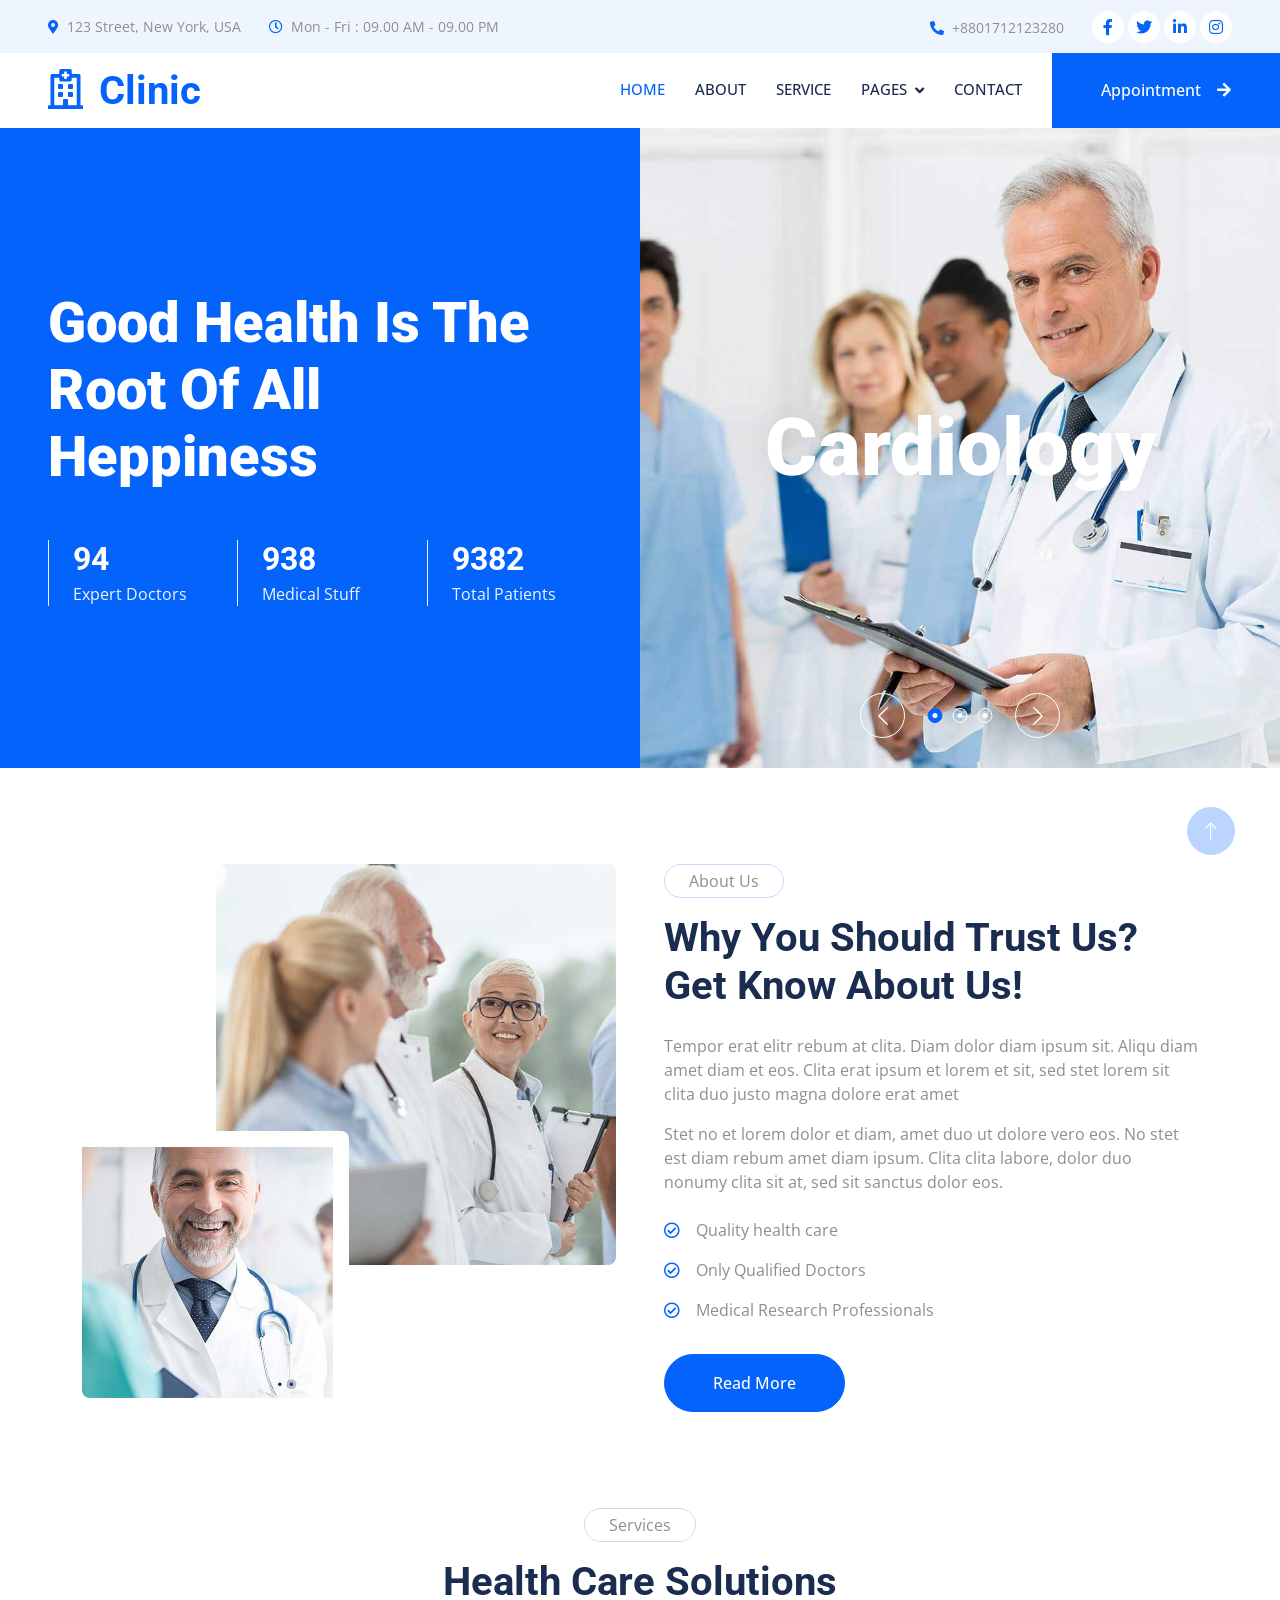
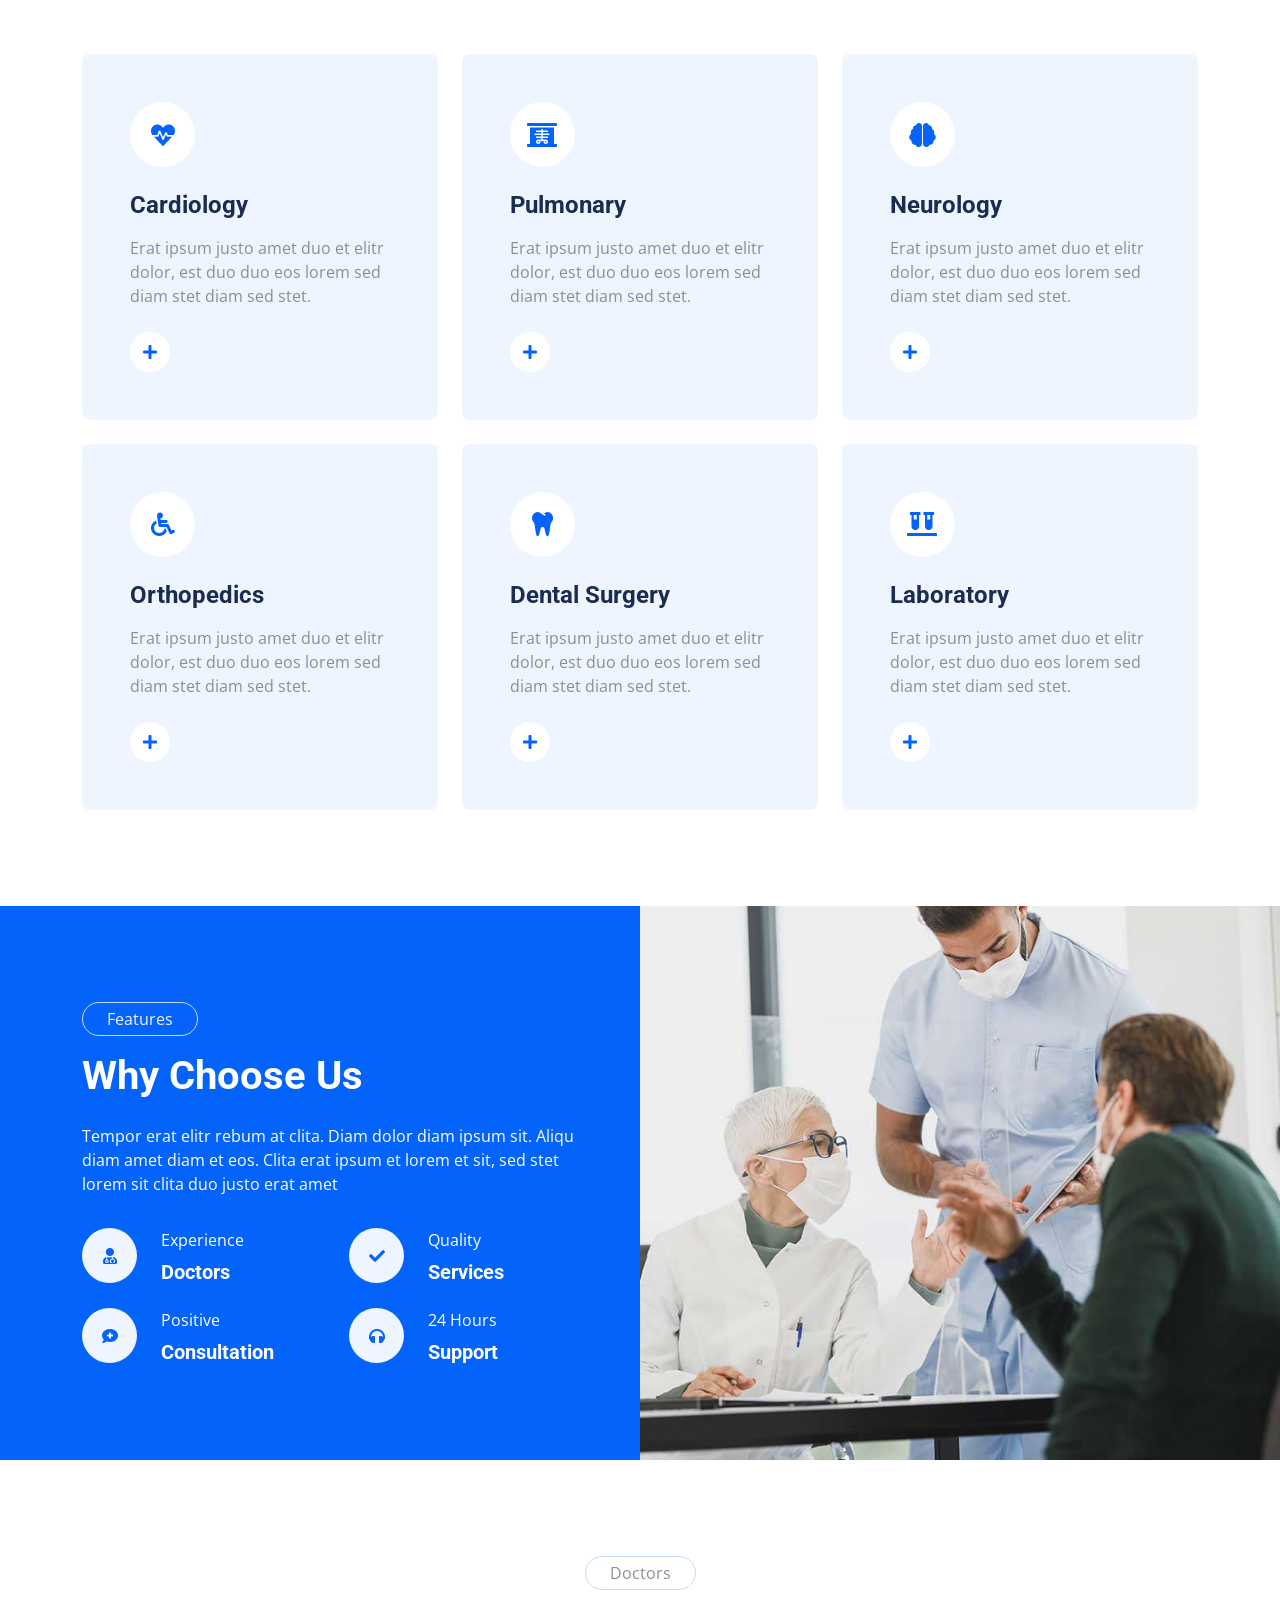
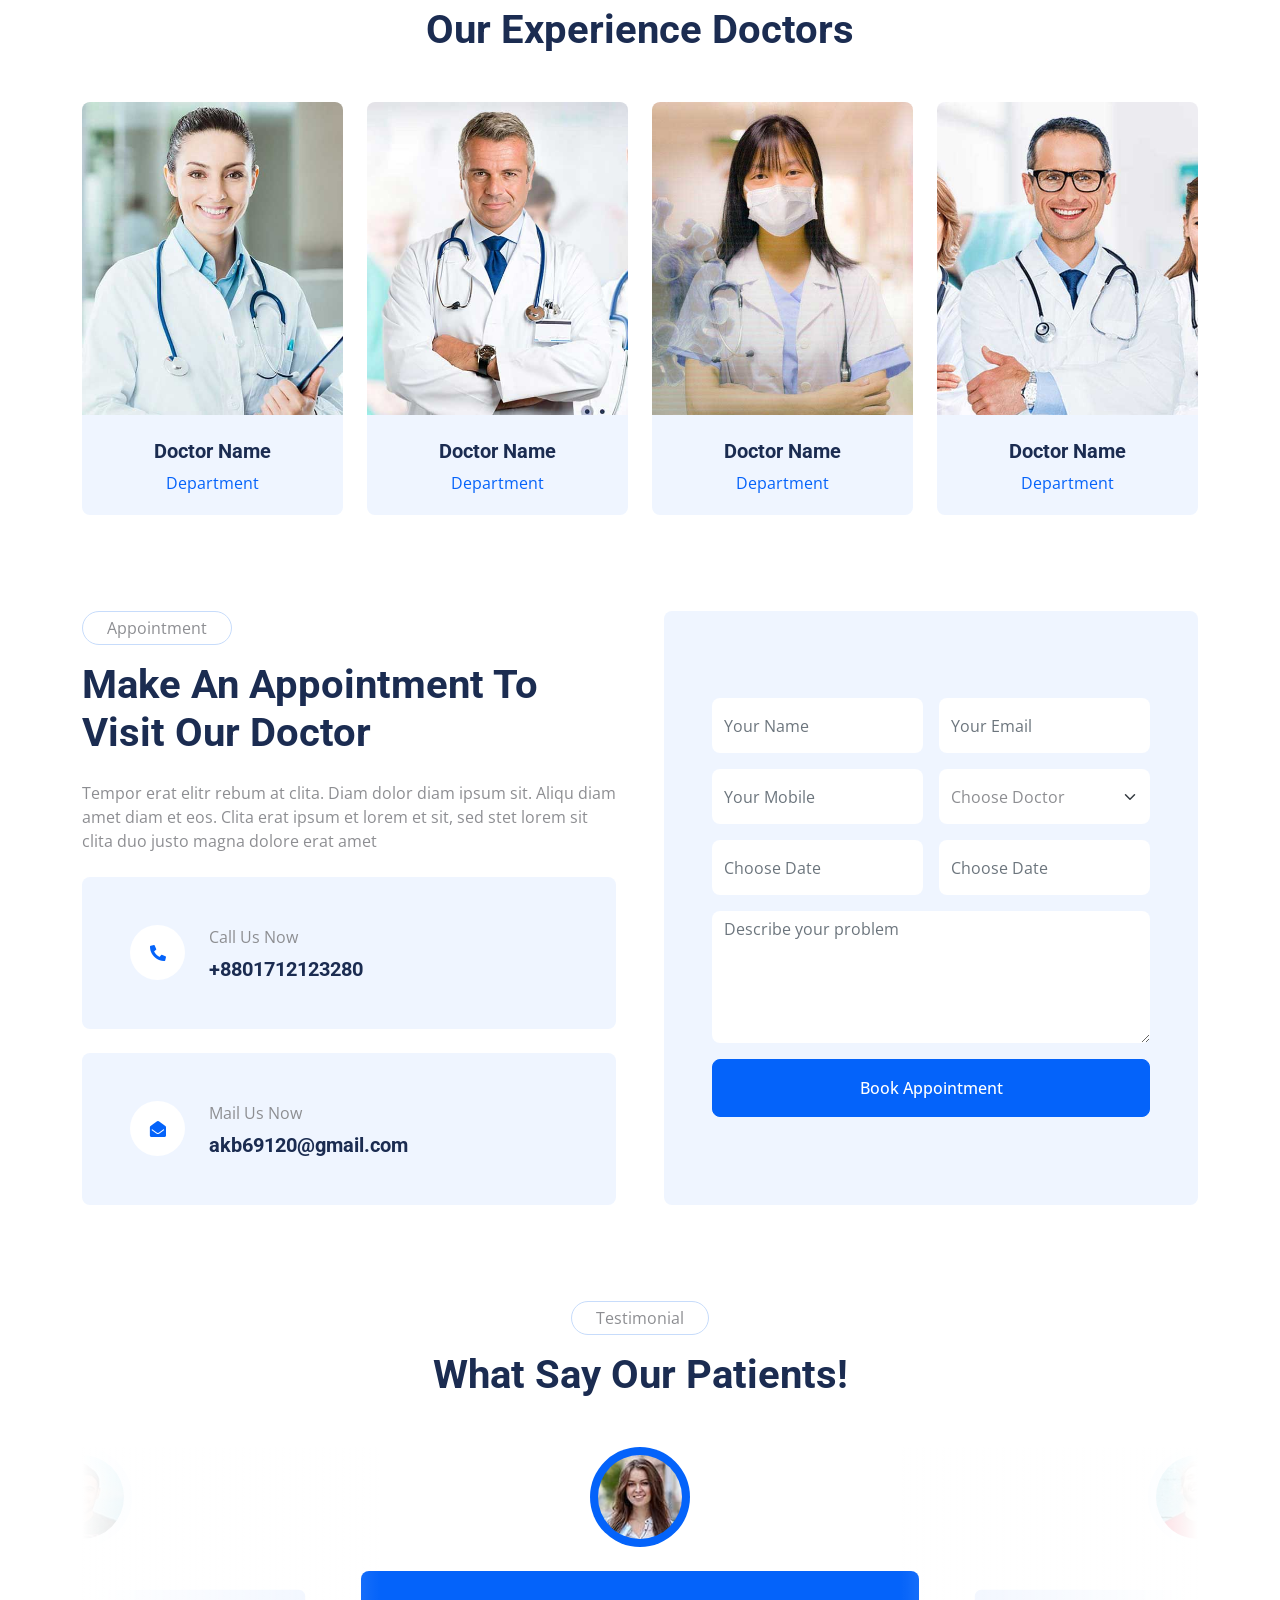
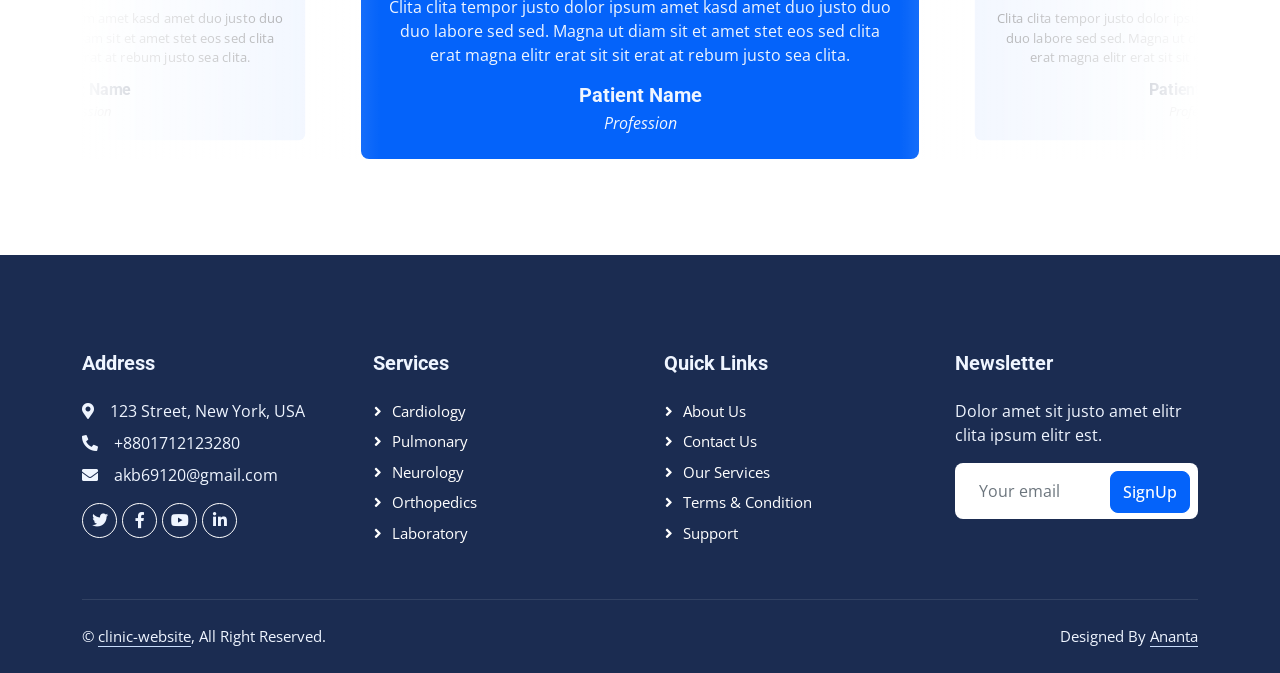
<file: index.html>
<!DOCTYPE html>
<html lang="en">

<head>
    <meta charset="utf-8">
    <title>clinic-website</title>
    <meta content="width=device-width, initial-scale=1.0" name="viewport">
    <meta content="" name="keywords">
    <meta content="" name="description">

    <!-- Favicon -->
    <link href="img/favicon.ico" rel="icon">

    <!-- Google Web Fonts -->
    <link rel="preconnect" href="https://fonts.googleapis.com">
    <link rel="preconnect" href="https://fonts.gstatic.com" crossorigin>
    <link href="https://fonts.googleapis.com/css2?family=Open+Sans:wght@400;500&family=Roboto:wght@500;700;900&display=swap" rel="stylesheet"> 

    <!-- Icon Font Stylesheet -->
    <link href="https://cdnjs.cloudflare.com/ajax/libs/font-awesome/5.10.0/css/all.min.css" rel="stylesheet">
    <link href="https://cdn.jsdelivr.net/npm/bootstrap-icons@1.4.1/font/bootstrap-icons.css" rel="stylesheet">

    <!-- Libraries Stylesheet -->
    <link href="lib/animate/animate.min.css" rel="stylesheet">
    <link href="lib/owlcarousel/assets/owl.carousel.min.css" rel="stylesheet">
    <link href="lib/tempusdominus/css/tempusdominus-bootstrap-4.min.css" rel="stylesheet" />

    <!-- Customized Bootstrap Stylesheet -->
    <link href="css/bootstrap.min.css" rel="stylesheet">

    <!-- Template Stylesheet -->
    <link href="css/style.css" rel="stylesheet">
</head>

<body>
    <!-- Spinner Start -->
    <div id="spinner" class="show bg-white position-fixed translate-middle w-100 vh-100 top-50 start-50 d-flex align-items-center justify-content-center">
        <div class="spinner-grow text-primary" style="width: 3rem; height: 3rem;" role="status">
            <span class="sr-only">Loading...</span>
        </div>
    </div>
    <!-- Spinner End -->


    <!-- Topbar Start -->
    <div class="container-fluid bg-light p-0 wow fadeIn" data-wow-delay="0.1s">
        <div class="row gx-0 d-none d-lg-flex">
            <div class="col-lg-7 px-5 text-start">
                <div class="h-100 d-inline-flex align-items-center py-3 me-4">
                    <small class="fa fa-map-marker-alt text-primary me-2"></small>
                    <small>123 Street, New York, USA</small>
                </div>
                <div class="h-100 d-inline-flex align-items-center py-3">
                    <small class="far fa-clock text-primary me-2"></small>
                    <small>Mon - Fri : 09.00 AM - 09.00 PM</small>
                </div>
            </div>
            <div class="col-lg-5 px-5 text-end">
                <div class="h-100 d-inline-flex align-items-center py-3 me-4">
                    <small class="fa fa-phone-alt text-primary me-2"></small>
                    <small>+8801712123280</small>
                </div>
                <div class="h-100 d-inline-flex align-items-center">
                    <a class="btn btn-sm-square rounded-circle bg-white text-primary me-1" href=""><i class="fab fa-facebook-f"></i></a>
                    <a class="btn btn-sm-square rounded-circle bg-white text-primary me-1" href=""><i class="fab fa-twitter"></i></a>
                    <a class="btn btn-sm-square rounded-circle bg-white text-primary me-1" href=""><i class="fab fa-linkedin-in"></i></a>
                    <a class="btn btn-sm-square rounded-circle bg-white text-primary me-0" href=""><i class="fab fa-instagram"></i></a>
                </div>
            </div>
        </div>
    </div>
    <!-- Topbar End -->


    <!-- Navbar Start -->
    <nav class="navbar navbar-expand-lg bg-white navbar-light sticky-top p-0 wow fadeIn" data-wow-delay="0.1s">
        <a href="index.html" class="navbar-brand d-flex align-items-center px-4 px-lg-5">
            <h1 class="m-0 text-primary"><i class="far fa-hospital me-3"></i>Clinic</h1>
        </a>
        <button type="button" class="navbar-toggler me-4" data-bs-toggle="collapse" data-bs-target="#navbarCollapse">
            <span class="navbar-toggler-icon"></span>
        </button>
        <div class="collapse navbar-collapse" id="navbarCollapse">
            <div class="navbar-nav ms-auto p-4 p-lg-0">
                <a href="index.html" class="nav-item nav-link active">Home</a>
                <a href="about.html" class="nav-item nav-link">About</a>
                <a href="service.html" class="nav-item nav-link">Service</a>
                <div class="nav-item dropdown">
                    <a href="#" class="nav-link dropdown-toggle" data-bs-toggle="dropdown">Pages</a>
                    <div class="dropdown-menu rounded-0 rounded-bottom m-0">
                        <a href="feature.html" class="dropdown-item">Feature</a>
                        <a href="team.html" class="dropdown-item">Our Doctor</a>
                        <a href="appointment.html" class="dropdown-item">Appointment</a>
                        <a href="testimonial.html" class="dropdown-item">Testimonial</a>
                        <a href="404.html" class="dropdown-item">404 Page</a>
                    </div>
                </div>
                <a href="contact.html" class="nav-item nav-link">Contact</a>
            </div>
            <a href="" class="btn btn-primary rounded-0 py-4 px-lg-5 d-none d-lg-block">Appointment<i class="fa fa-arrow-right ms-3"></i></a>
        </div>
    </nav>
    <!-- Navbar End -->


    <!-- Header Start -->
    <div class="container-fluid header bg-primary p-0 mb-5">
        <div class="row g-0 align-items-center flex-column-reverse flex-lg-row">
            <div class="col-lg-6 p-5 wow fadeIn" data-wow-delay="0.1s">
                <h1 class="display-4 text-white mb-5">Good Health Is The Root Of All Heppiness</h1>
                <div class="row g-4">
                    <div class="col-sm-4">
                        <div class="border-start border-light ps-4">
                            <h2 class="text-white mb-1" data-toggle="counter-up">123</h2>
                            <p class="text-light mb-0">Expert Doctors</p>
                        </div>
                    </div>
                    <div class="col-sm-4">
                        <div class="border-start border-light ps-4">
                            <h2 class="text-white mb-1" data-toggle="counter-up">1234</h2>
                            <p class="text-light mb-0">Medical Stuff</p>
                        </div>
                    </div>
                    <div class="col-sm-4">
                        <div class="border-start border-light ps-4">
                            <h2 class="text-white mb-1" data-toggle="counter-up">12345</h2>
                            <p class="text-light mb-0">Total Patients</p>
                        </div>
                    </div>
                </div>
            </div>
            <div class="col-lg-6 wow fadeIn" data-wow-delay="0.5s">
                <div class="owl-carousel header-carousel">
                    <div class="owl-carousel-item position-relative">
                        <img class="img-fluid" src="img/carousel-1.jpg" alt="">
                        <div class="owl-carousel-text">
                            <h1 class="display-1 text-white mb-0">Cardiology</h1>
                        </div>
                    </div>
                    <div class="owl-carousel-item position-relative">
                        <img class="img-fluid" src="img/carousel-2.jpg" alt="">
                        <div class="owl-carousel-text">
                            <h1 class="display-1 text-white mb-0">Neurology</h1>
                        </div>
                    </div>
                    <div class="owl-carousel-item position-relative">
                        <img class="img-fluid" src="img/carousel-3.jpg" alt="">
                        <div class="owl-carousel-text">
                            <h1 class="display-1 text-white mb-0">Pulmonary</h1>
                        </div>
                    </div>
                </div>
            </div>
        </div>
    </div>
    <!-- Header End -->


    <!-- About Start -->
    <div class="container-xxl py-5">
        <div class="container">
            <div class="row g-5">
                <div class="col-lg-6 wow fadeIn" data-wow-delay="0.1s">
                    <div class="d-flex flex-column">
                        <img class="img-fluid rounded w-75 align-self-end" src="img/about-1.jpg" alt="">
                        <img class="img-fluid rounded w-50 bg-white pt-3 pe-3" src="img/about-2.jpg" alt="" style="margin-top: -25%;">
                    </div>
                </div>
                <div class="col-lg-6 wow fadeIn" data-wow-delay="0.5s">
                    <p class="d-inline-block border rounded-pill py-1 px-4">About Us</p>
                    <h1 class="mb-4">Why You Should Trust Us? Get Know About Us!</h1>
                    <p>Tempor erat elitr rebum at clita. Diam dolor diam ipsum sit. Aliqu diam amet diam et eos. Clita erat ipsum et lorem et sit, sed stet lorem sit clita duo justo magna dolore erat amet</p>
                    <p class="mb-4">Stet no et lorem dolor et diam, amet duo ut dolore vero eos. No stet est diam rebum amet diam ipsum. Clita clita labore, dolor duo nonumy clita sit at, sed sit sanctus dolor eos.</p>
                    <p><i class="far fa-check-circle text-primary me-3"></i>Quality health care</p>
                    <p><i class="far fa-check-circle text-primary me-3"></i>Only Qualified Doctors</p>
                    <p><i class="far fa-check-circle text-primary me-3"></i>Medical Research Professionals</p>
                    <a class="btn btn-primary rounded-pill py-3 px-5 mt-3" href="">Read More</a>
                </div>
            </div>
        </div>
    </div>
    <!-- About End -->


    <!-- Service Start -->
    <div class="container-xxl py-5">
        <div class="container">
            <div class="text-center mx-auto mb-5 wow fadeInUp" data-wow-delay="0.1s" style="max-width: 600px;">
                <p class="d-inline-block border rounded-pill py-1 px-4">Services</p>
                <h1>Health Care Solutions</h1>
            </div>
            <div class="row g-4">
                <div class="col-lg-4 col-md-6 wow fadeInUp" data-wow-delay="0.1s">
                    <div class="service-item bg-light rounded h-100 p-5">
                        <div class="d-inline-flex align-items-center justify-content-center bg-white rounded-circle mb-4" style="width: 65px; height: 65px;">
                            <i class="fa fa-heartbeat text-primary fs-4"></i>
                        </div>
                        <h4 class="mb-3">Cardiology</h4>
                        <p class="mb-4">Erat ipsum justo amet duo et elitr dolor, est duo duo eos lorem sed diam stet diam sed stet.</p>
                        <a class="btn" href=""><i class="fa fa-plus text-primary me-3"></i>Read More</a>
                    </div>
                </div>
                <div class="col-lg-4 col-md-6 wow fadeInUp" data-wow-delay="0.3s">
                    <div class="service-item bg-light rounded h-100 p-5">
                        <div class="d-inline-flex align-items-center justify-content-center bg-white rounded-circle mb-4" style="width: 65px; height: 65px;">
                            <i class="fa fa-x-ray text-primary fs-4"></i>
                        </div>
                        <h4 class="mb-3">Pulmonary</h4>
                        <p class="mb-4">Erat ipsum justo amet duo et elitr dolor, est duo duo eos lorem sed diam stet diam sed stet.</p>
                        <a class="btn" href=""><i class="fa fa-plus text-primary me-3"></i>Read More</a>
                    </div>
                </div>
                <div class="col-lg-4 col-md-6 wow fadeInUp" data-wow-delay="0.5s">
                    <div class="service-item bg-light rounded h-100 p-5">
                        <div class="d-inline-flex align-items-center justify-content-center bg-white rounded-circle mb-4" style="width: 65px; height: 65px;">
                            <i class="fa fa-brain text-primary fs-4"></i>
                        </div>
                        <h4 class="mb-3">Neurology</h4>
                        <p class="mb-4">Erat ipsum justo amet duo et elitr dolor, est duo duo eos lorem sed diam stet diam sed stet.</p>
                        <a class="btn" href=""><i class="fa fa-plus text-primary me-3"></i>Read More</a>
                    </div>
                </div>
                <div class="col-lg-4 col-md-6 wow fadeInUp" data-wow-delay="0.1s">
                    <div class="service-item bg-light rounded h-100 p-5">
                        <div class="d-inline-flex align-items-center justify-content-center bg-white rounded-circle mb-4" style="width: 65px; height: 65px;">
                            <i class="fa fa-wheelchair text-primary fs-4"></i>
                        </div>
                        <h4 class="mb-3">Orthopedics</h4>
                        <p class="mb-4">Erat ipsum justo amet duo et elitr dolor, est duo duo eos lorem sed diam stet diam sed stet.</p>
                        <a class="btn" href=""><i class="fa fa-plus text-primary me-3"></i>Read More</a>
                    </div>
                </div>
                <div class="col-lg-4 col-md-6 wow fadeInUp" data-wow-delay="0.3s">
                    <div class="service-item bg-light rounded h-100 p-5">
                        <div class="d-inline-flex align-items-center justify-content-center bg-white rounded-circle mb-4" style="width: 65px; height: 65px;">
                            <i class="fa fa-tooth text-primary fs-4"></i>
                        </div>
                        <h4 class="mb-3">Dental Surgery</h4>
                        <p class="mb-4">Erat ipsum justo amet duo et elitr dolor, est duo duo eos lorem sed diam stet diam sed stet.</p>
                        <a class="btn" href=""><i class="fa fa-plus text-primary me-3"></i>Read More</a>
                    </div>
                </div>
                <div class="col-lg-4 col-md-6 wow fadeInUp" data-wow-delay="0.5s">
                    <div class="service-item bg-light rounded h-100 p-5">
                        <div class="d-inline-flex align-items-center justify-content-center bg-white rounded-circle mb-4" style="width: 65px; height: 65px;">
                            <i class="fa fa-vials text-primary fs-4"></i>
                        </div>
                        <h4 class="mb-3">Laboratory</h4>
                        <p class="mb-4">Erat ipsum justo amet duo et elitr dolor, est duo duo eos lorem sed diam stet diam sed stet.</p>
                        <a class="btn" href=""><i class="fa fa-plus text-primary me-3"></i>Read More</a>
                    </div>
                </div>
            </div>
        </div>
    </div>
    <!-- Service End -->


    <!-- Feature Start -->
    <div class="container-fluid bg-primary overflow-hidden my-5 px-lg-0">
        <div class="container feature px-lg-0">
            <div class="row g-0 mx-lg-0">
                <div class="col-lg-6 feature-text py-5 wow fadeIn" data-wow-delay="0.1s">
                    <div class="p-lg-5 ps-lg-0">
                        <p class="d-inline-block border rounded-pill text-light py-1 px-4">Features</p>
                        <h1 class="text-white mb-4">Why Choose Us</h1>
                        <p class="text-white mb-4 pb-2">Tempor erat elitr rebum at clita. Diam dolor diam ipsum sit. Aliqu diam amet diam et eos. Clita erat ipsum et lorem et sit, sed stet lorem sit clita duo justo erat amet</p>
                        <div class="row g-4">
                            <div class="col-6">
                                <div class="d-flex align-items-center">
                                    <div class="d-flex flex-shrink-0 align-items-center justify-content-center rounded-circle bg-light" style="width: 55px; height: 55px;">
                                        <i class="fa fa-user-md text-primary"></i>
                                    </div>
                                    <div class="ms-4">
                                        <p class="text-white mb-2">Experience</p>
                                        <h5 class="text-white mb-0">Doctors</h5>
                                    </div>
                                </div>
                            </div>
                            <div class="col-6">
                                <div class="d-flex align-items-center">
                                    <div class="d-flex flex-shrink-0 align-items-center justify-content-center rounded-circle bg-light" style="width: 55px; height: 55px;">
                                        <i class="fa fa-check text-primary"></i>
                                    </div>
                                    <div class="ms-4">
                                        <p class="text-white mb-2">Quality</p>
                                        <h5 class="text-white mb-0">Services</h5>
                                    </div>
                                </div>
                            </div>
                            <div class="col-6">
                                <div class="d-flex align-items-center">
                                    <div class="d-flex flex-shrink-0 align-items-center justify-content-center rounded-circle bg-light" style="width: 55px; height: 55px;">
                                        <i class="fa fa-comment-medical text-primary"></i>
                                    </div>
                                    <div class="ms-4">
                                        <p class="text-white mb-2">Positive</p>
                                        <h5 class="text-white mb-0">Consultation</h5>
                                    </div>
                                </div>
                            </div>
                            <div class="col-6">
                                <div class="d-flex align-items-center">
                                    <div class="d-flex flex-shrink-0 align-items-center justify-content-center rounded-circle bg-light" style="width: 55px; height: 55px;">
                                        <i class="fa fa-headphones text-primary"></i>
                                    </div>
                                    <div class="ms-4">
                                        <p class="text-white mb-2">24 Hours</p>
                                        <h5 class="text-white mb-0">Support</h5>
                                    </div>
                                </div>
                            </div>
                        </div>
                    </div>
                </div>
                <div class="col-lg-6 pe-lg-0 wow fadeIn" data-wow-delay="0.5s" style="min-height: 400px;">
                    <div class="position-relative h-100">
                        <img class="position-absolute img-fluid w-100 h-100" src="img/feature.jpg" style="object-fit: cover;" alt="">
                    </div>
                </div>
            </div>
        </div>
    </div>
    <!-- Feature End -->


    <!-- Team Start -->
    <div class="container-xxl py-5">
        <div class="container">
            <div class="text-center mx-auto mb-5 wow fadeInUp" data-wow-delay="0.1s" style="max-width: 600px;">
                <p class="d-inline-block border rounded-pill py-1 px-4">Doctors</p>
                <h1>Our Experience Doctors</h1>
            </div>
            <div class="row g-4">
                <div class="col-lg-3 col-md-6 wow fadeInUp" data-wow-delay="0.1s">
                    <div class="team-item position-relative rounded overflow-hidden">
                        <div class="overflow-hidden">
                            <img class="img-fluid" src="img/team-1.jpg" alt="">
                        </div>
                        <div class="team-text bg-light text-center p-4">
                            <h5>Doctor Name</h5>
                            <p class="text-primary">Department</p>
                            <div class="team-social text-center">
                                <a class="btn btn-square" href=""><i class="fab fa-facebook-f"></i></a>
                                <a class="btn btn-square" href=""><i class="fab fa-twitter"></i></a>
                                <a class="btn btn-square" href=""><i class="fab fa-instagram"></i></a>
                            </div>
                        </div>
                    </div>
                </div>
                <div class="col-lg-3 col-md-6 wow fadeInUp" data-wow-delay="0.3s">
                    <div class="team-item position-relative rounded overflow-hidden">
                        <div class="overflow-hidden">
                            <img class="img-fluid" src="img/team-2.jpg" alt="">
                        </div>
                        <div class="team-text bg-light text-center p-4">
                            <h5>Doctor Name</h5>
                            <p class="text-primary">Department</p>
                            <div class="team-social text-center">
                                <a class="btn btn-square" href=""><i class="fab fa-facebook-f"></i></a>
                                <a class="btn btn-square" href=""><i class="fab fa-twitter"></i></a>
                                <a class="btn btn-square" href=""><i class="fab fa-instagram"></i></a>
                            </div>
                        </div>
                    </div>
                </div>
                <div class="col-lg-3 col-md-6 wow fadeInUp" data-wow-delay="0.5s">
                    <div class="team-item position-relative rounded overflow-hidden">
                        <div class="overflow-hidden">
                            <img class="img-fluid" src="img/team-3.jpg" alt="">
                        </div>
                        <div class="team-text bg-light text-center p-4">
                            <h5>Doctor Name</h5>
                            <p class="text-primary">Department</p>
                            <div class="team-social text-center">
                                <a class="btn btn-square" href=""><i class="fab fa-facebook-f"></i></a>
                                <a class="btn btn-square" href=""><i class="fab fa-twitter"></i></a>
                                <a class="btn btn-square" href=""><i class="fab fa-instagram"></i></a>
                            </div>
                        </div>
                    </div>
                </div>
                <div class="col-lg-3 col-md-6 wow fadeInUp" data-wow-delay="0.7s">
                    <div class="team-item position-relative rounded overflow-hidden">
                        <div class="overflow-hidden">
                            <img class="img-fluid" src="img/team-4.jpg" alt="">
                        </div>
                        <div class="team-text bg-light text-center p-4">
                            <h5>Doctor Name</h5>
                            <p class="text-primary">Department</p>
                            <div class="team-social text-center">
                                <a class="btn btn-square" href=""><i class="fab fa-facebook-f"></i></a>
                                <a class="btn btn-square" href=""><i class="fab fa-twitter"></i></a>
                                <a class="btn btn-square" href=""><i class="fab fa-instagram"></i></a>
                            </div>
                        </div>
                    </div>
                </div>
            </div>
        </div>
    </div>
    <!-- Team End -->


    <!-- Appointment Start -->
    <div class="container-xxl py-5">
        <div class="container">
            <div class="row g-5">
                <div class="col-lg-6 wow fadeInUp" data-wow-delay="0.1s">
                    <p class="d-inline-block border rounded-pill py-1 px-4">Appointment</p>
                    <h1 class="mb-4">Make An Appointment To Visit Our Doctor</h1>
                    <p class="mb-4">Tempor erat elitr rebum at clita. Diam dolor diam ipsum sit. Aliqu diam amet diam et eos. Clita erat ipsum et lorem et sit, sed stet lorem sit clita duo justo magna dolore erat amet</p>
                    <div class="bg-light rounded d-flex align-items-center p-5 mb-4">
                        <div class="d-flex flex-shrink-0 align-items-center justify-content-center rounded-circle bg-white" style="width: 55px; height: 55px;">
                            <i class="fa fa-phone-alt text-primary"></i>
                        </div>
                        <div class="ms-4">
                            <p class="mb-2">Call Us Now</p>
                            <h5 class="mb-0">+8801712123280</h5>
                        </div>
                    </div>
                    <div class="bg-light rounded d-flex align-items-center p-5">
                        <div class="d-flex flex-shrink-0 align-items-center justify-content-center rounded-circle bg-white" style="width: 55px; height: 55px;">
                            <i class="fa fa-envelope-open text-primary"></i>
                        </div>
                        <div class="ms-4">
                            <p class="mb-2">Mail Us Now</p>
                            <h5 class="mb-0">akb69120@gmail.com</h5>
                        </div>
                    </div>
                </div>
                <div class="col-lg-6 wow fadeInUp" data-wow-delay="0.5s">
                    <div class="bg-light rounded h-100 d-flex align-items-center p-5">
                        <form>
                            <div class="row g-3">
                                <div class="col-12 col-sm-6">
                                    <input type="text" class="form-control border-0" placeholder="Your Name" style="height: 55px;">
                                </div>
                                <div class="col-12 col-sm-6">
                                    <input type="email" class="form-control border-0" placeholder="Your Email" style="height: 55px;">
                                </div>
                                <div class="col-12 col-sm-6">
                                    <input type="text" class="form-control border-0" placeholder="Your Mobile" style="height: 55px;">
                                </div>
                                <div class="col-12 col-sm-6">
                                    <select class="form-select border-0" style="height: 55px;">
                                        <option selected>Choose Doctor</option>
                                        <option value="1">Doctor 1</option>
                                        <option value="2">Doctor 2</option>
                                        <option value="3">Doctor 3</option>
                                    </select>
                                </div>
                                <div class="col-12 col-sm-6">
                                    <div class="date" id="date" data-target-input="nearest">
                                        <input type="text"
                                            class="form-control border-0 datetimepicker-input"
                                            placeholder="Choose Date" data-target="#date" data-toggle="datetimepicker" style="height: 55px;">
                                    </div>
                                </div>
                                <div class="col-12 col-sm-6">
                                    <div class="time" id="time" data-target-input="nearest">
                                        <input type="text"
                                            class="form-control border-0 datetimepicker-input"
                                            placeholder="Choose Date" data-target="#time" data-toggle="datetimepicker" style="height: 55px;">
                                    </div>
                                </div>
                                <div class="col-12">
                                    <textarea class="form-control border-0" rows="5" placeholder="Describe your problem"></textarea>
                                </div>
                                <div class="col-12">
                                    <button class="btn btn-primary w-100 py-3" type="submit">Book Appointment</button>
                                </div>
                            </div>
                        </form>
                    </div>
                </div>
            </div>
        </div>
    </div>
    <!-- Appointment End -->


    <!-- Testimonial Start -->
    <div class="container-xxl py-5">
        <div class="container">
            <div class="text-center mx-auto mb-5 wow fadeInUp" data-wow-delay="0.1s" style="max-width: 600px;">
                <p class="d-inline-block border rounded-pill py-1 px-4">Testimonial</p>
                <h1>What Say Our Patients!</h1>
            </div>
            <div class="owl-carousel testimonial-carousel wow fadeInUp" data-wow-delay="0.1s">
                <div class="testimonial-item text-center">
                    <img class="img-fluid bg-light rounded-circle p-2 mx-auto mb-4" src="img/testimonial-1.jpg" style="width: 100px; height: 100px;">
                    <div class="testimonial-text rounded text-center p-4">
                        <p>Clita clita tempor justo dolor ipsum amet kasd amet duo justo duo duo labore sed sed. Magna ut diam sit et amet stet eos sed clita erat magna elitr erat sit sit erat at rebum justo sea clita.</p>
                        <h5 class="mb-1">Patient Name</h5>
                        <span class="fst-italic">Profession</span>
                    </div>
                </div>
                <div class="testimonial-item text-center">
                    <img class="img-fluid bg-light rounded-circle p-2 mx-auto mb-4" src="img/testimonial-2.jpg" style="width: 100px; height: 100px;">
                    <div class="testimonial-text rounded text-center p-4">
                        <p>Clita clita tempor justo dolor ipsum amet kasd amet duo justo duo duo labore sed sed. Magna ut diam sit et amet stet eos sed clita erat magna elitr erat sit sit erat at rebum justo sea clita.</p>
                        <h5 class="mb-1">Patient Name</h5>
                        <span class="fst-italic">Profession</span>
                    </div>
                </div>
                <div class="testimonial-item text-center">
                    <img class="img-fluid bg-light rounded-circle p-2 mx-auto mb-4" src="img/testimonial-3.jpg" style="width: 100px; height: 100px;">
                    <div class="testimonial-text rounded text-center p-4">
                        <p>Clita clita tempor justo dolor ipsum amet kasd amet duo justo duo duo labore sed sed. Magna ut diam sit et amet stet eos sed clita erat magna elitr erat sit sit erat at rebum justo sea clita.</p>
                        <h5 class="mb-1">Patient Name</h5>
                        <span class="fst-italic">Profession</span>
                    </div>
                </div>
            </div>
        </div>
    </div>
    <!-- Testimonial End -->


    <!-- Footer Start -->
    <div class="container-fluid bg-dark text-light footer mt-5 pt-5 wow fadeIn" data-wow-delay="0.1s">
        <div class="container py-5">
            <div class="row g-5">
                <div class="col-lg-3 col-md-6">
                    <h5 class="text-light mb-4">Address</h5>
                    <p class="mb-2"><i class="fa fa-map-marker-alt me-3"></i>123 Street, New York, USA</p>
                    <p class="mb-2"><i class="fa fa-phone-alt me-3"></i>+8801712123280</p>
                    <p class="mb-2"><i class="fa fa-envelope me-3"></i>akb69120@gmail.com</p>
                    <div class="d-flex pt-2">
                        <a class="btn btn-outline-light btn-social rounded-circle" href=""><i class="fab fa-twitter"></i></a>
                        <a class="btn btn-outline-light btn-social rounded-circle" href=""><i class="fab fa-facebook-f"></i></a>
                        <a class="btn btn-outline-light btn-social rounded-circle" href=""><i class="fab fa-youtube"></i></a>
                        <a class="btn btn-outline-light btn-social rounded-circle" href=""><i class="fab fa-linkedin-in"></i></a>
                    </div>
                </div>
                <div class="col-lg-3 col-md-6">
                    <h5 class="text-light mb-4">Services</h5>
                    <a class="btn btn-link" href="">Cardiology</a>
                    <a class="btn btn-link" href="">Pulmonary</a>
                    <a class="btn btn-link" href="">Neurology</a>
                    <a class="btn btn-link" href="">Orthopedics</a>
                    <a class="btn btn-link" href="">Laboratory</a>
                </div>
                <div class="col-lg-3 col-md-6">
                    <h5 class="text-light mb-4">Quick Links</h5>
                    <a class="btn btn-link" href="">About Us</a>
                    <a class="btn btn-link" href="">Contact Us</a>
                    <a class="btn btn-link" href="">Our Services</a>
                    <a class="btn btn-link" href="">Terms & Condition</a>
                    <a class="btn btn-link" href="">Support</a>
                </div>
                <div class="col-lg-3 col-md-6">
                    <h5 class="text-light mb-4">Newsletter</h5>
                    <p>Dolor amet sit justo amet elitr clita ipsum elitr est.</p>
                    <div class="position-relative mx-auto" style="max-width: 400px;">
                        <input class="form-control border-0 w-100 py-3 ps-4 pe-5" type="text" placeholder="Your email">
                        <button type="button" class="btn btn-primary py-2 position-absolute top-0 end-0 mt-2 me-2">SignUp</button>
                    </div>
                </div>
            </div>
        </div>
        <div class="container">
            <div class="copyright">
                <div class="row">
                    <div class="col-md-6 text-center text-md-start mb-3 mb-md-0">
                        &copy; <a class="border-bottom" href="#">clinic-website</a>, All Right Reserved.
                    </div>
                    <div class="col-md-6 text-center text-md-end">
                        
                        Designed By <a class="border-bottom" href="https://htmlcodex.com">Ananta</a>
                    </div>
                </div>
            </div>
        </div>
    </div>
    <!-- Footer End -->


    <!-- Back to Top -->
    <a href="#" class="btn btn-lg btn-primary btn-lg-square rounded-circle back-to-top"><i class="bi bi-arrow-up"></i></a>


    <!-- JavaScript Libraries -->
    <script src="https://code.jquery.com/jquery-3.4.1.min.js"></script>
    <script src="https://cdn.jsdelivr.net/npm/bootstrap@5.0.0/dist/js/bootstrap.bundle.min.js"></script>
    <script src="lib/wow/wow.min.js"></script>
    <script src="lib/easing/easing.min.js"></script>
    <script src="lib/waypoints/waypoints.min.js"></script>
    <script src="lib/counterup/counterup.min.js"></script>
    <script src="lib/owlcarousel/owl.carousel.min.js"></script>
    <script src="lib/tempusdominus/js/moment.min.js"></script>
    <script src="lib/tempusdominus/js/moment-timezone.min.js"></script>
    <script src="lib/tempusdominus/js/tempusdominus-bootstrap-4.min.js"></script>

    <!-- Template Javascript -->
    <script src="js/main.js"></script>
</body>

</html>
</file>
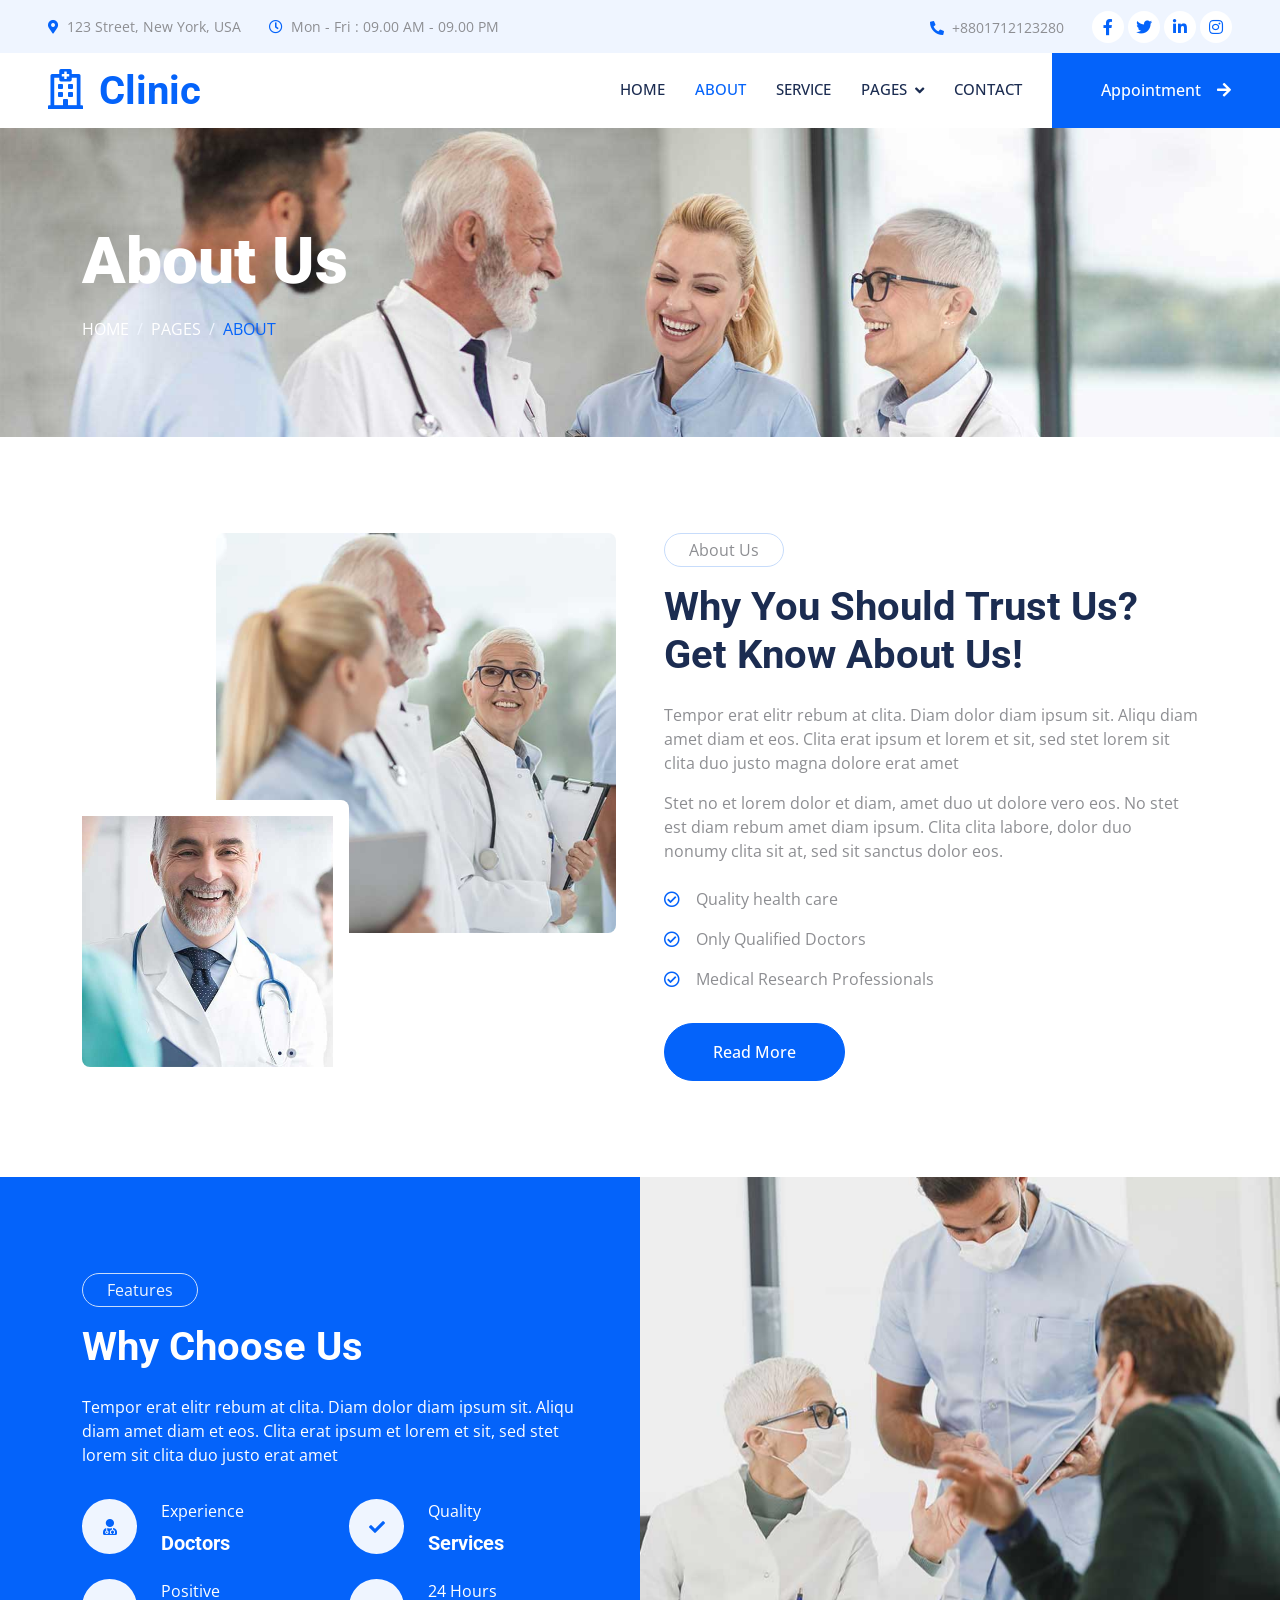
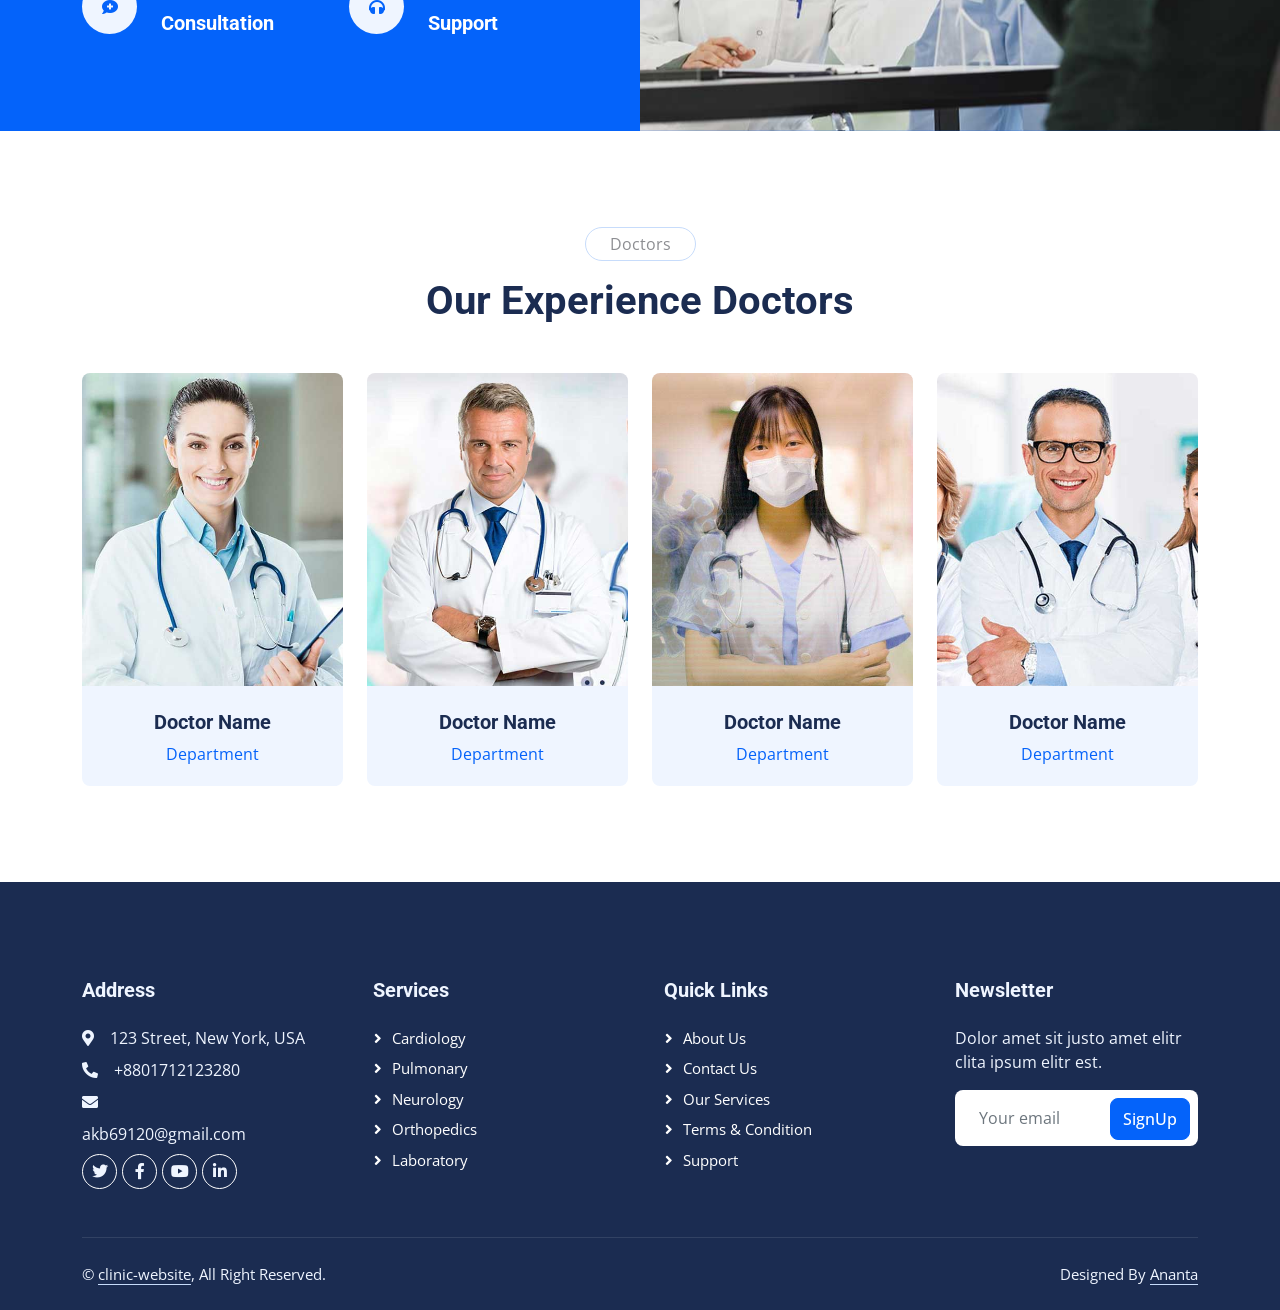
<file: about.html>
<!DOCTYPE html>
<html lang="en">

<head>
    <meta charset="utf-8">
    <title>clinic-website</title>
    <meta content="width=device-width, initial-scale=1.0" name="viewport">
    <meta content="" name="keywords">
    <meta content="" name="description">

    <!-- Favicon -->
    <link href="img/favicon.ico" rel="icon">

    <!-- Google Web Fonts -->
    <link rel="preconnect" href="https://fonts.googleapis.com">
    <link rel="preconnect" href="https://fonts.gstatic.com" crossorigin>
    <link href="https://fonts.googleapis.com/css2?family=Open+Sans:wght@400;500&family=Roboto:wght@500;700;900&display=swap" rel="stylesheet"> 

    <!-- Icon Font Stylesheet -->
    <link href="https://cdnjs.cloudflare.com/ajax/libs/font-awesome/5.10.0/css/all.min.css" rel="stylesheet">
    <link href="https://cdn.jsdelivr.net/npm/bootstrap-icons@1.4.1/font/bootstrap-icons.css" rel="stylesheet">

    <!-- Libraries Stylesheet -->
    <link href="lib/animate/animate.min.css" rel="stylesheet">
    <link href="lib/owlcarousel/assets/owl.carousel.min.css" rel="stylesheet">
    <link href="lib/tempusdominus/css/tempusdominus-bootstrap-4.min.css" rel="stylesheet" />

    <!-- Customized Bootstrap Stylesheet -->
    <link href="css/bootstrap.min.css" rel="stylesheet">

    <!-- Template Stylesheet -->
    <link href="css/style.css" rel="stylesheet">
</head>

<body>
    <!-- Spinner Start -->
    <div id="spinner" class="show bg-white position-fixed translate-middle w-100 vh-100 top-50 start-50 d-flex align-items-center justify-content-center">
        <div class="spinner-grow text-primary" style="width: 3rem; height: 3rem;" role="status">
            <span class="sr-only">Loading...</span>
        </div>
    </div>
    <!-- Spinner End -->


    <!-- Topbar Start -->
    <div class="container-fluid bg-light p-0 wow fadeIn" data-wow-delay="0.1s">
        <div class="row gx-0 d-none d-lg-flex">
            <div class="col-lg-7 px-5 text-start">
                <div class="h-100 d-inline-flex align-items-center py-3 me-4">
                    <small class="fa fa-map-marker-alt text-primary me-2"></small>
                    <small>123 Street, New York, USA</small>
                </div>
                <div class="h-100 d-inline-flex align-items-center py-3">
                    <small class="far fa-clock text-primary me-2"></small>
                    <small>Mon - Fri : 09.00 AM - 09.00 PM</small>
                </div>
            </div>
            <div class="col-lg-5 px-5 text-end">
                <div class="h-100 d-inline-flex align-items-center py-3 me-4">
                    <small class="fa fa-phone-alt text-primary me-2"></small>
                    <small>+8801712123280</small>
                </div>
                <div class="h-100 d-inline-flex align-items-center">
                    <a class="btn btn-sm-square rounded-circle bg-white text-primary me-1" href=""><i class="fab fa-facebook-f"></i></a>
                    <a class="btn btn-sm-square rounded-circle bg-white text-primary me-1" href=""><i class="fab fa-twitter"></i></a>
                    <a class="btn btn-sm-square rounded-circle bg-white text-primary me-1" href=""><i class="fab fa-linkedin-in"></i></a>
                    <a class="btn btn-sm-square rounded-circle bg-white text-primary me-0" href=""><i class="fab fa-instagram"></i></a>
                </div>
            </div>
        </div>
    </div>
    <!-- Topbar End -->


    <!-- Navbar Start -->
    <nav class="navbar navbar-expand-lg bg-white navbar-light sticky-top p-0 wow fadeIn" data-wow-delay="0.1s">
        <a href="index.html" class="navbar-brand d-flex align-items-center px-4 px-lg-5">
            <h1 class="m-0 text-primary"><i class="far fa-hospital me-3"></i>Clinic</h1>
        </a>
        <button type="button" class="navbar-toggler me-4" data-bs-toggle="collapse" data-bs-target="#navbarCollapse">
            <span class="navbar-toggler-icon"></span>
        </button>
        <div class="collapse navbar-collapse" id="navbarCollapse">
            <div class="navbar-nav ms-auto p-4 p-lg-0">
                <a href="index.html" class="nav-item nav-link">Home</a>
                <a href="about.html" class="nav-item nav-link active">About</a>
                <a href="service.html" class="nav-item nav-link">Service</a>
                <div class="nav-item dropdown">
                    <a href="#" class="nav-link dropdown-toggle" data-bs-toggle="dropdown">Pages</a>
                    <div class="dropdown-menu rounded-0 rounded-bottom m-0">
                        <a href="feature.html" class="dropdown-item">Feature</a>
                        <a href="team.html" class="dropdown-item">Our Doctor</a>
                        <a href="appointment.html" class="dropdown-item">Appointment</a>
                        <a href="testimonial.html" class="dropdown-item">Testimonial</a>
                        <a href="404.html" class="dropdown-item">404 Page</a>
                    </div>
                </div>
                <a href="contact.html" class="nav-item nav-link">Contact</a>
            </div>
            <a href="" class="btn btn-primary rounded-0 py-4 px-lg-5 d-none d-lg-block">Appointment<i class="fa fa-arrow-right ms-3"></i></a>
        </div>
    </nav>
    <!-- Navbar End -->


    <!-- Page Header Start -->
    <div class="container-fluid page-header py-5 mb-5 wow fadeIn" data-wow-delay="0.1s">
        <div class="container py-5">
            <h1 class="display-3 text-white mb-3 animated slideInDown">About Us</h1>
            <nav aria-label="breadcrumb animated slideInDown">
                <ol class="breadcrumb text-uppercase mb-0">
                    <li class="breadcrumb-item"><a class="text-white" href="#">Home</a></li>
                    <li class="breadcrumb-item"><a class="text-white" href="#">Pages</a></li>
                    <li class="breadcrumb-item text-primary active" aria-current="page">About</li>
                </ol>
            </nav>
        </div>
    </div>
    <!-- Page Header End -->


    <!-- About Start -->
    <div class="container-xxl py-5">
        <div class="container">
            <div class="row g-5">
                <div class="col-lg-6 wow fadeIn" data-wow-delay="0.1s">
                    <div class="d-flex flex-column">
                        <img class="img-fluid rounded w-75 align-self-end" src="img/about-1.jpg" alt="">
                        <img class="img-fluid rounded w-50 bg-white pt-3 pe-3" src="img/about-2.jpg" alt="" style="margin-top: -25%;">
                    </div>
                </div>
                <div class="col-lg-6 wow fadeIn" data-wow-delay="0.5s">
                    <p class="d-inline-block border rounded-pill py-1 px-4">About Us</p>
                    <h1 class="mb-4">Why You Should Trust Us? Get Know About Us!</h1>
                    <p>Tempor erat elitr rebum at clita. Diam dolor diam ipsum sit. Aliqu diam amet diam et eos. Clita erat ipsum et lorem et sit, sed stet lorem sit clita duo justo magna dolore erat amet</p>
                    <p class="mb-4">Stet no et lorem dolor et diam, amet duo ut dolore vero eos. No stet est diam rebum amet diam ipsum. Clita clita labore, dolor duo nonumy clita sit at, sed sit sanctus dolor eos.</p>
                    <p><i class="far fa-check-circle text-primary me-3"></i>Quality health care</p>
                    <p><i class="far fa-check-circle text-primary me-3"></i>Only Qualified Doctors</p>
                    <p><i class="far fa-check-circle text-primary me-3"></i>Medical Research Professionals</p>
                    <a class="btn btn-primary rounded-pill py-3 px-5 mt-3" href="">Read More</a>
                </div>
            </div>
        </div>
    </div>
    <!-- About End -->


    <!-- Feature Start -->
    <div class="container-fluid bg-primary overflow-hidden my-5 px-lg-0">
        <div class="container feature px-lg-0">
            <div class="row g-0 mx-lg-0">
                <div class="col-lg-6 feature-text py-5 wow fadeIn" data-wow-delay="0.1s">
                    <div class="p-lg-5 ps-lg-0">
                        <p class="d-inline-block border rounded-pill text-light py-1 px-4">Features</p>
                        <h1 class="text-white mb-4">Why Choose Us</h1>
                        <p class="text-white mb-4 pb-2">Tempor erat elitr rebum at clita. Diam dolor diam ipsum sit. Aliqu diam amet diam et eos. Clita erat ipsum et lorem et sit, sed stet lorem sit clita duo justo erat amet</p>
                        <div class="row g-4">
                            <div class="col-6">
                                <div class="d-flex align-items-center">
                                    <div class="d-flex flex-shrink-0 align-items-center justify-content-center rounded-circle bg-light" style="width: 55px; height: 55px;">
                                        <i class="fa fa-user-md text-primary"></i>
                                    </div>
                                    <div class="ms-4">
                                        <p class="text-white mb-2">Experience</p>
                                        <h5 class="text-white mb-0">Doctors</h5>
                                    </div>
                                </div>
                            </div>
                            <div class="col-6">
                                <div class="d-flex align-items-center">
                                    <div class="d-flex flex-shrink-0 align-items-center justify-content-center rounded-circle bg-light" style="width: 55px; height: 55px;">
                                        <i class="fa fa-check text-primary"></i>
                                    </div>
                                    <div class="ms-4">
                                        <p class="text-white mb-2">Quality</p>
                                        <h5 class="text-white mb-0">Services</h5>
                                    </div>
                                </div>
                            </div>
                            <div class="col-6">
                                <div class="d-flex align-items-center">
                                    <div class="d-flex flex-shrink-0 align-items-center justify-content-center rounded-circle bg-light" style="width: 55px; height: 55px;">
                                        <i class="fa fa-comment-medical text-primary"></i>
                                    </div>
                                    <div class="ms-4">
                                        <p class="text-white mb-2">Positive</p>
                                        <h5 class="text-white mb-0">Consultation</h5>
                                    </div>
                                </div>
                            </div>
                            <div class="col-6">
                                <div class="d-flex align-items-center">
                                    <div class="d-flex flex-shrink-0 align-items-center justify-content-center rounded-circle bg-light" style="width: 55px; height: 55px;">
                                        <i class="fa fa-headphones text-primary"></i>
                                    </div>
                                    <div class="ms-4">
                                        <p class="text-white mb-2">24 Hours</p>
                                        <h5 class="text-white mb-0">Support</h5>
                                    </div>
                                </div>
                            </div>
                        </div>
                    </div>
                </div>
                <div class="col-lg-6 pe-lg-0 wow fadeIn" data-wow-delay="0.5s" style="min-height: 400px;">
                    <div class="position-relative h-100">
                        <img class="position-absolute img-fluid w-100 h-100" src="img/feature.jpg" style="object-fit: cover;" alt="">
                    </div>
                </div>
            </div>
        </div>
    </div>
    <!-- Feature End -->


    <!-- Team Start -->
    <div class="container-xxl py-5">
        <div class="container">
            <div class="text-center mx-auto mb-5 wow fadeInUp" data-wow-delay="0.1s" style="max-width: 600px;">
                <p class="d-inline-block border rounded-pill py-1 px-4">Doctors</p>
                <h1>Our Experience Doctors</h1>
            </div>
            <div class="row g-4">
                <div class="col-lg-3 col-md-6 wow fadeInUp" data-wow-delay="0.1s">
                    <div class="team-item position-relative rounded overflow-hidden">
                        <div class="overflow-hidden">
                            <img class="img-fluid" src="img/team-1.jpg" alt="">
                        </div>
                        <div class="team-text bg-light text-center p-4">
                            <h5>Doctor Name</h5>
                            <p class="text-primary">Department</p>
                            <div class="team-social text-center">
                                <a class="btn btn-square" href=""><i class="fab fa-facebook-f"></i></a>
                                <a class="btn btn-square" href=""><i class="fab fa-twitter"></i></a>
                                <a class="btn btn-square" href=""><i class="fab fa-instagram"></i></a>
                            </div>
                        </div>
                    </div>
                </div>
                <div class="col-lg-3 col-md-6 wow fadeInUp" data-wow-delay="0.3s">
                    <div class="team-item position-relative rounded overflow-hidden">
                        <div class="overflow-hidden">
                            <img class="img-fluid" src="img/team-2.jpg" alt="">
                        </div>
                        <div class="team-text bg-light text-center p-4">
                            <h5>Doctor Name</h5>
                            <p class="text-primary">Department</p>
                            <div class="team-social text-center">
                                <a class="btn btn-square" href=""><i class="fab fa-facebook-f"></i></a>
                                <a class="btn btn-square" href=""><i class="fab fa-twitter"></i></a>
                                <a class="btn btn-square" href=""><i class="fab fa-instagram"></i></a>
                            </div>
                        </div>
                    </div>
                </div>
                <div class="col-lg-3 col-md-6 wow fadeInUp" data-wow-delay="0.5s">
                    <div class="team-item position-relative rounded overflow-hidden">
                        <div class="overflow-hidden">
                            <img class="img-fluid" src="img/team-3.jpg" alt="">
                        </div>
                        <div class="team-text bg-light text-center p-4">
                            <h5>Doctor Name</h5>
                            <p class="text-primary">Department</p>
                            <div class="team-social text-center">
                                <a class="btn btn-square" href=""><i class="fab fa-facebook-f"></i></a>
                                <a class="btn btn-square" href=""><i class="fab fa-twitter"></i></a>
                                <a class="btn btn-square" href=""><i class="fab fa-instagram"></i></a>
                            </div>
                        </div>
                    </div>
                </div>
                <div class="col-lg-3 col-md-6 wow fadeInUp" data-wow-delay="0.7s">
                    <div class="team-item position-relative rounded overflow-hidden">
                        <div class="overflow-hidden">
                            <img class="img-fluid" src="img/team-4.jpg" alt="">
                        </div>
                        <div class="team-text bg-light text-center p-4">
                            <h5>Doctor Name</h5>
                            <p class="text-primary">Department</p>
                            <div class="team-social text-center">
                                <a class="btn btn-square" href=""><i class="fab fa-facebook-f"></i></a>
                                <a class="btn btn-square" href=""><i class="fab fa-twitter"></i></a>
                                <a class="btn btn-square" href=""><i class="fab fa-instagram"></i></a>
                            </div>
                        </div>
                    </div>
                </div>
            </div>
        </div>
    </div>
    <!-- Team End -->
        

    <!-- Footer Start -->
    <div class="container-fluid bg-dark text-light footer mt-5 pt-5 wow fadeIn" data-wow-delay="0.1s">
        <div class="container py-5">
            <div class="row g-5">
                <div class="col-lg-3 col-md-6">
                    <h5 class="text-light mb-4">Address</h5>
                    <p class="mb-2"><i class="fa fa-map-marker-alt me-3"></i>123 Street, New York, USA</p>
                    <p class="mb-2"><i class="fa fa-phone-alt me-3"></i>+8801712123280</p>
                    <p class="mb-2"><i class="fa fa-envelope me-3"></i></p>akb69120@gmail.com
                    <div class="d-flex pt-2">
                        <a class="btn btn-outline-light btn-social rounded-circle" href=""><i class="fab fa-twitter"></i></a>
                        <a class="btn btn-outline-light btn-social rounded-circle" href=""><i class="fab fa-facebook-f"></i></a>
                        <a class="btn btn-outline-light btn-social rounded-circle" href=""><i class="fab fa-youtube"></i></a>
                        <a class="btn btn-outline-light btn-social rounded-circle" href=""><i class="fab fa-linkedin-in"></i></a>
                    </div>
                </div>
                <div class="col-lg-3 col-md-6">
                    <h5 class="text-light mb-4">Services</h5>
                    <a class="btn btn-link" href="">Cardiology</a>
                    <a class="btn btn-link" href="">Pulmonary</a>
                    <a class="btn btn-link" href="">Neurology</a>
                    <a class="btn btn-link" href="">Orthopedics</a>
                    <a class="btn btn-link" href="">Laboratory</a>
                </div>
                <div class="col-lg-3 col-md-6">
                    <h5 class="text-light mb-4">Quick Links</h5>
                    <a class="btn btn-link" href="">About Us</a>
                    <a class="btn btn-link" href="">Contact Us</a>
                    <a class="btn btn-link" href="">Our Services</a>
                    <a class="btn btn-link" href="">Terms & Condition</a>
                    <a class="btn btn-link" href="">Support</a>
                </div>
                <div class="col-lg-3 col-md-6">
                    <h5 class="text-light mb-4">Newsletter</h5>
                    <p>Dolor amet sit justo amet elitr clita ipsum elitr est.</p>
                    <div class="position-relative mx-auto" style="max-width: 400px;">
                        <input class="form-control border-0 w-100 py-3 ps-4 pe-5" type="text" placeholder="Your email">
                        <button type="button" class="btn btn-primary py-2 position-absolute top-0 end-0 mt-2 me-2">SignUp</button>
                    </div>
                </div>
            </div>
        </div>
        <div class="container">
            <div class="copyright">
                <div class="row">
                    <div class="col-md-6 text-center text-md-start mb-3 mb-md-0">
                        &copy; <a class="border-bottom" href="#">clinic-website</a>, All Right Reserved.
                    </div>
                    <div class="col-md-6 text-center text-md-end">
                        
                        Designed By <a class="border-bottom" href="https://htmlcodex.com">Ananta</a>
                    </div>
                </div>
            </div>
        </div>
    </div>
    <!-- Footer End -->


    <!-- Back to Top -->
    <a href="#" class="btn btn-lg btn-primary btn-lg-square rounded-circle back-to-top"><i class="bi bi-arrow-up"></i></a>


    <!-- JavaScript Libraries -->
    <script src="https://code.jquery.com/jquery-3.4.1.min.js"></script>
    <script src="https://cdn.jsdelivr.net/npm/bootstrap@5.0.0/dist/js/bootstrap.bundle.min.js"></script>
    <script src="lib/wow/wow.min.js"></script>
    <script src="lib/easing/easing.min.js"></script>
    <script src="lib/waypoints/waypoints.min.js"></script>
    <script src="lib/counterup/counterup.min.js"></script>
    <script src="lib/owlcarousel/owl.carousel.min.js"></script>
    <script src="lib/tempusdominus/js/moment.min.js"></script>
    <script src="lib/tempusdominus/js/moment-timezone.min.js"></script>
    <script src="lib/tempusdominus/js/tempusdominus-bootstrap-4.min.js"></script>

    <!-- Template Javascript -->
    <script src="js/main.js"></script>
</body>

</html>
</file>
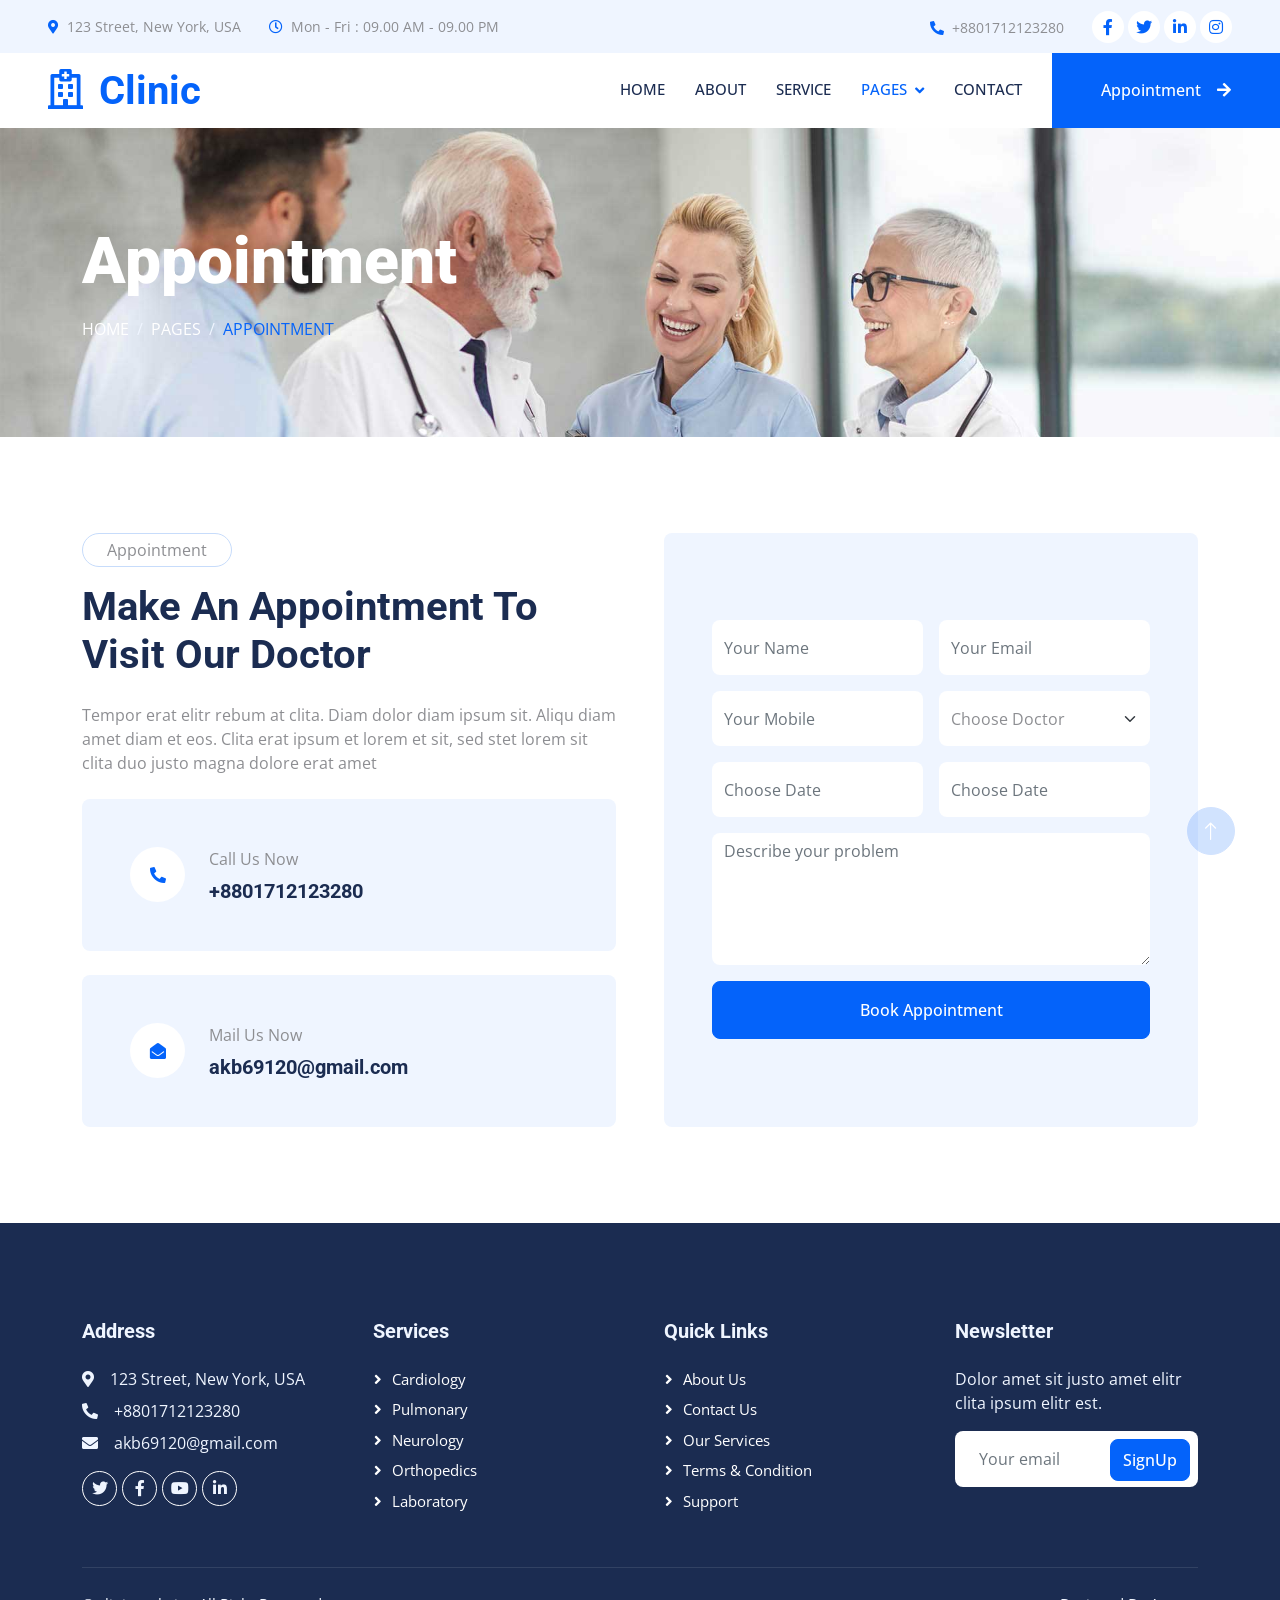
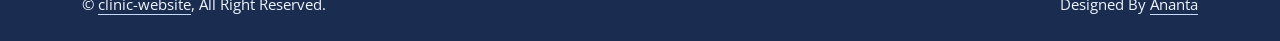
<file: appointment.html>
<!DOCTYPE html>
<html lang="en">

<head>
    <meta charset="utf-8">
    <title>clinic-website</title>
    <meta content="width=device-width, initial-scale=1.0" name="viewport">
    <meta content="" name="keywords">
    <meta content="" name="description">

    <!-- Favicon -->
    <link href="img/favicon.ico" rel="icon">

    <!-- Google Web Fonts -->
    <link rel="preconnect" href="https://fonts.googleapis.com">
    <link rel="preconnect" href="https://fonts.gstatic.com" crossorigin>
    <link href="https://fonts.googleapis.com/css2?family=Open+Sans:wght@400;500&family=Roboto:wght@500;700;900&display=swap" rel="stylesheet"> 

    <!-- Icon Font Stylesheet -->
    <link href="https://cdnjs.cloudflare.com/ajax/libs/font-awesome/5.10.0/css/all.min.css" rel="stylesheet">
    <link href="https://cdn.jsdelivr.net/npm/bootstrap-icons@1.4.1/font/bootstrap-icons.css" rel="stylesheet">

    <!-- Libraries Stylesheet -->
    <link href="lib/animate/animate.min.css" rel="stylesheet">
    <link href="lib/owlcarousel/assets/owl.carousel.min.css" rel="stylesheet">
    <link href="lib/tempusdominus/css/tempusdominus-bootstrap-4.min.css" rel="stylesheet" />

    <!-- Customized Bootstrap Stylesheet -->
    <link href="css/bootstrap.min.css" rel="stylesheet">

    <!-- Template Stylesheet -->
    <link href="css/style.css" rel="stylesheet">
</head>

<body>
    <!-- Spinner Start -->
    <div id="spinner" class="show bg-white position-fixed translate-middle w-100 vh-100 top-50 start-50 d-flex align-items-center justify-content-center">
        <div class="spinner-grow text-primary" style="width: 3rem; height: 3rem;" role="status">
            <span class="sr-only">Loading...</span>
        </div>
    </div>
    <!-- Spinner End -->


    <!-- Topbar Start -->
    <div class="container-fluid bg-light p-0 wow fadeIn" data-wow-delay="0.1s">
        <div class="row gx-0 d-none d-lg-flex">
            <div class="col-lg-7 px-5 text-start">
                <div class="h-100 d-inline-flex align-items-center py-3 me-4">
                    <small class="fa fa-map-marker-alt text-primary me-2"></small>
                    <small>123 Street, New York, USA</small>
                </div>
                <div class="h-100 d-inline-flex align-items-center py-3">
                    <small class="far fa-clock text-primary me-2"></small>
                    <small>Mon - Fri : 09.00 AM - 09.00 PM</small>
                </div>
            </div>
            <div class="col-lg-5 px-5 text-end">
                <div class="h-100 d-inline-flex align-items-center py-3 me-4">
                    <small class="fa fa-phone-alt text-primary me-2"></small>
                    <small>+8801712123280</small>
                </div>
                <div class="h-100 d-inline-flex align-items-center">
                    <a class="btn btn-sm-square rounded-circle bg-white text-primary me-1" href=""><i class="fab fa-facebook-f"></i></a>
                    <a class="btn btn-sm-square rounded-circle bg-white text-primary me-1" href=""><i class="fab fa-twitter"></i></a>
                    <a class="btn btn-sm-square rounded-circle bg-white text-primary me-1" href=""><i class="fab fa-linkedin-in"></i></a>
                    <a class="btn btn-sm-square rounded-circle bg-white text-primary me-0" href=""><i class="fab fa-instagram"></i></a>
                </div>
            </div>
        </div>
    </div>
    <!-- Topbar End -->


    <!-- Navbar Start -->
    <nav class="navbar navbar-expand-lg bg-white navbar-light sticky-top p-0 wow fadeIn" data-wow-delay="0.1s">
        <a href="index.html" class="navbar-brand d-flex align-items-center px-4 px-lg-5">
            <h1 class="m-0 text-primary"><i class="far fa-hospital me-3"></i>Clinic</h1>
        </a>
        <button type="button" class="navbar-toggler me-4" data-bs-toggle="collapse" data-bs-target="#navbarCollapse">
            <span class="navbar-toggler-icon"></span>
        </button>
        <div class="collapse navbar-collapse" id="navbarCollapse">
            <div class="navbar-nav ms-auto p-4 p-lg-0">
                <a href="index.html" class="nav-item nav-link">Home</a>
                <a href="about.html" class="nav-item nav-link">About</a>
                <a href="service.html" class="nav-item nav-link">Service</a>
                <div class="nav-item dropdown">
                    <a href="#" class="nav-link dropdown-toggle active" data-bs-toggle="dropdown">Pages</a>
                    <div class="dropdown-menu rounded-0 rounded-bottom m-0">
                        <a href="feature.html" class="dropdown-item">Feature</a>
                        <a href="team.html" class="dropdown-item">Our Doctor</a>
                        <a href="appointment.html" class="dropdown-item active">Appointment</a>
                        <a href="testimonial.html" class="dropdown-item">Testimonial</a>
                        <a href="404.html" class="dropdown-item">404 Page</a>
                    </div>
                </div>
                <a href="contact.html" class="nav-item nav-link">Contact</a>
            </div>
            <a href="" class="btn btn-primary rounded-0 py-4 px-lg-5 d-none d-lg-block">Appointment<i class="fa fa-arrow-right ms-3"></i></a>
        </div>
    </nav>
    <!-- Navbar End -->


    <!-- Page Header Start -->
    <div class="container-fluid page-header py-5 mb-5 wow fadeIn" data-wow-delay="0.1s">
        <div class="container py-5">
            <h1 class="display-3 text-white mb-3 animated slideInDown">Appointment</h1>
            <nav aria-label="breadcrumb animated slideInDown">
                <ol class="breadcrumb text-uppercase mb-0">
                    <li class="breadcrumb-item"><a class="text-white" href="#">Home</a></li>
                    <li class="breadcrumb-item"><a class="text-white" href="#">Pages</a></li>
                    <li class="breadcrumb-item text-primary active" aria-current="page">Appointment</li>
                </ol>
            </nav>
        </div>
    </div>
    <!-- Page Header End -->


    <!-- Appointment Start -->
    <div class="container-xxl py-5">
        <div class="container">
            <div class="row g-5">
                <div class="col-lg-6 wow fadeInUp" data-wow-delay="0.1s">
                    <p class="d-inline-block border rounded-pill py-1 px-4">Appointment</p>
                    <h1 class="mb-4">Make An Appointment To Visit Our Doctor</h1>
                    <p class="mb-4">Tempor erat elitr rebum at clita. Diam dolor diam ipsum sit. Aliqu diam amet diam et eos. Clita erat ipsum et lorem et sit, sed stet lorem sit clita duo justo magna dolore erat amet</p>
                    <div class="bg-light rounded d-flex align-items-center p-5 mb-4">
                        <div class="d-flex flex-shrink-0 align-items-center justify-content-center rounded-circle bg-white" style="width: 55px; height: 55px;">
                            <i class="fa fa-phone-alt text-primary"></i>
                        </div>
                        <div class="ms-4">
                            <p class="mb-2">Call Us Now</p>
                            <h5 class="mb-0">+8801712123280</h5>
                        </div>
                    </div>
                    <div class="bg-light rounded d-flex align-items-center p-5">
                        <div class="d-flex flex-shrink-0 align-items-center justify-content-center rounded-circle bg-white" style="width: 55px; height: 55px;">
                            <i class="fa fa-envelope-open text-primary"></i>
                        </div>
                        <div class="ms-4">
                            <p class="mb-2">Mail Us Now</p>
                            <h5 class="mb-0">akb69120@gmail.com</h5>
                        </div>
                    </div>
                </div>
                <div class="col-lg-6 wow fadeInUp" data-wow-delay="0.5s">
                    <div class="bg-light rounded h-100 d-flex align-items-center p-5">
                        <form>
                            <div class="row g-3">
                                <div class="col-12 col-sm-6">
                                    <input type="text" class="form-control border-0" placeholder="Your Name" style="height: 55px;">
                                </div>
                                <div class="col-12 col-sm-6">
                                    <input type="email" class="form-control border-0" placeholder="Your Email" style="height: 55px;">
                                </div>
                                <div class="col-12 col-sm-6">
                                    <input type="text" class="form-control border-0" placeholder="Your Mobile" style="height: 55px;">
                                </div>
                                <div class="col-12 col-sm-6">
                                    <select class="form-select border-0" style="height: 55px;">
                                        <option selected>Choose Doctor</option>
                                        <option value="1">Doctor 1</option>
                                        <option value="2">Doctor 2</option>
                                        <option value="3">Doctor 3</option>
                                    </select>
                                </div>
                                <div class="col-12 col-sm-6">
                                    <div class="date" id="date" data-target-input="nearest">
                                        <input type="text"
                                            class="form-control border-0 datetimepicker-input"
                                            placeholder="Choose Date" data-target="#date" data-toggle="datetimepicker" style="height: 55px;">
                                    </div>
                                </div>
                                <div class="col-12 col-sm-6">
                                    <div class="time" id="time" data-target-input="nearest">
                                        <input type="text"
                                            class="form-control border-0 datetimepicker-input"
                                            placeholder="Choose Date" data-target="#time" data-toggle="datetimepicker" style="height: 55px;">
                                    </div>
                                </div>
                                <div class="col-12">
                                    <textarea class="form-control border-0" rows="5" placeholder="Describe your problem"></textarea>
                                </div>
                                <div class="col-12">
                                    <button class="btn btn-primary w-100 py-3" type="submit">Book Appointment</button>
                                </div>
                            </div>
                        </form>
                    </div>
                </div>
            </div>
        </div>
    </div>
    <!-- Appointment End -->
        

    <!-- Footer Start -->
    <div class="container-fluid bg-dark text-light footer mt-5 pt-5 wow fadeIn" data-wow-delay="0.1s">
        <div class="container py-5">
            <div class="row g-5">
                <div class="col-lg-3 col-md-6">
                    <h5 class="text-light mb-4">Address</h5>
                    <p class="mb-2"><i class="fa fa-map-marker-alt me-3"></i>123 Street, New York, USA</p>
                    <p class="mb-2"><i class="fa fa-phone-alt me-3"></i>+8801712123280</p>
                    <p class="mb-2"><i class="fa fa-envelope me-3"></i>akb69120@gmail.com</p>
                    <div class="d-flex pt-2">
                        <a class="btn btn-outline-light btn-social rounded-circle" href=""><i class="fab fa-twitter"></i></a>
                        <a class="btn btn-outline-light btn-social rounded-circle" href=""><i class="fab fa-facebook-f"></i></a>
                        <a class="btn btn-outline-light btn-social rounded-circle" href=""><i class="fab fa-youtube"></i></a>
                        <a class="btn btn-outline-light btn-social rounded-circle" href=""><i class="fab fa-linkedin-in"></i></a>
                    </div>
                </div>
                <div class="col-lg-3 col-md-6">
                    <h5 class="text-light mb-4">Services</h5>
                    <a class="btn btn-link" href="">Cardiology</a>
                    <a class="btn btn-link" href="">Pulmonary</a>
                    <a class="btn btn-link" href="">Neurology</a>
                    <a class="btn btn-link" href="">Orthopedics</a>
                    <a class="btn btn-link" href="">Laboratory</a>
                </div>
                <div class="col-lg-3 col-md-6">
                    <h5 class="text-light mb-4">Quick Links</h5>
                    <a class="btn btn-link" href="">About Us</a>
                    <a class="btn btn-link" href="">Contact Us</a>
                    <a class="btn btn-link" href="">Our Services</a>
                    <a class="btn btn-link" href="">Terms & Condition</a>
                    <a class="btn btn-link" href="">Support</a>
                </div>
                <div class="col-lg-3 col-md-6">
                    <h5 class="text-light mb-4">Newsletter</h5>
                    <p>Dolor amet sit justo amet elitr clita ipsum elitr est.</p>
                    <div class="position-relative mx-auto" style="max-width: 400px;">
                        <input class="form-control border-0 w-100 py-3 ps-4 pe-5" type="text" placeholder="Your email">
                        <button type="button" class="btn btn-primary py-2 position-absolute top-0 end-0 mt-2 me-2">SignUp</button>
                    </div>
                </div>
            </div>
        </div>
        <div class="container">
            <div class="copyright">
                <div class="row">
                    <div class="col-md-6 text-center text-md-start mb-3 mb-md-0">
                        &copy; <a class="border-bottom" href="#">clinic-website</a>, All Right Reserved.
                    </div>
                    <div class="col-md-6 text-center text-md-end">
                        
                        Designed By <a class="border-bottom" href="https://htmlcodex.com">Ananta</a>
                    </div>
                </div>
            </div>
        </div>
    </div>
    <!-- Footer End -->


    <!-- Back to Top -->
    <a href="#" class="btn btn-lg btn-primary btn-lg-square rounded-circle back-to-top"><i class="bi bi-arrow-up"></i></a>


    <!-- JavaScript Libraries -->
    <script src="https://code.jquery.com/jquery-3.4.1.min.js"></script>
    <script src="https://cdn.jsdelivr.net/npm/bootstrap@5.0.0/dist/js/bootstrap.bundle.min.js"></script>
    <script src="lib/wow/wow.min.js"></script>
    <script src="lib/easing/easing.min.js"></script>
    <script src="lib/waypoints/waypoints.min.js"></script>
    <script src="lib/counterup/counterup.min.js"></script>
    <script src="lib/owlcarousel/owl.carousel.min.js"></script>
    <script src="lib/tempusdominus/js/moment.min.js"></script>
    <script src="lib/tempusdominus/js/moment-timezone.min.js"></script>
    <script src="lib/tempusdominus/js/tempusdominus-bootstrap-4.min.js"></script>

    <!-- Template Javascript -->
    <script src="js/main.js"></script>
</body>

</html>
</file>
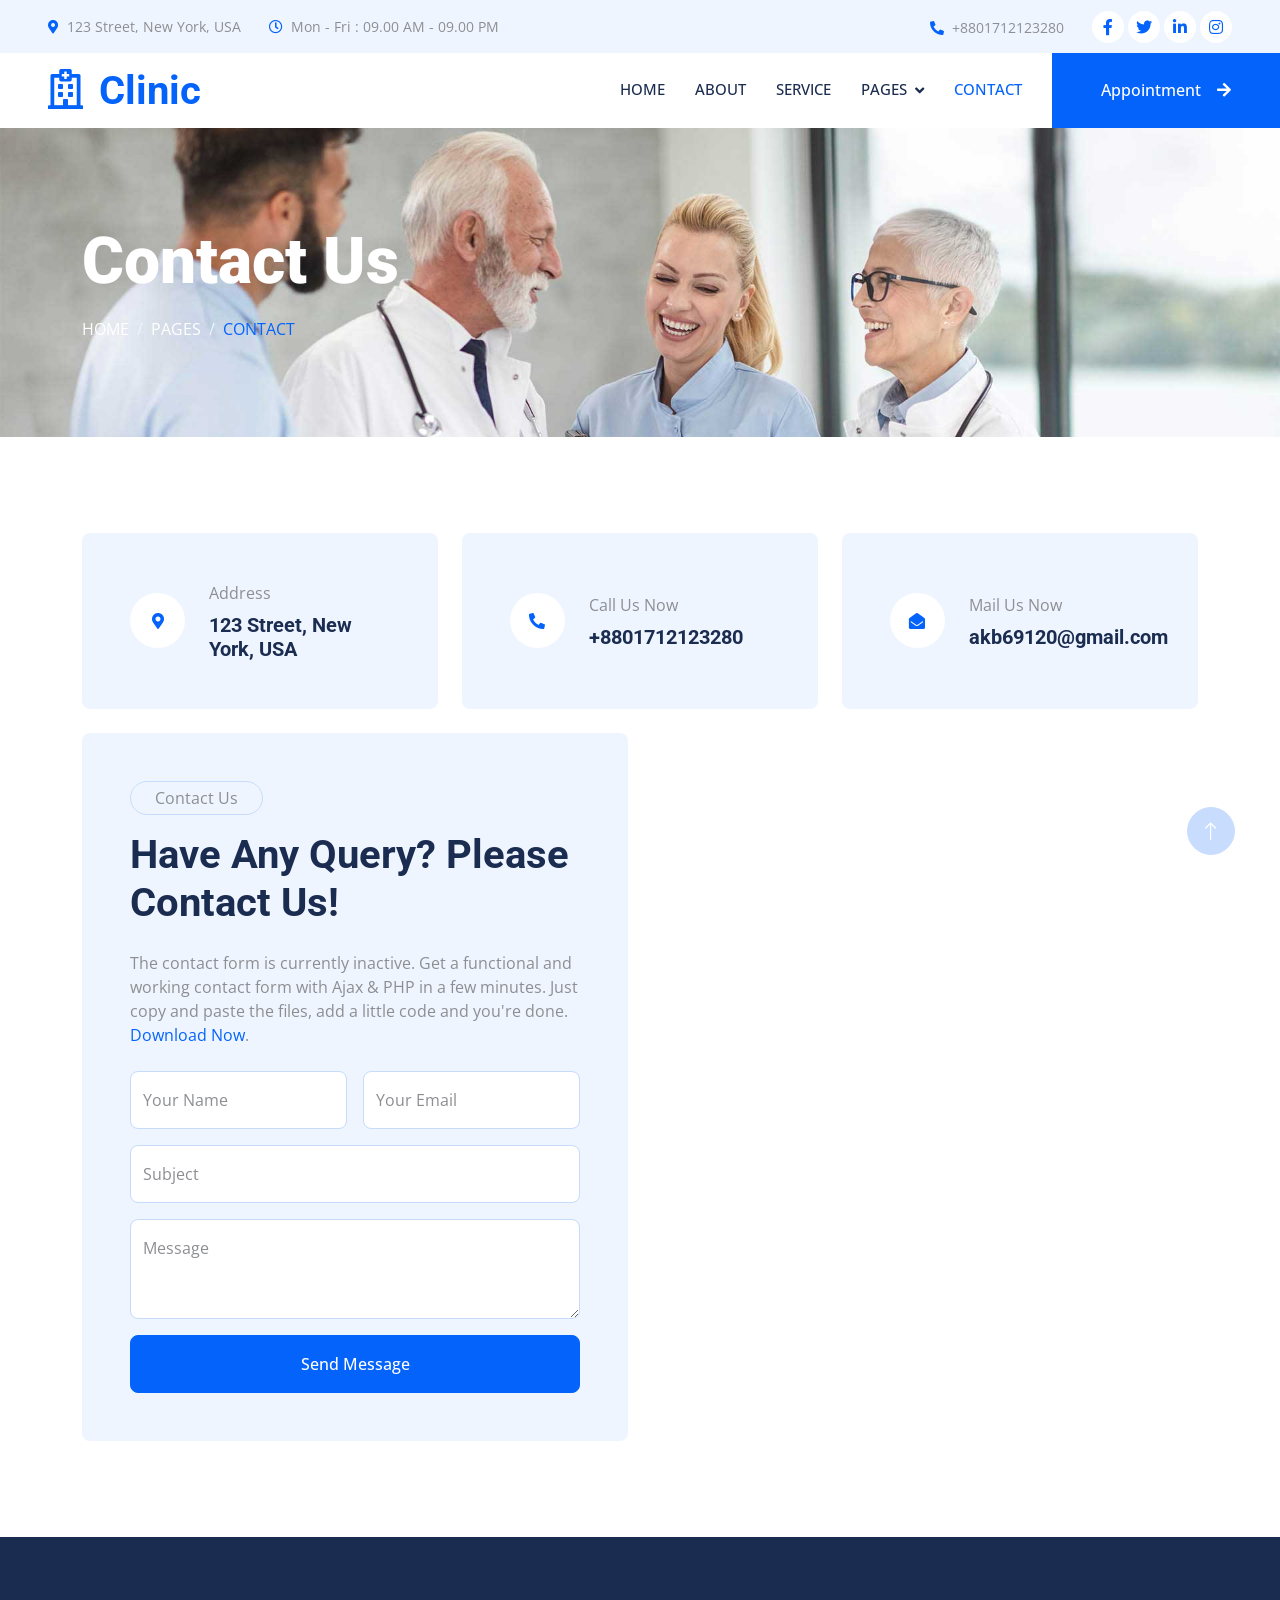
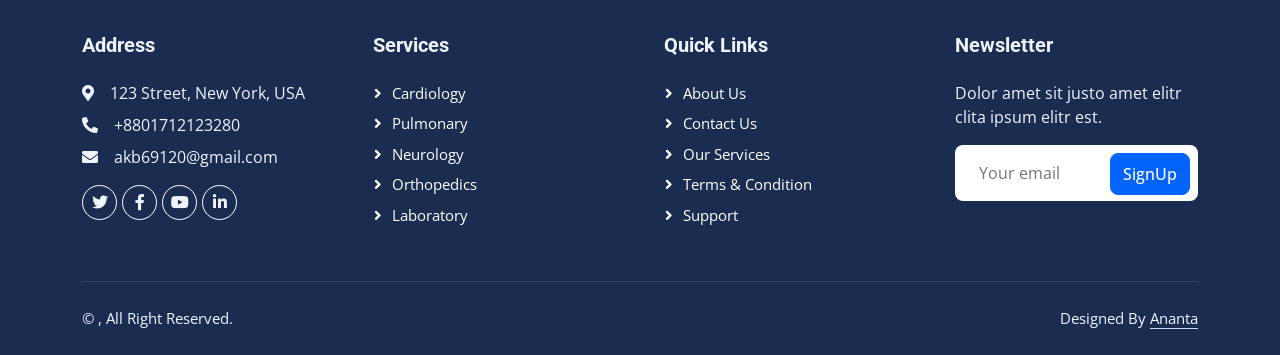
<file: contact.html>
<!DOCTYPE html>
<html lang="en">

<head>
    <meta charset="utf-8">
    <title>clinic-website</title>
    <meta content="width=device-width, initial-scale=1.0" name="viewport">
    <meta content="" name="keywords">
    <meta content="" name="description">

    <!-- Favicon -->
    <link href="img/favicon.ico" rel="icon">

    <!-- Google Web Fonts -->
    <link rel="preconnect" href="https://fonts.googleapis.com">
    <link rel="preconnect" href="https://fonts.gstatic.com" crossorigin>
    <link href="https://fonts.googleapis.com/css2?family=Open+Sans:wght@400;500&family=Roboto:wght@500;700;900&display=swap" rel="stylesheet"> 

    <!-- Icon Font Stylesheet -->
    <link href="https://cdnjs.cloudflare.com/ajax/libs/font-awesome/5.10.0/css/all.min.css" rel="stylesheet">
    <link href="https://cdn.jsdelivr.net/npm/bootstrap-icons@1.4.1/font/bootstrap-icons.css" rel="stylesheet">

    <!-- Libraries Stylesheet -->
    <link href="lib/animate/animate.min.css" rel="stylesheet">
    <link href="lib/owlcarousel/assets/owl.carousel.min.css" rel="stylesheet">
    <link href="lib/tempusdominus/css/tempusdominus-bootstrap-4.min.css" rel="stylesheet" />

    <!-- Customized Bootstrap Stylesheet -->
    <link href="css/bootstrap.min.css" rel="stylesheet">

    <!-- Template Stylesheet -->
    <link href="css/style.css" rel="stylesheet">
</head>

<body>
    <!-- Spinner Start -->
    <div id="spinner" class="show bg-white position-fixed translate-middle w-100 vh-100 top-50 start-50 d-flex align-items-center justify-content-center">
        <div class="spinner-grow text-primary" style="width: 3rem; height: 3rem;" role="status">
            <span class="sr-only">Loading...</span>
        </div>
    </div>
    <!-- Spinner End -->


    <!-- Topbar Start -->
    <div class="container-fluid bg-light p-0 wow fadeIn" data-wow-delay="0.1s">
        <div class="row gx-0 d-none d-lg-flex">
            <div class="col-lg-7 px-5 text-start">
                <div class="h-100 d-inline-flex align-items-center py-3 me-4">
                    <small class="fa fa-map-marker-alt text-primary me-2"></small>
                    <small>123 Street, New York, USA</small>
                </div>
                <div class="h-100 d-inline-flex align-items-center py-3">
                    <small class="far fa-clock text-primary me-2"></small>
                    <small>Mon - Fri : 09.00 AM - 09.00 PM</small>
                </div>
            </div>
            <div class="col-lg-5 px-5 text-end">
                <div class="h-100 d-inline-flex align-items-center py-3 me-4">
                    <small class="fa fa-phone-alt text-primary me-2"></small>
                    <small>+8801712123280</small>
                </div>
                <div class="h-100 d-inline-flex align-items-center">
                    <a class="btn btn-sm-square rounded-circle bg-white text-primary me-1" href=""><i class="fab fa-facebook-f"></i></a>
                    <a class="btn btn-sm-square rounded-circle bg-white text-primary me-1" href=""><i class="fab fa-twitter"></i></a>
                    <a class="btn btn-sm-square rounded-circle bg-white text-primary me-1" href=""><i class="fab fa-linkedin-in"></i></a>
                    <a class="btn btn-sm-square rounded-circle bg-white text-primary me-0" href=""><i class="fab fa-instagram"></i></a>
                </div>
            </div>
        </div>
    </div>
    <!-- Topbar End -->


    <!-- Navbar Start -->
    <nav class="navbar navbar-expand-lg bg-white navbar-light sticky-top p-0 wow fadeIn" data-wow-delay="0.1s">
        <a href="index.html" class="navbar-brand d-flex align-items-center px-4 px-lg-5">
            <h1 class="m-0 text-primary"><i class="far fa-hospital me-3"></i>Clinic</h1>
        </a>
        <button type="button" class="navbar-toggler me-4" data-bs-toggle="collapse" data-bs-target="#navbarCollapse">
            <span class="navbar-toggler-icon"></span>
        </button>
        <div class="collapse navbar-collapse" id="navbarCollapse">
            <div class="navbar-nav ms-auto p-4 p-lg-0">
                <a href="index.html" class="nav-item nav-link">Home</a>
                <a href="about.html" class="nav-item nav-link">About</a>
                <a href="service.html" class="nav-item nav-link">Service</a>
                <div class="nav-item dropdown">
                    <a href="#" class="nav-link dropdown-toggle" data-bs-toggle="dropdown">Pages</a>
                    <div class="dropdown-menu rounded-0 rounded-bottom m-0">
                        <a href="feature.html" class="dropdown-item">Feature</a>
                        <a href="team.html" class="dropdown-item">Our Doctor</a>
                        <a href="appointment.html" class="dropdown-item">Appointment</a>
                        <a href="testimonial.html" class="dropdown-item">Testimonial</a>
                        <a href="404.html" class="dropdown-item">404 Page</a>
                    </div>
                </div>
                <a href="contact.html" class="nav-item nav-link active">Contact</a>
            </div>
            <a href="" class="btn btn-primary rounded-0 py-4 px-lg-5 d-none d-lg-block">Appointment<i class="fa fa-arrow-right ms-3"></i></a>
        </div>
    </nav>
    <!-- Navbar End -->


    <!-- Page Header Start -->
    <div class="container-fluid page-header py-5 mb-5 wow fadeIn" data-wow-delay="0.1s">
        <div class="container py-5">
            <h1 class="display-3 text-white mb-3 animated slideInDown">Contact Us</h1>
            <nav aria-label="breadcrumb animated slideInDown">
                <ol class="breadcrumb text-uppercase mb-0">
                    <li class="breadcrumb-item"><a class="text-white" href="#">Home</a></li>
                    <li class="breadcrumb-item"><a class="text-white" href="#">Pages</a></li>
                    <li class="breadcrumb-item text-primary active" aria-current="page">Contact</li>
                </ol>
            </nav>
        </div>
    </div>
    <!-- Page Header End -->


    <!-- Contact Start -->
    <div class="container-xxl py-5">
        <div class="container">
            <div class="row g-4">
                <div class="col-lg-4">
                    <div class="h-100 bg-light rounded d-flex align-items-center p-5">
                        <div class="d-flex flex-shrink-0 align-items-center justify-content-center rounded-circle bg-white" style="width: 55px; height: 55px;">
                            <i class="fa fa-map-marker-alt text-primary"></i>
                        </div>
                        <div class="ms-4">
                            <p class="mb-2">Address</p>
                            <h5 class="mb-0">123 Street, New York, USA</h5>
                        </div>
                    </div>
                </div>
                <div class="col-lg-4">
                    <div class="h-100 bg-light rounded d-flex align-items-center p-5">
                        <div class="d-flex flex-shrink-0 align-items-center justify-content-center rounded-circle bg-white" style="width: 55px; height: 55px;">
                            <i class="fa fa-phone-alt text-primary"></i>
                        </div>
                        <div class="ms-4">
                            <p class="mb-2">Call Us Now</p>
                            <h5 class="mb-0">+8801712123280</h5>
                        </div>
                    </div>
                </div>
                <div class="col-lg-4">
                    <div class="h-100 bg-light rounded d-flex align-items-center p-5">
                        <div class="d-flex flex-shrink-0 align-items-center justify-content-center rounded-circle bg-white" style="width: 55px; height: 55px;">
                            <i class="fa fa-envelope-open text-primary"></i>
                        </div>
                        <div class="ms-4">
                            <p class="mb-2">Mail Us Now</p>
                            <h5 class="mb-0">akb69120@gmail.com</h5>
                        </div>
                    </div>
                </div>
                <div class="col-lg-6 wow fadeIn" data-wow-delay="0.1s">
                    <div class="bg-light rounded p-5">
                        <p class="d-inline-block border rounded-pill py-1 px-4">Contact Us</p>
                        <h1 class="mb-4">Have Any Query? Please Contact Us!</h1>
                        <p class="mb-4">The contact form is currently inactive. Get a functional and working contact form with Ajax & PHP in a few minutes. Just copy and paste the files, add a little code and you're done. <a href="https://htmlcodex.com/contact-form">Download Now</a>.</p>
                        <form>
                            <div class="row g-3">
                                <div class="col-md-6">
                                    <div class="form-floating">
                                        <input type="text" class="form-control" id="name" placeholder="Your Name">
                                        <label for="name">Your Name</label>
                                    </div>
                                </div>
                                <div class="col-md-6">
                                    <div class="form-floating">
                                        <input type="email" class="form-control" id="email" placeholder="Your Email">
                                        <label for="email">Your Email</label>
                                    </div>
                                </div>
                                <div class="col-12">
                                    <div class="form-floating">
                                        <input type="text" class="form-control" id="subject" placeholder="Subject">
                                        <label for="subject">Subject</label>
                                    </div>
                                </div>
                                <div class="col-12">
                                    <div class="form-floating">
                                        <textarea class="form-control" placeholder="Leave a message here" id="message" style="height: 100px"></textarea>
                                        <label for="message">Message</label>
                                    </div>
                                </div>
                                <div class="col-12">
                                    <button class="btn btn-primary w-100 py-3" type="submit">Send Message</button>
                                </div>
                            </div>
                        </form>
                    </div>
                </div>
                <div class="col-lg-6 wow fadeIn" data-wow-delay="0.5s">
                    <div class="h-100" style="min-height: 400px;">
                        <iframe class="rounded w-100 h-100"
                        src="https://www.google.com/maps/embed?pb=!1m18!1m12!1m3!1d3001156.4288297426!2d-78.01371936852176!3d42.72876761954724!2m3!1f0!2f0!3f0!3m2!1i1024!2i768!4f13.1!3m3!1m2!1s0x4ccc4bf0f123a5a9%3A0xddcfc6c1de189567!2sNew%20York%2C%20USA!5e0!3m2!1sen!2sbd!4v1603794290143!5m2!1sen!2sbd"
                        frameborder="0" allowfullscreen="" aria-hidden="false"
                        tabindex="0"></iframe>
                    </div>
                </div>
            </div>
        </div>
    </div>
    <!-- Contact End -->


    <!-- Footer Start -->
    <div class="container-fluid bg-dark text-light footer mt-5 pt-5 wow fadeIn" data-wow-delay="0.1s">
        <div class="container py-5">
            <div class="row g-5">
                <div class="col-lg-3 col-md-6">
                    <h5 class="text-light mb-4">Address</h5>
                    <p class="mb-2"><i class="fa fa-map-marker-alt me-3"></i>123 Street, New York, USA</p>
                    <p class="mb-2"><i class="fa fa-phone-alt me-3"></i>+8801712123280</p>
                    <p class="mb-2"><i class="fa fa-envelope me-3"></i>akb69120@gmail.com</p>
                    <div class="d-flex pt-2">
                        <a class="btn btn-outline-light btn-social rounded-circle" href=""><i class="fab fa-twitter"></i></a>
                        <a class="btn btn-outline-light btn-social rounded-circle" href=""><i class="fab fa-facebook-f"></i></a>
                        <a class="btn btn-outline-light btn-social rounded-circle" href=""><i class="fab fa-youtube"></i></a>
                        <a class="btn btn-outline-light btn-social rounded-circle" href=""><i class="fab fa-linkedin-in"></i></a>
                    </div>
                </div>
                <div class="col-lg-3 col-md-6">
                    <h5 class="text-light mb-4">Services</h5>
                    <a class="btn btn-link" href="">Cardiology</a>
                    <a class="btn btn-link" href="">Pulmonary</a>
                    <a class="btn btn-link" href="">Neurology</a>
                    <a class="btn btn-link" href="">Orthopedics</a>
                    <a class="btn btn-link" href="">Laboratory</a>
                </div>
                <div class="col-lg-3 col-md-6">
                    <h5 class="text-light mb-4">Quick Links</h5>
                    <a class="btn btn-link" href="">About Us</a>
                    <a class="btn btn-link" href="">Contact Us</a>
                    <a class="btn btn-link" href="">Our Services</a>
                    <a class="btn btn-link" href="">Terms & Condition</a>
                    <a class="btn btn-link" href="">Support</a>
                </div>
                <div class="col-lg-3 col-md-6">
                    <h5 class="text-light mb-4">Newsletter</h5>
                    <p>Dolor amet sit justo amet elitr clita ipsum elitr est.</p>
                    <div class="position-relative mx-auto" style="max-width: 400px;">
                        <input class="form-control border-0 w-100 py-3 ps-4 pe-5" type="text" placeholder="Your email">
                        <button type="button" class="btn btn-primary py-2 position-absolute top-0 end-0 mt-2 me-2">SignUp</button>
                    </div>
                </div>
            </div>
        </div>
        <div class="container">
            <div class="copyright">
                <div class="row">
                    <div class="col-md-6 text-center text-md-start mb-3 mb-md-0">
                        &copy; <a class="border-bottom" href="#"></a>, All Right Reserved.
                    </div>
                    <div class="col-md-6 text-center text-md-end">
                        
                        Designed By <a class="border-bottom" href="https://htmlcodex.com">Ananta</a>
                    </div>
                </div>
            </div>
        </div>
    </div>
    <!-- Footer End -->


    <!-- Back to Top -->
    <a href="#" class="btn btn-lg btn-primary btn-lg-square rounded-circle back-to-top"><i class="bi bi-arrow-up"></i></a>


    <!-- JavaScript Libraries -->
    <script src="https://code.jquery.com/jquery-3.4.1.min.js"></script>
    <script src="https://cdn.jsdelivr.net/npm/bootstrap@5.0.0/dist/js/bootstrap.bundle.min.js"></script>
    <script src="lib/wow/wow.min.js"></script>
    <script src="lib/easing/easing.min.js"></script>
    <script src="lib/waypoints/waypoints.min.js"></script>
    <script src="lib/counterup/counterup.min.js"></script>
    <script src="lib/owlcarousel/owl.carousel.min.js"></script>
    <script src="lib/tempusdominus/js/moment.min.js"></script>
    <script src="lib/tempusdominus/js/moment-timezone.min.js"></script>
    <script src="lib/tempusdominus/js/tempusdominus-bootstrap-4.min.js"></script>

    <!-- Template Javascript -->
    <script src="js/main.js"></script>
</body>

</html>
</file>
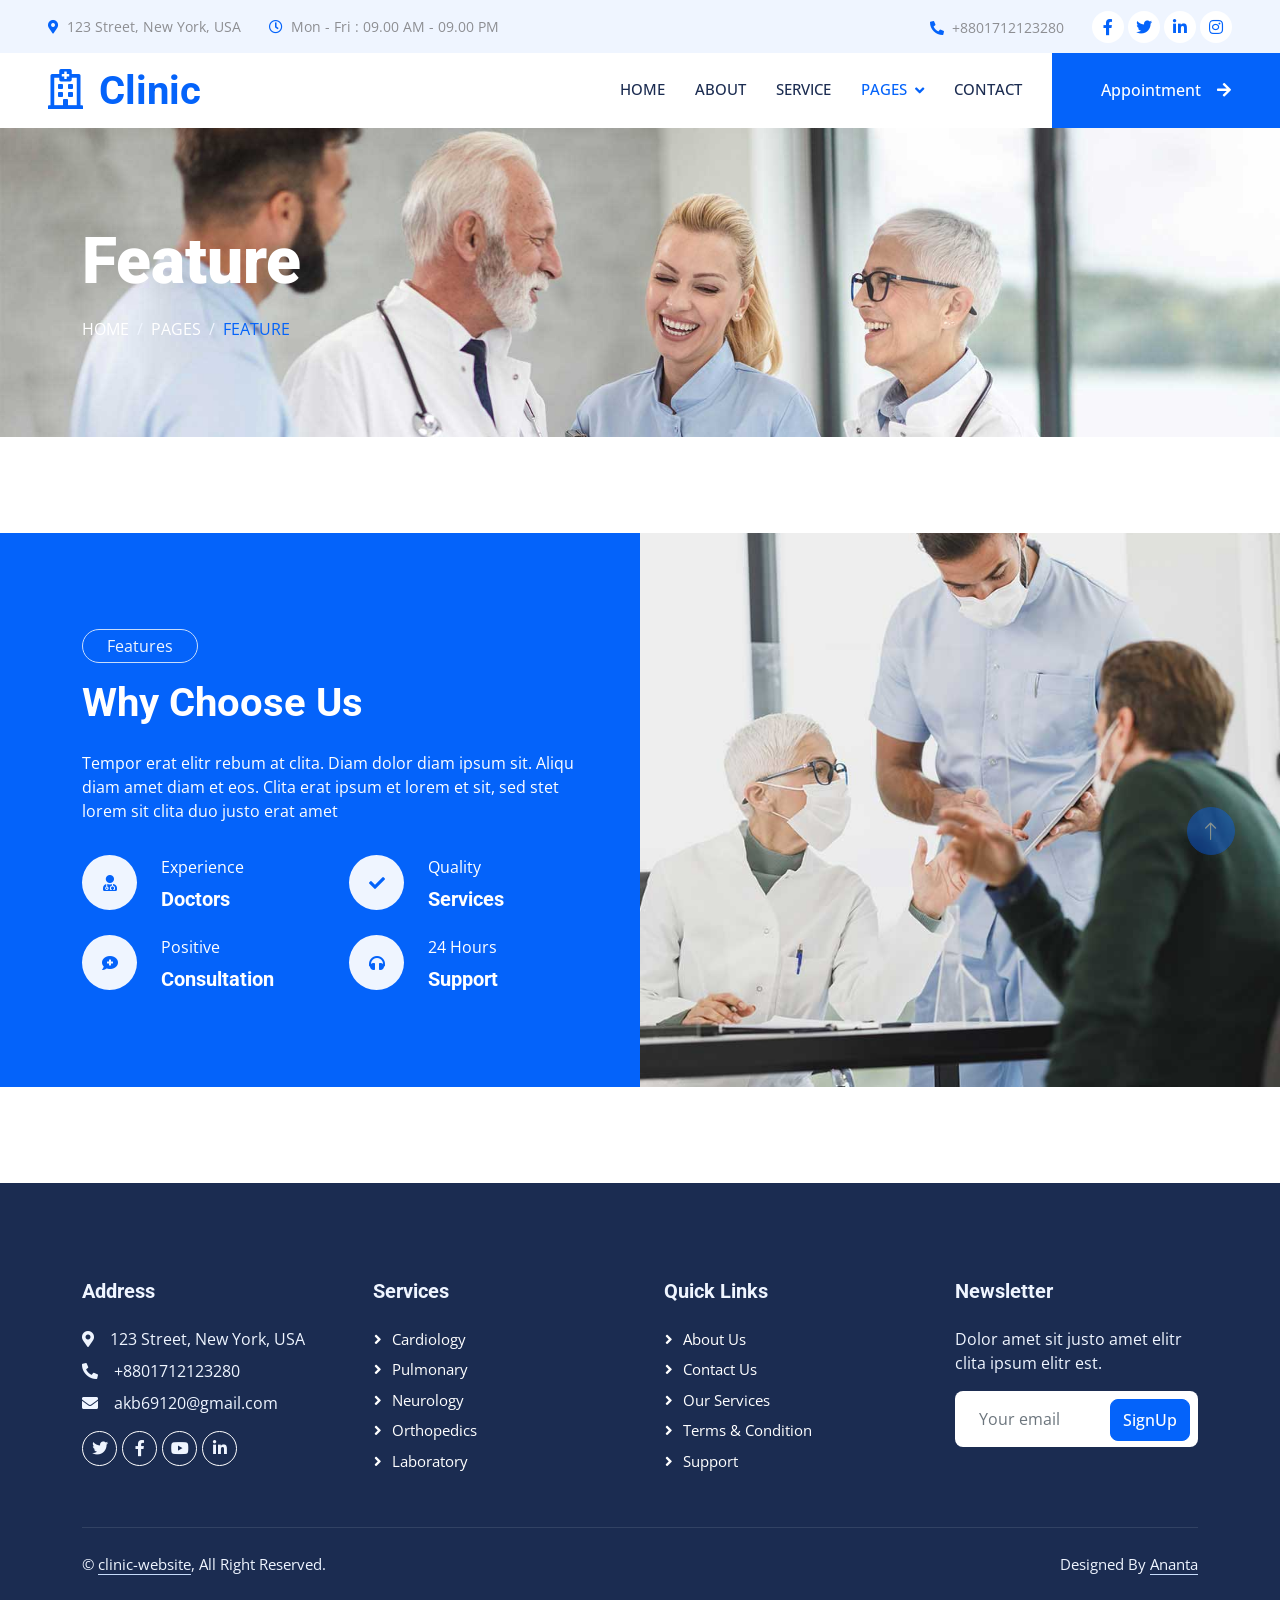
<file: feature.html>
<!DOCTYPE html>
<html lang="en">

<head>
    <meta charset="utf-8">
    <title>clinic-website</title>
    <meta content="width=device-width, initial-scale=1.0" name="viewport">
    <meta content="" name="keywords">
    <meta content="" name="description">

    <!-- Favicon -->
    <link href="img/favicon.ico" rel="icon">

    <!-- Google Web Fonts -->
    <link rel="preconnect" href="https://fonts.googleapis.com">
    <link rel="preconnect" href="https://fonts.gstatic.com" crossorigin>
    <link href="https://fonts.googleapis.com/css2?family=Open+Sans:wght@400;500&family=Roboto:wght@500;700;900&display=swap" rel="stylesheet"> 

    <!-- Icon Font Stylesheet -->
    <link href="https://cdnjs.cloudflare.com/ajax/libs/font-awesome/5.10.0/css/all.min.css" rel="stylesheet">
    <link href="https://cdn.jsdelivr.net/npm/bootstrap-icons@1.4.1/font/bootstrap-icons.css" rel="stylesheet">

    <!-- Libraries Stylesheet -->
    <link href="lib/animate/animate.min.css" rel="stylesheet">
    <link href="lib/owlcarousel/assets/owl.carousel.min.css" rel="stylesheet">
    <link href="lib/tempusdominus/css/tempusdominus-bootstrap-4.min.css" rel="stylesheet" />

    <!-- Customized Bootstrap Stylesheet -->
    <link href="css/bootstrap.min.css" rel="stylesheet">

    <!-- Template Stylesheet -->
    <link href="css/style.css" rel="stylesheet">
</head>

<body>
    <!-- Spinner Start -->
    <div id="spinner" class="show bg-white position-fixed translate-middle w-100 vh-100 top-50 start-50 d-flex align-items-center justify-content-center">
        <div class="spinner-grow text-primary" style="width: 3rem; height: 3rem;" role="status">
            <span class="sr-only">Loading...</span>
        </div>
    </div>
    <!-- Spinner End -->


    <!-- Topbar Start -->
    <div class="container-fluid bg-light p-0 wow fadeIn" data-wow-delay="0.1s">
        <div class="row gx-0 d-none d-lg-flex">
            <div class="col-lg-7 px-5 text-start">
                <div class="h-100 d-inline-flex align-items-center py-3 me-4">
                    <small class="fa fa-map-marker-alt text-primary me-2"></small>
                    <small>123 Street, New York, USA</small>
                </div>
                <div class="h-100 d-inline-flex align-items-center py-3">
                    <small class="far fa-clock text-primary me-2"></small>
                    <small>Mon - Fri : 09.00 AM - 09.00 PM</small>
                </div>
            </div>
            <div class="col-lg-5 px-5 text-end">
                <div class="h-100 d-inline-flex align-items-center py-3 me-4">
                    <small class="fa fa-phone-alt text-primary me-2"></small>
                    <small>+8801712123280</small>
                </div>
                <div class="h-100 d-inline-flex align-items-center">
                    <a class="btn btn-sm-square rounded-circle bg-white text-primary me-1" href=""><i class="fab fa-facebook-f"></i></a>
                    <a class="btn btn-sm-square rounded-circle bg-white text-primary me-1" href=""><i class="fab fa-twitter"></i></a>
                    <a class="btn btn-sm-square rounded-circle bg-white text-primary me-1" href=""><i class="fab fa-linkedin-in"></i></a>
                    <a class="btn btn-sm-square rounded-circle bg-white text-primary me-0" href=""><i class="fab fa-instagram"></i></a>
                </div>
            </div>
        </div>
    </div>
    <!-- Topbar End -->


    <!-- Navbar Start -->
    <nav class="navbar navbar-expand-lg bg-white navbar-light sticky-top p-0 wow fadeIn" data-wow-delay="0.1s">
        <a href="index.html" class="navbar-brand d-flex align-items-center px-4 px-lg-5">
            <h1 class="m-0 text-primary"><i class="far fa-hospital me-3"></i>Clinic</h1>
        </a>
        <button type="button" class="navbar-toggler me-4" data-bs-toggle="collapse" data-bs-target="#navbarCollapse">
            <span class="navbar-toggler-icon"></span>
        </button>
        <div class="collapse navbar-collapse" id="navbarCollapse">
            <div class="navbar-nav ms-auto p-4 p-lg-0">
                <a href="index.html" class="nav-item nav-link">Home</a>
                <a href="about.html" class="nav-item nav-link">About</a>
                <a href="service.html" class="nav-item nav-link">Service</a>
                <div class="nav-item dropdown">
                    <a href="#" class="nav-link dropdown-toggle active" data-bs-toggle="dropdown">Pages</a>
                    <div class="dropdown-menu rounded-0 rounded-bottom m-0">
                        <a href="feature.html" class="dropdown-item active">Feature</a>
                        <a href="team.html" class="dropdown-item">Our Doctor</a>
                        <a href="appointment.html" class="dropdown-item">Appointment</a>
                        <a href="testimonial.html" class="dropdown-item">Testimonial</a>
                        <a href="404.html" class="dropdown-item">404 Page</a>
                    </div>
                </div>
                <a href="contact.html" class="nav-item nav-link">Contact</a>
            </div>
            <a href="" class="btn btn-primary rounded-0 py-4 px-lg-5 d-none d-lg-block">Appointment<i class="fa fa-arrow-right ms-3"></i></a>
        </div>
    </nav>
    <!-- Navbar End -->


    <!-- Page Header Start -->
    <div class="container-fluid page-header py-5 mb-5 wow fadeIn" data-wow-delay="0.1s">
        <div class="container py-5">
            <h1 class="display-3 text-white mb-3 animated slideInDown">Feature</h1>
            <nav aria-label="breadcrumb animated slideInDown">
                <ol class="breadcrumb text-uppercase mb-0">
                    <li class="breadcrumb-item"><a class="text-white" href="#">Home</a></li>
                    <li class="breadcrumb-item"><a class="text-white" href="#">Pages</a></li>
                    <li class="breadcrumb-item text-primary active" aria-current="page">Feature</li>
                </ol>
            </nav>
        </div>
    </div>
    <!-- Page Header End -->


    <!-- Feature Start -->
    <div class="container-fluid bg-primary overflow-hidden px-lg-0" style="margin: 6rem 0;">
        <div class="container feature px-lg-0">
            <div class="row g-0 mx-lg-0">
                <div class="col-lg-6 feature-text py-5 wow fadeIn" data-wow-delay="0.1s">
                    <div class="p-lg-5 ps-lg-0">
                        <p class="d-inline-block border rounded-pill text-light py-1 px-4">Features</p>
                        <h1 class="text-white mb-4">Why Choose Us</h1>
                        <p class="text-white mb-4 pb-2">Tempor erat elitr rebum at clita. Diam dolor diam ipsum sit. Aliqu diam amet diam et eos. Clita erat ipsum et lorem et sit, sed stet lorem sit clita duo justo erat amet</p>
                        <div class="row g-4">
                            <div class="col-6">
                                <div class="d-flex align-items-center">
                                    <div class="d-flex flex-shrink-0 align-items-center justify-content-center rounded-circle bg-light" style="width: 55px; height: 55px;">
                                        <i class="fa fa-user-md text-primary"></i>
                                    </div>
                                    <div class="ms-4">
                                        <p class="text-white mb-2">Experience</p>
                                        <h5 class="text-white mb-0">Doctors</h5>
                                    </div>
                                </div>
                            </div>
                            <div class="col-6">
                                <div class="d-flex align-items-center">
                                    <div class="d-flex flex-shrink-0 align-items-center justify-content-center rounded-circle bg-light" style="width: 55px; height: 55px;">
                                        <i class="fa fa-check text-primary"></i>
                                    </div>
                                    <div class="ms-4">
                                        <p class="text-white mb-2">Quality</p>
                                        <h5 class="text-white mb-0">Services</h5>
                                    </div>
                                </div>
                            </div>
                            <div class="col-6">
                                <div class="d-flex align-items-center">
                                    <div class="d-flex flex-shrink-0 align-items-center justify-content-center rounded-circle bg-light" style="width: 55px; height: 55px;">
                                        <i class="fa fa-comment-medical text-primary"></i>
                                    </div>
                                    <div class="ms-4">
                                        <p class="text-white mb-2">Positive</p>
                                        <h5 class="text-white mb-0">Consultation</h5>
                                    </div>
                                </div>
                            </div>
                            <div class="col-6">
                                <div class="d-flex align-items-center">
                                    <div class="d-flex flex-shrink-0 align-items-center justify-content-center rounded-circle bg-light" style="width: 55px; height: 55px;">
                                        <i class="fa fa-headphones text-primary"></i>
                                    </div>
                                    <div class="ms-4">
                                        <p class="text-white mb-2">24 Hours</p>
                                        <h5 class="text-white mb-0">Support</h5>
                                    </div>
                                </div>
                            </div>
                        </div>
                    </div>
                </div>
                <div class="col-lg-6 pe-lg-0 wow fadeIn" data-wow-delay="0.5s" style="min-height: 400px;">
                    <div class="position-relative h-100">
                        <img class="position-absolute img-fluid w-100 h-100" src="img/feature.jpg" style="object-fit: cover;" alt="">
                    </div>
                </div>
            </div>
        </div>
    </div>
    <!-- Feature End -->
        

    <!-- Footer Start -->
    <div class="container-fluid bg-dark text-light footer mt-5 pt-5 wow fadeIn" data-wow-delay="0.1s">
        <div class="container py-5">
            <div class="row g-5">
                <div class="col-lg-3 col-md-6">
                    <h5 class="text-light mb-4">Address</h5>
                    <p class="mb-2"><i class="fa fa-map-marker-alt me-3"></i>123 Street, New York, USA</p>
                    <p class="mb-2"><i class="fa fa-phone-alt me-3"></i>+8801712123280</p>
                    <p class="mb-2"><i class="fa fa-envelope me-3"></i>akb69120@gmail.com</p>
                    <div class="d-flex pt-2">
                        <a class="btn btn-outline-light btn-social rounded-circle" href=""><i class="fab fa-twitter"></i></a>
                        <a class="btn btn-outline-light btn-social rounded-circle" href=""><i class="fab fa-facebook-f"></i></a>
                        <a class="btn btn-outline-light btn-social rounded-circle" href=""><i class="fab fa-youtube"></i></a>
                        <a class="btn btn-outline-light btn-social rounded-circle" href=""><i class="fab fa-linkedin-in"></i></a>
                    </div>
                </div>
                <div class="col-lg-3 col-md-6">
                    <h5 class="text-light mb-4">Services</h5>
                    <a class="btn btn-link" href="">Cardiology</a>
                    <a class="btn btn-link" href="">Pulmonary</a>
                    <a class="btn btn-link" href="">Neurology</a>
                    <a class="btn btn-link" href="">Orthopedics</a>
                    <a class="btn btn-link" href="">Laboratory</a>
                </div>
                <div class="col-lg-3 col-md-6">
                    <h5 class="text-light mb-4">Quick Links</h5>
                    <a class="btn btn-link" href="">About Us</a>
                    <a class="btn btn-link" href="">Contact Us</a>
                    <a class="btn btn-link" href="">Our Services</a>
                    <a class="btn btn-link" href="">Terms & Condition</a>
                    <a class="btn btn-link" href="">Support</a>
                </div>
                <div class="col-lg-3 col-md-6">
                    <h5 class="text-light mb-4">Newsletter</h5>
                    <p>Dolor amet sit justo amet elitr clita ipsum elitr est.</p>
                    <div class="position-relative mx-auto" style="max-width: 400px;">
                        <input class="form-control border-0 w-100 py-3 ps-4 pe-5" type="text" placeholder="Your email">
                        <button type="button" class="btn btn-primary py-2 position-absolute top-0 end-0 mt-2 me-2">SignUp</button>
                    </div>
                </div>
            </div>
        </div>
        <div class="container">
            <div class="copyright">
                <div class="row">
                    <div class="col-md-6 text-center text-md-start mb-3 mb-md-0">
                        &copy; <a class="border-bottom" href="#">clinic-website</a>, All Right Reserved.
                    </div>
                    <div class="col-md-6 text-center text-md-end">
                        
                        Designed By <a class="border-bottom" href="https://htmlcodex.com">Ananta</a>
                    </div>
                </div>
            </div>
        </div>
    </div>
    <!-- Footer End -->


    <!-- Back to Top -->
    <a href="#" class="btn btn-lg btn-primary btn-lg-square rounded-circle back-to-top"><i class="bi bi-arrow-up"></i></a>


    <!-- JavaScript Libraries -->
    <script src="https://code.jquery.com/jquery-3.4.1.min.js"></script>
    <script src="https://cdn.jsdelivr.net/npm/bootstrap@5.0.0/dist/js/bootstrap.bundle.min.js"></script>
    <script src="lib/wow/wow.min.js"></script>
    <script src="lib/easing/easing.min.js"></script>
    <script src="lib/waypoints/waypoints.min.js"></script>
    <script src="lib/counterup/counterup.min.js"></script>
    <script src="lib/owlcarousel/owl.carousel.min.js"></script>
    <script src="lib/tempusdominus/js/moment.min.js"></script>
    <script src="lib/tempusdominus/js/moment-timezone.min.js"></script>
    <script src="lib/tempusdominus/js/tempusdominus-bootstrap-4.min.js"></script>

    <!-- Template Javascript -->
    <script src="js/main.js"></script>
</body>

</html>
</file>
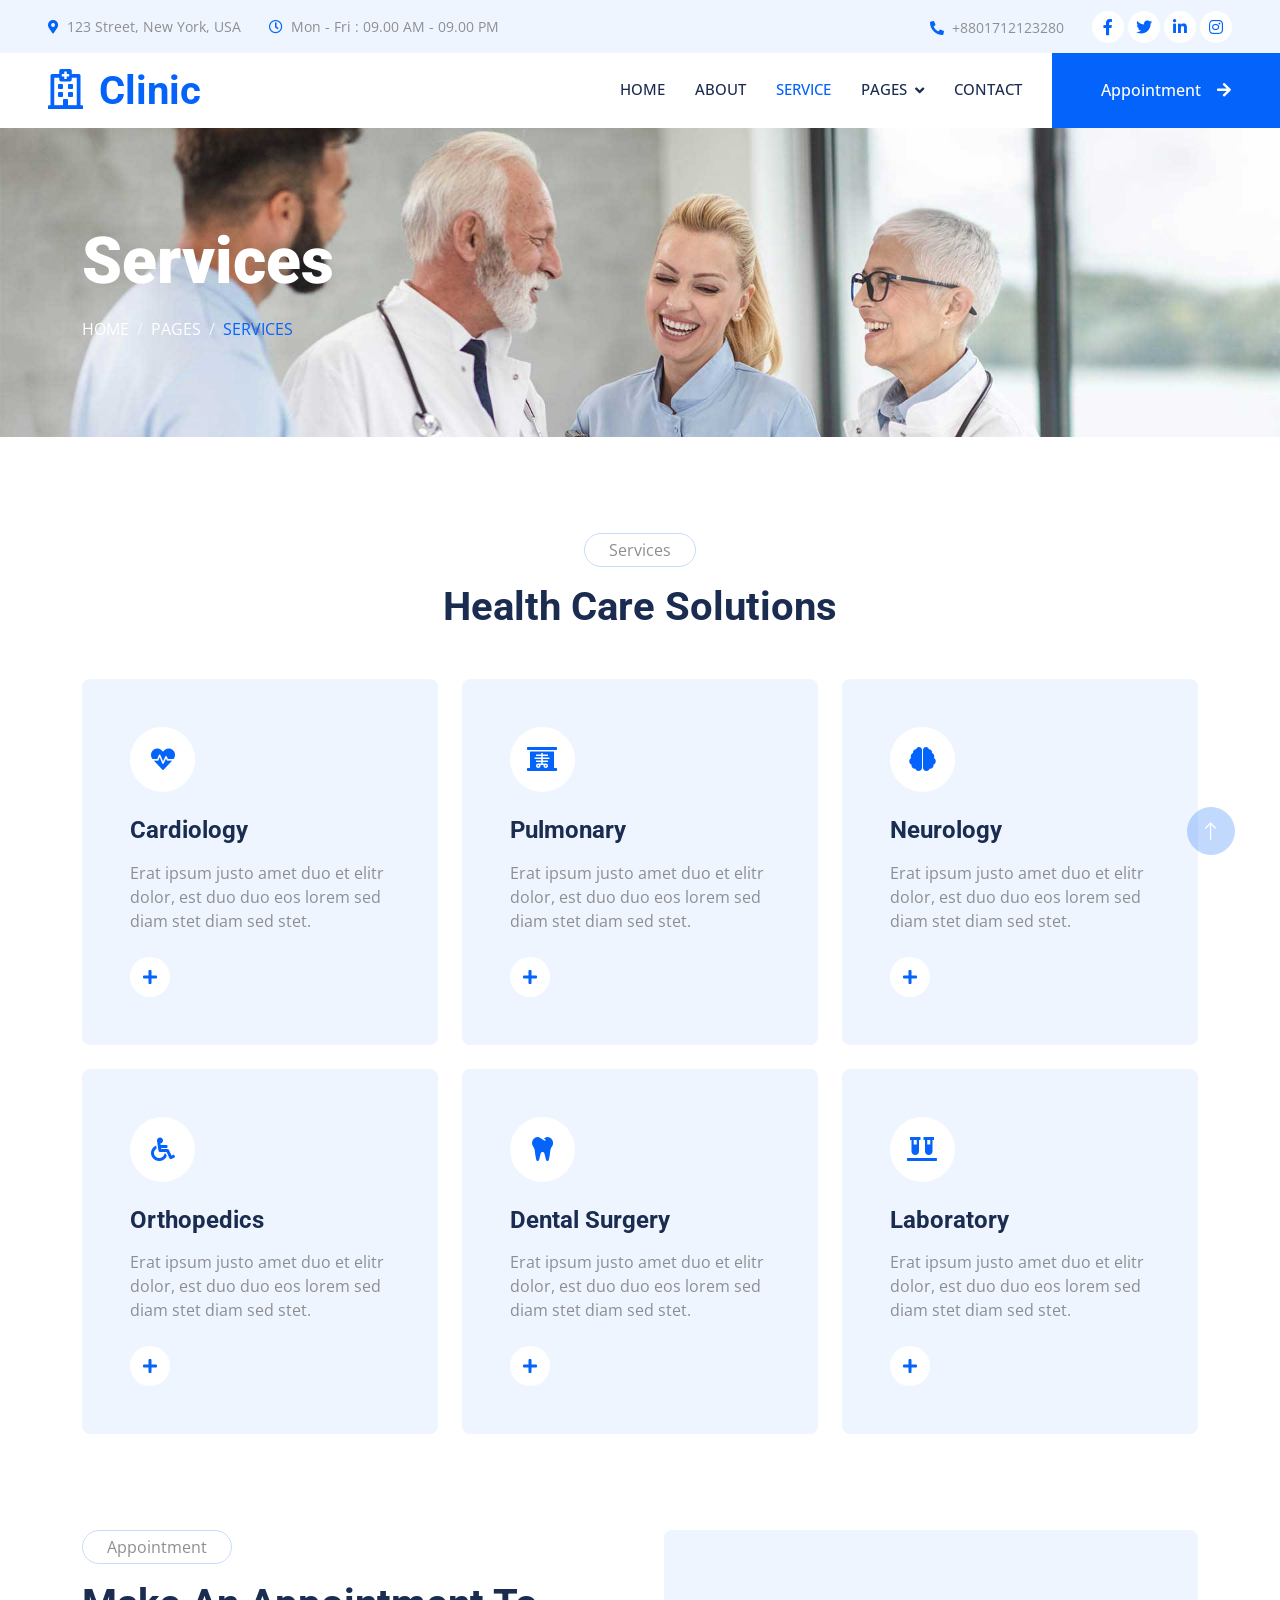
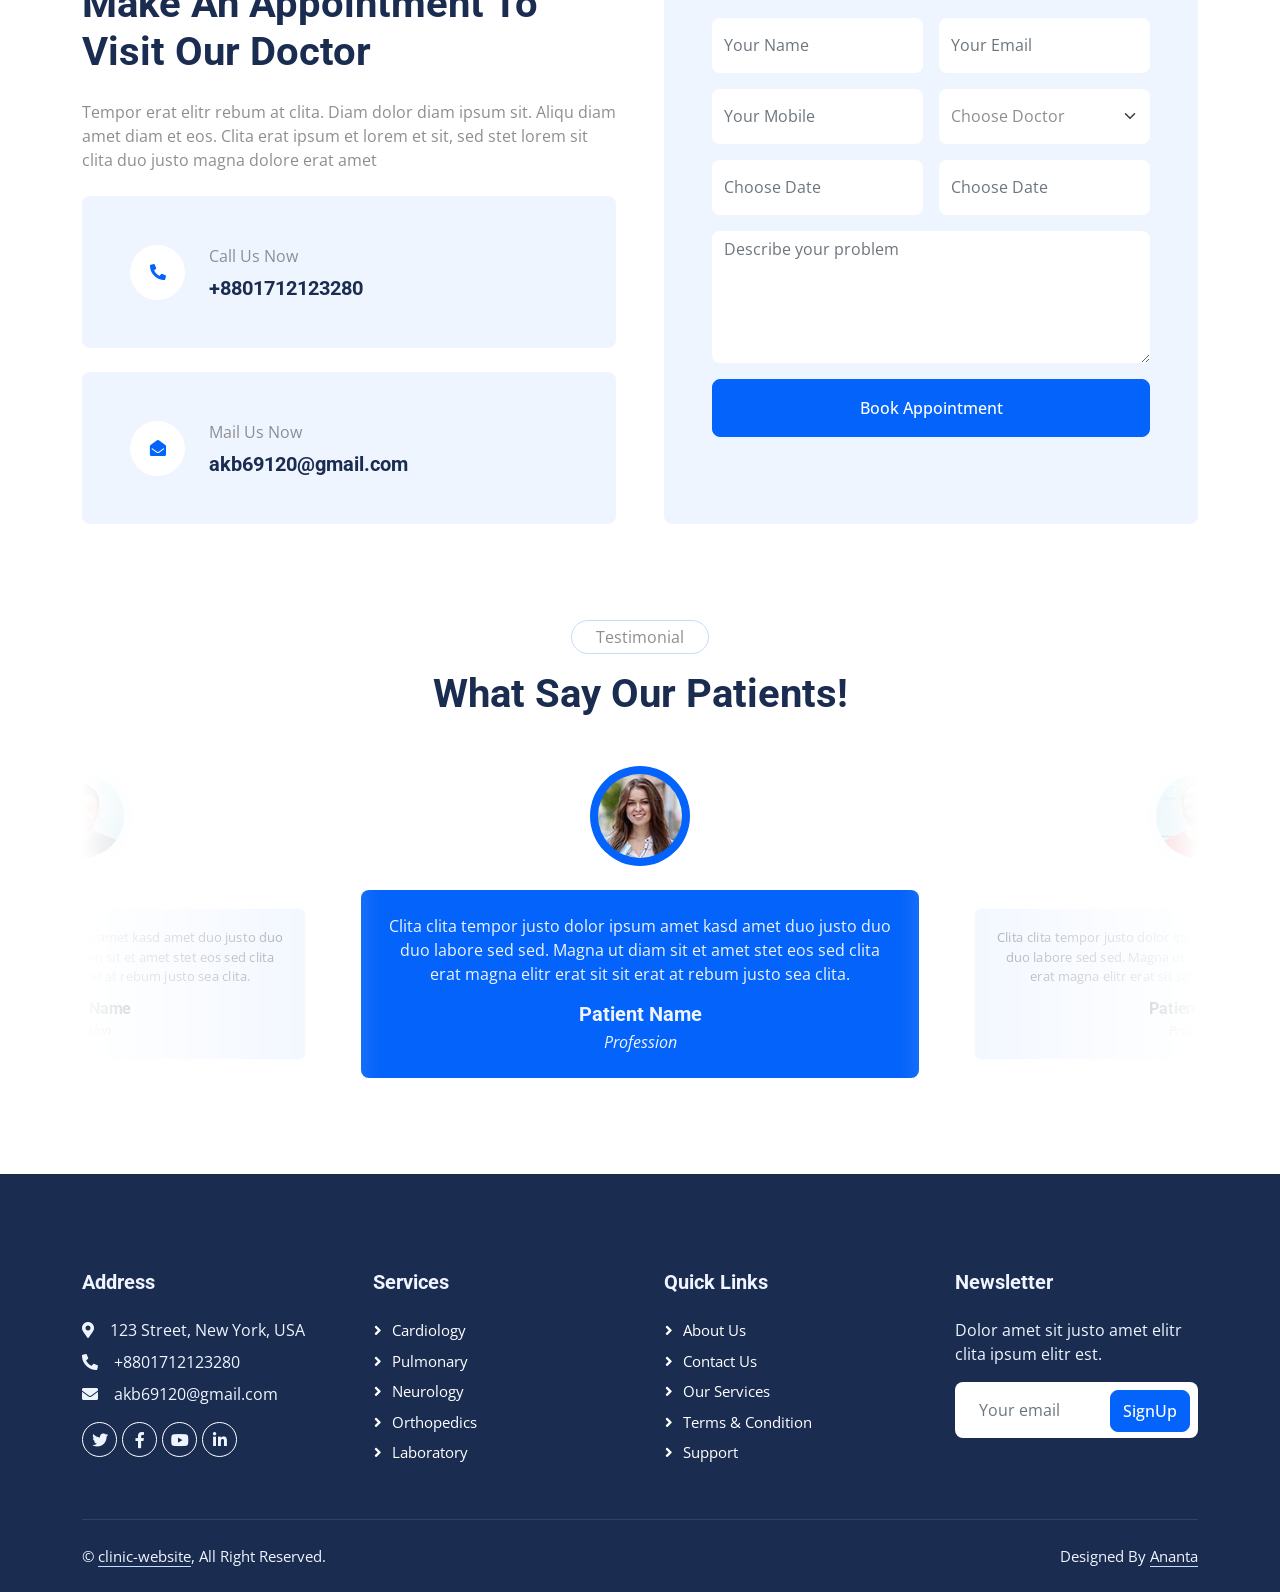
<file: service.html>
<!DOCTYPE html>
<html lang="en">

<head>
    <meta charset="utf-8">
    <title>clinic-website</title>
    <meta content="width=device-width, initial-scale=1.0" name="viewport">
    <meta content="" name="keywords">
    <meta content="" name="description">

    <!-- Favicon -->
    <link href="img/favicon.ico" rel="icon">

    <!-- Google Web Fonts -->
    <link rel="preconnect" href="https://fonts.googleapis.com">
    <link rel="preconnect" href="https://fonts.gstatic.com" crossorigin>
    <link href="https://fonts.googleapis.com/css2?family=Open+Sans:wght@400;500&family=Roboto:wght@500;700;900&display=swap" rel="stylesheet"> 

    <!-- Icon Font Stylesheet -->
    <link href="https://cdnjs.cloudflare.com/ajax/libs/font-awesome/5.10.0/css/all.min.css" rel="stylesheet">
    <link href="https://cdn.jsdelivr.net/npm/bootstrap-icons@1.4.1/font/bootstrap-icons.css" rel="stylesheet">

    <!-- Libraries Stylesheet -->
    <link href="lib/animate/animate.min.css" rel="stylesheet">
    <link href="lib/owlcarousel/assets/owl.carousel.min.css" rel="stylesheet">
    <link href="lib/tempusdominus/css/tempusdominus-bootstrap-4.min.css" rel="stylesheet" />

    <!-- Customized Bootstrap Stylesheet -->
    <link href="css/bootstrap.min.css" rel="stylesheet">

    <!-- Template Stylesheet -->
    <link href="css/style.css" rel="stylesheet">
</head>

<body>
    <!-- Spinner Start -->
    <div id="spinner" class="show bg-white position-fixed translate-middle w-100 vh-100 top-50 start-50 d-flex align-items-center justify-content-center">
        <div class="spinner-grow text-primary" style="width: 3rem; height: 3rem;" role="status">
            <span class="sr-only">Loading...</span>
        </div>
    </div>
    <!-- Spinner End -->


    <!-- Topbar Start -->
    <div class="container-fluid bg-light p-0 wow fadeIn" data-wow-delay="0.1s">
        <div class="row gx-0 d-none d-lg-flex">
            <div class="col-lg-7 px-5 text-start">
                <div class="h-100 d-inline-flex align-items-center py-3 me-4">
                    <small class="fa fa-map-marker-alt text-primary me-2"></small>
                    <small>123 Street, New York, USA</small>
                </div>
                <div class="h-100 d-inline-flex align-items-center py-3">
                    <small class="far fa-clock text-primary me-2"></small>
                    <small>Mon - Fri : 09.00 AM - 09.00 PM</small>
                </div>
            </div>
            <div class="col-lg-5 px-5 text-end">
                <div class="h-100 d-inline-flex align-items-center py-3 me-4">
                    <small class="fa fa-phone-alt text-primary me-2"></small>
                    <small>+8801712123280</small>
                </div>
                <div class="h-100 d-inline-flex align-items-center">
                    <a class="btn btn-sm-square rounded-circle bg-white text-primary me-1" href=""><i class="fab fa-facebook-f"></i></a>
                    <a class="btn btn-sm-square rounded-circle bg-white text-primary me-1" href=""><i class="fab fa-twitter"></i></a>
                    <a class="btn btn-sm-square rounded-circle bg-white text-primary me-1" href=""><i class="fab fa-linkedin-in"></i></a>
                    <a class="btn btn-sm-square rounded-circle bg-white text-primary me-0" href=""><i class="fab fa-instagram"></i></a>
                </div>
            </div>
        </div>
    </div>
    <!-- Topbar End -->


    <!-- Navbar Start -->
    <nav class="navbar navbar-expand-lg bg-white navbar-light sticky-top p-0 wow fadeIn" data-wow-delay="0.1s">
        <a href="index.html" class="navbar-brand d-flex align-items-center px-4 px-lg-5">
            <h1 class="m-0 text-primary"><i class="far fa-hospital me-3"></i>Clinic</h1>
        </a>
        <button type="button" class="navbar-toggler me-4" data-bs-toggle="collapse" data-bs-target="#navbarCollapse">
            <span class="navbar-toggler-icon"></span>
        </button>
        <div class="collapse navbar-collapse" id="navbarCollapse">
            <div class="navbar-nav ms-auto p-4 p-lg-0">
                <a href="index.html" class="nav-item nav-link">Home</a>
                <a href="about.html" class="nav-item nav-link">About</a>
                <a href="service.html" class="nav-item nav-link active">Service</a>
                <div class="nav-item dropdown">
                    <a href="#" class="nav-link dropdown-toggle" data-bs-toggle="dropdown">Pages</a>
                    <div class="dropdown-menu rounded-0 rounded-bottom m-0">
                        <a href="feature.html" class="dropdown-item">Feature</a>
                        <a href="team.html" class="dropdown-item">Our Doctor</a>
                        <a href="appointment.html" class="dropdown-item">Appointment</a>
                        <a href="testimonial.html" class="dropdown-item">Testimonial</a>
                        <a href="404.html" class="dropdown-item">404 Page</a>
                    </div>
                </div>
                <a href="contact.html" class="nav-item nav-link">Contact</a>
            </div>
            <a href="" class="btn btn-primary rounded-0 py-4 px-lg-5 d-none d-lg-block">Appointment<i class="fa fa-arrow-right ms-3"></i></a>
        </div>
    </nav>
    <!-- Navbar End -->


    <!-- Page Header Start -->
    <div class="container-fluid page-header py-5 mb-5 wow fadeIn" data-wow-delay="0.1s">
        <div class="container py-5">
            <h1 class="display-3 text-white mb-3 animated slideInDown">Services</h1>
            <nav aria-label="breadcrumb animated slideInDown">
                <ol class="breadcrumb text-uppercase mb-0">
                    <li class="breadcrumb-item"><a class="text-white" href="#">Home</a></li>
                    <li class="breadcrumb-item"><a class="text-white" href="#">Pages</a></li>
                    <li class="breadcrumb-item text-primary active" aria-current="page">Services</li>
                </ol>
            </nav>
        </div>
    </div>
    <!-- Page Header End -->


    <!-- Service Start -->
    <div class="container-xxl py-5">
        <div class="container">
            <div class="text-center mx-auto mb-5 wow fadeInUp" data-wow-delay="0.1s" style="max-width: 600px;">
                <p class="d-inline-block border rounded-pill py-1 px-4">Services</p>
                <h1>Health Care Solutions</h1>
            </div>
            <div class="row g-4">
                <div class="col-lg-4 col-md-6 wow fadeInUp" data-wow-delay="0.1s">
                    <div class="service-item bg-light rounded h-100 p-5">
                        <div class="d-inline-flex align-items-center justify-content-center bg-white rounded-circle mb-4" style="width: 65px; height: 65px;">
                            <i class="fa fa-heartbeat text-primary fs-4"></i>
                        </div>
                        <h4 class="mb-3">Cardiology</h4>
                        <p class="mb-4">Erat ipsum justo amet duo et elitr dolor, est duo duo eos lorem sed diam stet diam sed stet.</p>
                        <a class="btn" href=""><i class="fa fa-plus text-primary me-3"></i>Read More</a>
                    </div>
                </div>
                <div class="col-lg-4 col-md-6 wow fadeInUp" data-wow-delay="0.3s">
                    <div class="service-item bg-light rounded h-100 p-5">
                        <div class="d-inline-flex align-items-center justify-content-center bg-white rounded-circle mb-4" style="width: 65px; height: 65px;">
                            <i class="fa fa-x-ray text-primary fs-4"></i>
                        </div>
                        <h4 class="mb-3">Pulmonary</h4>
                        <p class="mb-4">Erat ipsum justo amet duo et elitr dolor, est duo duo eos lorem sed diam stet diam sed stet.</p>
                        <a class="btn" href=""><i class="fa fa-plus text-primary me-3"></i>Read More</a>
                    </div>
                </div>
                <div class="col-lg-4 col-md-6 wow fadeInUp" data-wow-delay="0.5s">
                    <div class="service-item bg-light rounded h-100 p-5">
                        <div class="d-inline-flex align-items-center justify-content-center bg-white rounded-circle mb-4" style="width: 65px; height: 65px;">
                            <i class="fa fa-brain text-primary fs-4"></i>
                        </div>
                        <h4 class="mb-3">Neurology</h4>
                        <p class="mb-4">Erat ipsum justo amet duo et elitr dolor, est duo duo eos lorem sed diam stet diam sed stet.</p>
                        <a class="btn" href=""><i class="fa fa-plus text-primary me-3"></i>Read More</a>
                    </div>
                </div>
                <div class="col-lg-4 col-md-6 wow fadeInUp" data-wow-delay="0.1s">
                    <div class="service-item bg-light rounded h-100 p-5">
                        <div class="d-inline-flex align-items-center justify-content-center bg-white rounded-circle mb-4" style="width: 65px; height: 65px;">
                            <i class="fa fa-wheelchair text-primary fs-4"></i>
                        </div>
                        <h4 class="mb-3">Orthopedics</h4>
                        <p class="mb-4">Erat ipsum justo amet duo et elitr dolor, est duo duo eos lorem sed diam stet diam sed stet.</p>
                        <a class="btn" href=""><i class="fa fa-plus text-primary me-3"></i>Read More</a>
                    </div>
                </div>
                <div class="col-lg-4 col-md-6 wow fadeInUp" data-wow-delay="0.3s">
                    <div class="service-item bg-light rounded h-100 p-5">
                        <div class="d-inline-flex align-items-center justify-content-center bg-white rounded-circle mb-4" style="width: 65px; height: 65px;">
                            <i class="fa fa-tooth text-primary fs-4"></i>
                        </div>
                        <h4 class="mb-3">Dental Surgery</h4>
                        <p class="mb-4">Erat ipsum justo amet duo et elitr dolor, est duo duo eos lorem sed diam stet diam sed stet.</p>
                        <a class="btn" href=""><i class="fa fa-plus text-primary me-3"></i>Read More</a>
                    </div>
                </div>
                <div class="col-lg-4 col-md-6 wow fadeInUp" data-wow-delay="0.5s">
                    <div class="service-item bg-light rounded h-100 p-5">
                        <div class="d-inline-flex align-items-center justify-content-center bg-white rounded-circle mb-4" style="width: 65px; height: 65px;">
                            <i class="fa fa-vials text-primary fs-4"></i>
                        </div>
                        <h4 class="mb-3">Laboratory</h4>
                        <p class="mb-4">Erat ipsum justo amet duo et elitr dolor, est duo duo eos lorem sed diam stet diam sed stet.</p>
                        <a class="btn" href=""><i class="fa fa-plus text-primary me-3"></i>Read More</a>
                    </div>
                </div>
            </div>
        </div>
    </div>
    <!-- Service End -->


    <!-- Appointment Start -->
    <div class="container-xxl py-5">
        <div class="container">
            <div class="row g-5">
                <div class="col-lg-6 wow fadeInUp" data-wow-delay="0.1s">
                    <p class="d-inline-block border rounded-pill py-1 px-4">Appointment</p>
                    <h1 class="mb-4">Make An Appointment To Visit Our Doctor</h1>
                    <p class="mb-4">Tempor erat elitr rebum at clita. Diam dolor diam ipsum sit. Aliqu diam amet diam et eos. Clita erat ipsum et lorem et sit, sed stet lorem sit clita duo justo magna dolore erat amet</p>
                    <div class="bg-light rounded d-flex align-items-center p-5 mb-4">
                        <div class="d-flex flex-shrink-0 align-items-center justify-content-center rounded-circle bg-white" style="width: 55px; height: 55px;">
                            <i class="fa fa-phone-alt text-primary"></i>
                        </div>
                        <div class="ms-4">
                            <p class="mb-2">Call Us Now</p>
                            <h5 class="mb-0">+8801712123280</h5>
                        </div>
                    </div>
                    <div class="bg-light rounded d-flex align-items-center p-5">
                        <div class="d-flex flex-shrink-0 align-items-center justify-content-center rounded-circle bg-white" style="width: 55px; height: 55px;">
                            <i class="fa fa-envelope-open text-primary"></i>
                        </div>
                        <div class="ms-4">
                            <p class="mb-2">Mail Us Now</p>
                            <h5 class="mb-0">akb69120@gmail.com</h5>
                        </div>
                    </div>
                </div>
                <div class="col-lg-6 wow fadeInUp" data-wow-delay="0.5s">
                    <div class="bg-light rounded h-100 d-flex align-items-center p-5">
                        <form>
                            <div class="row g-3">
                                <div class="col-12 col-sm-6">
                                    <input type="text" class="form-control border-0" placeholder="Your Name" style="height: 55px;">
                                </div>
                                <div class="col-12 col-sm-6">
                                    <input type="email" class="form-control border-0" placeholder="Your Email" style="height: 55px;">
                                </div>
                                <div class="col-12 col-sm-6">
                                    <input type="text" class="form-control border-0" placeholder="Your Mobile" style="height: 55px;">
                                </div>
                                <div class="col-12 col-sm-6">
                                    <select class="form-select border-0" style="height: 55px;">
                                        <option selected>Choose Doctor</option>
                                        <option value="1">Doctor 1</option>
                                        <option value="2">Doctor 2</option>
                                        <option value="3">Doctor 3</option>
                                    </select>
                                </div>
                                <div class="col-12 col-sm-6">
                                    <div class="date" id="date" data-target-input="nearest">
                                        <input type="text"
                                            class="form-control border-0 datetimepicker-input"
                                            placeholder="Choose Date" data-target="#date" data-toggle="datetimepicker" style="height: 55px;">
                                    </div>
                                </div>
                                <div class="col-12 col-sm-6">
                                    <div class="time" id="time" data-target-input="nearest">
                                        <input type="text"
                                            class="form-control border-0 datetimepicker-input"
                                            placeholder="Choose Date" data-target="#time" data-toggle="datetimepicker" style="height: 55px;">
                                    </div>
                                </div>
                                <div class="col-12">
                                    <textarea class="form-control border-0" rows="5" placeholder="Describe your problem"></textarea>
                                </div>
                                <div class="col-12">
                                    <button class="btn btn-primary w-100 py-3" type="submit">Book Appointment</button>
                                </div>
                            </div>
                        </form>
                    </div>
                </div>
            </div>
        </div>
    </div>
    <!-- Appointment End -->


    <!-- Testimonial Start -->
    <div class="container-xxl py-5">
        <div class="container">
            <div class="text-center mx-auto mb-5 wow fadeInUp" data-wow-delay="0.1s" style="max-width: 600px;">
                <p class="d-inline-block border rounded-pill py-1 px-4">Testimonial</p>
                <h1>What Say Our Patients!</h1>
            </div>
            <div class="owl-carousel testimonial-carousel wow fadeInUp" data-wow-delay="0.1s">
                <div class="testimonial-item text-center">
                    <img class="img-fluid bg-light rounded-circle p-2 mx-auto mb-4" src="img/testimonial-1.jpg" style="width: 100px; height: 100px;">
                    <div class="testimonial-text rounded text-center p-4">
                        <p>Clita clita tempor justo dolor ipsum amet kasd amet duo justo duo duo labore sed sed. Magna ut diam sit et amet stet eos sed clita erat magna elitr erat sit sit erat at rebum justo sea clita.</p>
                        <h5 class="mb-1">Patient Name</h5>
                        <span class="fst-italic">Profession</span>
                    </div>
                </div>
                <div class="testimonial-item text-center">
                    <img class="img-fluid bg-light rounded-circle p-2 mx-auto mb-4" src="img/testimonial-2.jpg" style="width: 100px; height: 100px;">
                    <div class="testimonial-text rounded text-center p-4">
                        <p>Clita clita tempor justo dolor ipsum amet kasd amet duo justo duo duo labore sed sed. Magna ut diam sit et amet stet eos sed clita erat magna elitr erat sit sit erat at rebum justo sea clita.</p>
                        <h5 class="mb-1">Patient Name</h5>
                        <span class="fst-italic">Profession</span>
                    </div>
                </div>
                <div class="testimonial-item text-center">
                    <img class="img-fluid bg-light rounded-circle p-2 mx-auto mb-4" src="img/testimonial-3.jpg" style="width: 100px; height: 100px;">
                    <div class="testimonial-text rounded text-center p-4">
                        <p>Clita clita tempor justo dolor ipsum amet kasd amet duo justo duo duo labore sed sed. Magna ut diam sit et amet stet eos sed clita erat magna elitr erat sit sit erat at rebum justo sea clita.</p>
                        <h5 class="mb-1">Patient Name</h5>
                        <span class="fst-italic">Profession</span>
                    </div>
                </div>
            </div>
        </div>
    </div>
    <!-- Testimonial End -->
        

    <!-- Footer Start -->
    <div class="container-fluid bg-dark text-light footer mt-5 pt-5 wow fadeIn" data-wow-delay="0.1s">
        <div class="container py-5">
            <div class="row g-5">
                <div class="col-lg-3 col-md-6">
                    <h5 class="text-light mb-4">Address</h5>
                    <p class="mb-2"><i class="fa fa-map-marker-alt me-3"></i>123 Street, New York, USA</p>
                    <p class="mb-2"><i class="fa fa-phone-alt me-3"></i>+8801712123280</p>
                    <p class="mb-2"><i class="fa fa-envelope me-3"></i>akb69120@gmail.com</p>
                    <div class="d-flex pt-2">
                        <a class="btn btn-outline-light btn-social rounded-circle" href=""><i class="fab fa-twitter"></i></a>
                        <a class="btn btn-outline-light btn-social rounded-circle" href=""><i class="fab fa-facebook-f"></i></a>
                        <a class="btn btn-outline-light btn-social rounded-circle" href=""><i class="fab fa-youtube"></i></a>
                        <a class="btn btn-outline-light btn-social rounded-circle" href=""><i class="fab fa-linkedin-in"></i></a>
                    </div>
                </div>
                <div class="col-lg-3 col-md-6">
                    <h5 class="text-light mb-4">Services</h5>
                    <a class="btn btn-link" href="">Cardiology</a>
                    <a class="btn btn-link" href="">Pulmonary</a>
                    <a class="btn btn-link" href="">Neurology</a>
                    <a class="btn btn-link" href="">Orthopedics</a>
                    <a class="btn btn-link" href="">Laboratory</a>
                </div>
                <div class="col-lg-3 col-md-6">
                    <h5 class="text-light mb-4">Quick Links</h5>
                    <a class="btn btn-link" href="">About Us</a>
                    <a class="btn btn-link" href="">Contact Us</a>
                    <a class="btn btn-link" href="">Our Services</a>
                    <a class="btn btn-link" href="">Terms & Condition</a>
                    <a class="btn btn-link" href="">Support</a>
                </div>
                <div class="col-lg-3 col-md-6">
                    <h5 class="text-light mb-4">Newsletter</h5>
                    <p>Dolor amet sit justo amet elitr clita ipsum elitr est.</p>
                    <div class="position-relative mx-auto" style="max-width: 400px;">
                        <input class="form-control border-0 w-100 py-3 ps-4 pe-5" type="text" placeholder="Your email">
                        <button type="button" class="btn btn-primary py-2 position-absolute top-0 end-0 mt-2 me-2">SignUp</button>
                    </div>
                </div>
            </div>
        </div>
        <div class="container">
            <div class="copyright">
                <div class="row">
                    <div class="col-md-6 text-center text-md-start mb-3 mb-md-0">
                        &copy; <a class="border-bottom" href="#">clinic-website</a>, All Right Reserved.
                    </div>
                    <div class="col-md-6 text-center text-md-end">
                       
                        Designed By <a class="border-bottom" href="https://htmlcodex.com">Ananta</a>
                    </div>
                </div>
            </div>
        </div>
    </div>
    <!-- Footer End -->


    <!-- Back to Top -->
    <a href="#" class="btn btn-lg btn-primary btn-lg-square rounded-circle back-to-top"><i class="bi bi-arrow-up"></i></a>


    <!-- JavaScript Libraries -->
    <script src="https://code.jquery.com/jquery-3.4.1.min.js"></script>
    <script src="https://cdn.jsdelivr.net/npm/bootstrap@5.0.0/dist/js/bootstrap.bundle.min.js"></script>
    <script src="lib/wow/wow.min.js"></script>
    <script src="lib/easing/easing.min.js"></script>
    <script src="lib/waypoints/waypoints.min.js"></script>
    <script src="lib/counterup/counterup.min.js"></script>
    <script src="lib/owlcarousel/owl.carousel.min.js"></script>
    <script src="lib/tempusdominus/js/moment.min.js"></script>
    <script src="lib/tempusdominus/js/moment-timezone.min.js"></script>
    <script src="lib/tempusdominus/js/tempusdominus-bootstrap-4.min.js"></script>

    <!-- Template Javascript -->
    <script src="js/main.js"></script>
</body>

</html>
</file>
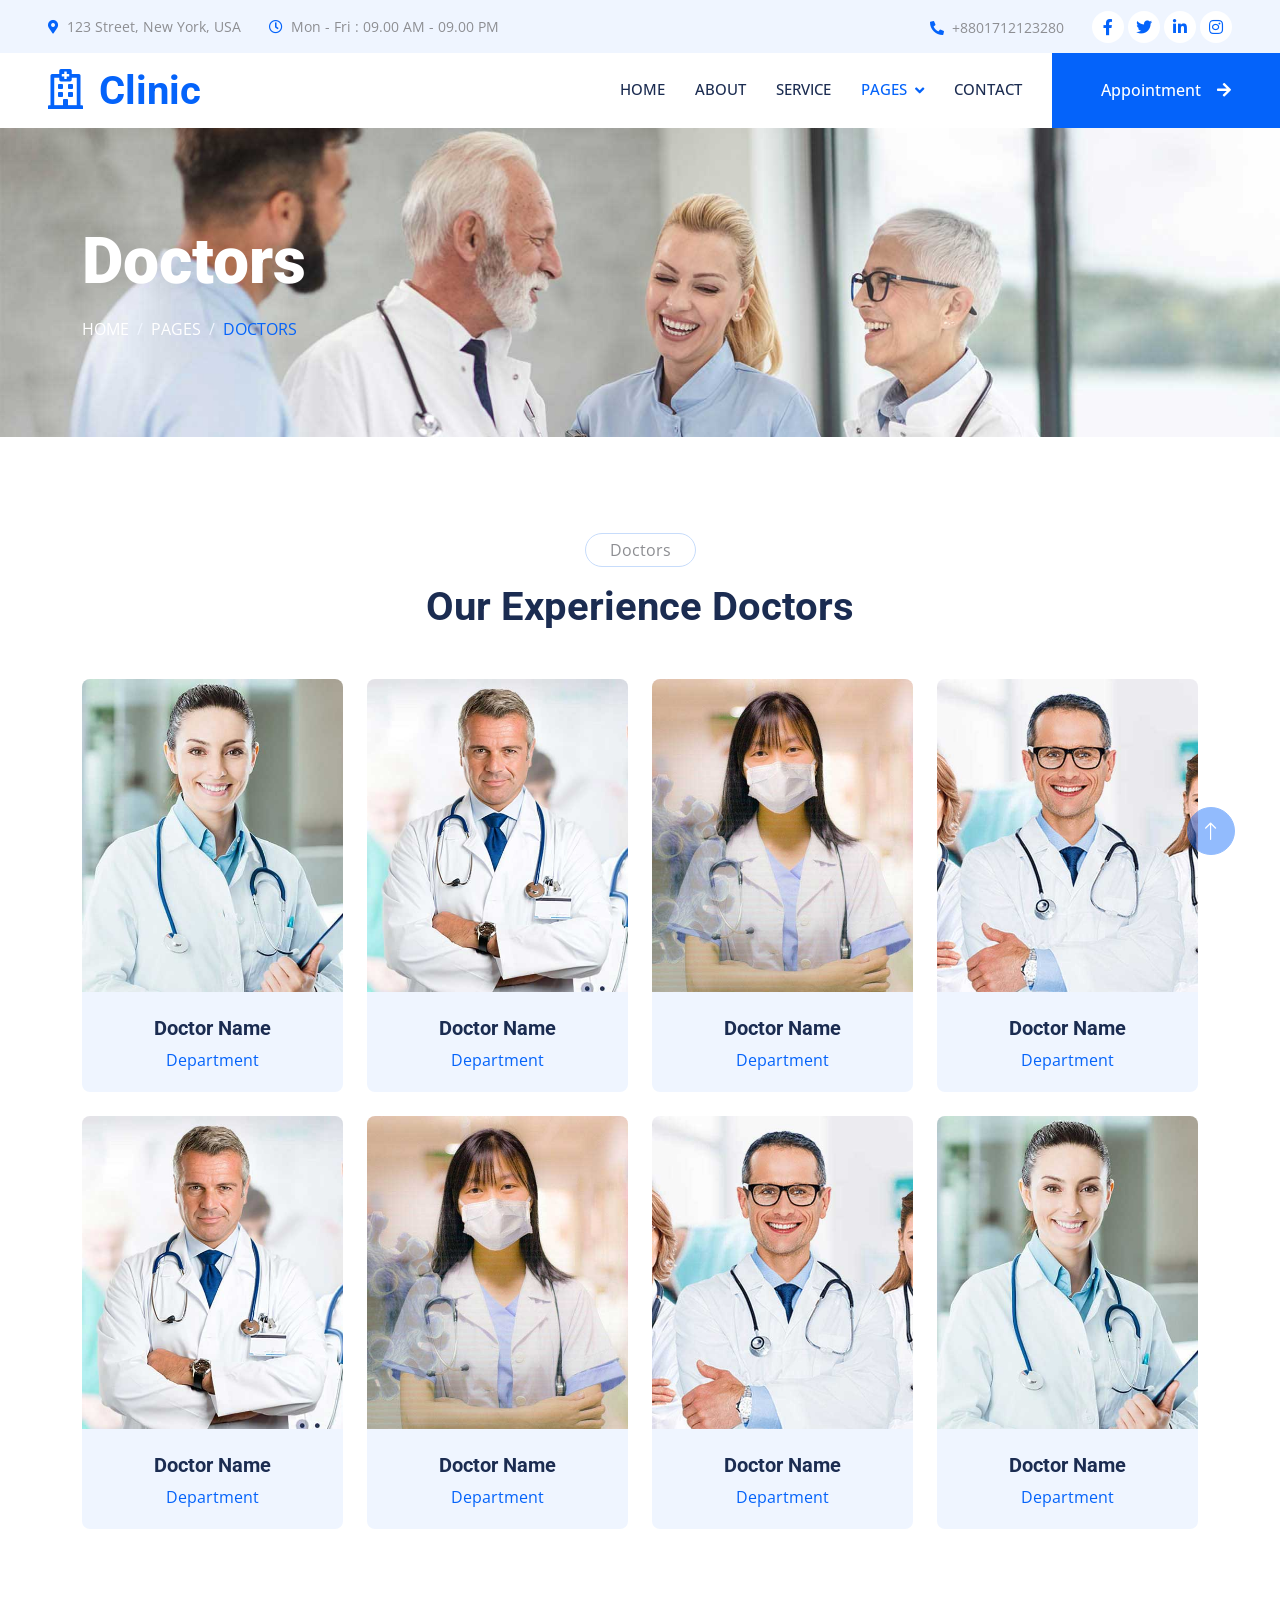
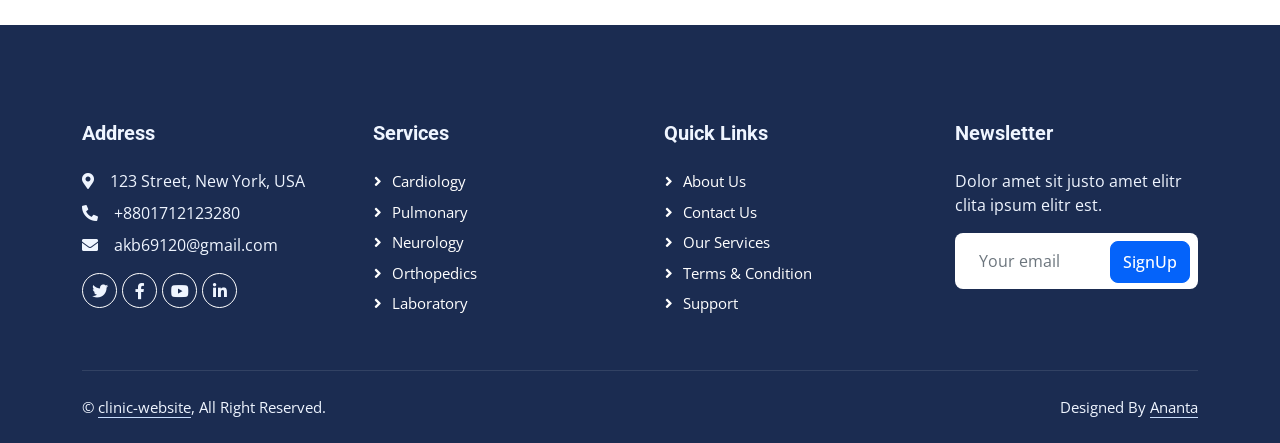
<file: team.html>
<!DOCTYPE html>
<html lang="en">

<head>
    <meta charset="utf-8">
    <title>clinic-website</title>
    <meta content="width=device-width, initial-scale=1.0" name="viewport">
    <meta content="" name="keywords">
    <meta content="" name="description">

    <!-- Favicon -->
    <link href="img/favicon.ico" rel="icon">

    <!-- Google Web Fonts -->
    <link rel="preconnect" href="https://fonts.googleapis.com">
    <link rel="preconnect" href="https://fonts.gstatic.com" crossorigin>
    <link href="https://fonts.googleapis.com/css2?family=Open+Sans:wght@400;500&family=Roboto:wght@500;700;900&display=swap" rel="stylesheet"> 

    <!-- Icon Font Stylesheet -->
    <link href="https://cdnjs.cloudflare.com/ajax/libs/font-awesome/5.10.0/css/all.min.css" rel="stylesheet">
    <link href="https://cdn.jsdelivr.net/npm/bootstrap-icons@1.4.1/font/bootstrap-icons.css" rel="stylesheet">

    <!-- Libraries Stylesheet -->
    <link href="lib/animate/animate.min.css" rel="stylesheet">
    <link href="lib/owlcarousel/assets/owl.carousel.min.css" rel="stylesheet">
    <link href="lib/tempusdominus/css/tempusdominus-bootstrap-4.min.css" rel="stylesheet" />

    <!-- Customized Bootstrap Stylesheet -->
    <link href="css/bootstrap.min.css" rel="stylesheet">

    <!-- Template Stylesheet -->
    <link href="css/style.css" rel="stylesheet">
</head>

<body>
    <!-- Spinner Start -->
    <div id="spinner" class="show bg-white position-fixed translate-middle w-100 vh-100 top-50 start-50 d-flex align-items-center justify-content-center">
        <div class="spinner-grow text-primary" style="width: 3rem; height: 3rem;" role="status">
            <span class="sr-only">Loading...</span>
        </div>
    </div>
    <!-- Spinner End -->


    <!-- Topbar Start -->
    <div class="container-fluid bg-light p-0 wow fadeIn" data-wow-delay="0.1s">
        <div class="row gx-0 d-none d-lg-flex">
            <div class="col-lg-7 px-5 text-start">
                <div class="h-100 d-inline-flex align-items-center py-3 me-4">
                    <small class="fa fa-map-marker-alt text-primary me-2"></small>
                    <small>123 Street, New York, USA</small>
                </div>
                <div class="h-100 d-inline-flex align-items-center py-3">
                    <small class="far fa-clock text-primary me-2"></small>
                    <small>Mon - Fri : 09.00 AM - 09.00 PM</small>
                </div>
            </div>
            <div class="col-lg-5 px-5 text-end">
                <div class="h-100 d-inline-flex align-items-center py-3 me-4">
                    <small class="fa fa-phone-alt text-primary me-2"></small>
                    <small>+8801712123280</small>
                </div>
                <div class="h-100 d-inline-flex align-items-center">
                    <a class="btn btn-sm-square rounded-circle bg-white text-primary me-1" href=""><i class="fab fa-facebook-f"></i></a>
                    <a class="btn btn-sm-square rounded-circle bg-white text-primary me-1" href=""><i class="fab fa-twitter"></i></a>
                    <a class="btn btn-sm-square rounded-circle bg-white text-primary me-1" href=""><i class="fab fa-linkedin-in"></i></a>
                    <a class="btn btn-sm-square rounded-circle bg-white text-primary me-0" href=""><i class="fab fa-instagram"></i></a>
                </div>
            </div>
        </div>
    </div>
    <!-- Topbar End -->


    <!-- Navbar Start -->
    <nav class="navbar navbar-expand-lg bg-white navbar-light sticky-top p-0 wow fadeIn" data-wow-delay="0.1s">
        <a href="index.html" class="navbar-brand d-flex align-items-center px-4 px-lg-5">
            <h1 class="m-0 text-primary"><i class="far fa-hospital me-3"></i>Clinic</h1>
        </a>
        <button type="button" class="navbar-toggler me-4" data-bs-toggle="collapse" data-bs-target="#navbarCollapse">
            <span class="navbar-toggler-icon"></span>
        </button>
        <div class="collapse navbar-collapse" id="navbarCollapse">
            <div class="navbar-nav ms-auto p-4 p-lg-0">
                <a href="index.html" class="nav-item nav-link">Home</a>
                <a href="about.html" class="nav-item nav-link">About</a>
                <a href="service.html" class="nav-item nav-link">Service</a>
                <div class="nav-item dropdown">
                    <a href="#" class="nav-link dropdown-toggle active" data-bs-toggle="dropdown">Pages</a>
                    <div class="dropdown-menu rounded-0 rounded-bottom m-0">
                        <a href="feature.html" class="dropdown-item">Feature</a>
                        <a href="team.html" class="dropdown-item active">Our Doctor</a>
                        <a href="appointment.html" class="dropdown-item">Appointment</a>
                        <a href="testimonial.html" class="dropdown-item">Testimonial</a>
                        <a href="404.html" class="dropdown-item">404 Page</a>
                    </div>
                </div>
                <a href="contact.html" class="nav-item nav-link">Contact</a>
            </div>
            <a href="" class="btn btn-primary rounded-0 py-4 px-lg-5 d-none d-lg-block">Appointment<i class="fa fa-arrow-right ms-3"></i></a>
        </div>
    </nav>
    <!-- Navbar End -->


    <!-- Page Header Start -->
    <div class="container-fluid page-header py-5 mb-5 wow fadeIn" data-wow-delay="0.1s">
        <div class="container py-5">
            <h1 class="display-3 text-white mb-3 animated slideInDown">Doctors</h1>
            <nav aria-label="breadcrumb animated slideInDown">
                <ol class="breadcrumb text-uppercase mb-0">
                    <li class="breadcrumb-item"><a class="text-white" href="#">Home</a></li>
                    <li class="breadcrumb-item"><a class="text-white" href="#">Pages</a></li>
                    <li class="breadcrumb-item text-primary active" aria-current="page">Doctors</li>
                </ol>
            </nav>
        </div>
    </div>
    <!-- Page Header End -->


    <!-- Team Start -->
    <div class="container-xxl py-5">
        <div class="container">
            <div class="text-center mx-auto mb-5 wow fadeInUp" data-wow-delay="0.1s" style="max-width: 600px;">
                <p class="d-inline-block border rounded-pill py-1 px-4">Doctors</p>
                <h1>Our Experience Doctors</h1>
            </div>
            <div class="row g-4">
                <div class="col-lg-3 col-md-6 wow fadeInUp" data-wow-delay="0.1s">
                    <div class="team-item position-relative rounded overflow-hidden">
                        <div class="overflow-hidden">
                            <img class="img-fluid" src="img/team-1.jpg" alt="">
                        </div>
                        <div class="team-text bg-light text-center p-4">
                            <h5>Doctor Name</h5>
                            <p class="text-primary">Department</p>
                            <div class="team-social text-center">
                                <a class="btn btn-square" href=""><i class="fab fa-facebook-f"></i></a>
                                <a class="btn btn-square" href=""><i class="fab fa-twitter"></i></a>
                                <a class="btn btn-square" href=""><i class="fab fa-instagram"></i></a>
                            </div>
                        </div>
                    </div>
                </div>
                <div class="col-lg-3 col-md-6 wow fadeInUp" data-wow-delay="0.3s">
                    <div class="team-item position-relative rounded overflow-hidden">
                        <div class="overflow-hidden">
                            <img class="img-fluid" src="img/team-2.jpg" alt="">
                        </div>
                        <div class="team-text bg-light text-center p-4">
                            <h5>Doctor Name</h5>
                            <p class="text-primary">Department</p>
                            <div class="team-social text-center">
                                <a class="btn btn-square" href=""><i class="fab fa-facebook-f"></i></a>
                                <a class="btn btn-square" href=""><i class="fab fa-twitter"></i></a>
                                <a class="btn btn-square" href=""><i class="fab fa-instagram"></i></a>
                            </div>
                        </div>
                    </div>
                </div>
                <div class="col-lg-3 col-md-6 wow fadeInUp" data-wow-delay="0.5s">
                    <div class="team-item position-relative rounded overflow-hidden">
                        <div class="overflow-hidden">
                            <img class="img-fluid" src="img/team-3.jpg" alt="">
                        </div>
                        <div class="team-text bg-light text-center p-4">
                            <h5>Doctor Name</h5>
                            <p class="text-primary">Department</p>
                            <div class="team-social text-center">
                                <a class="btn btn-square" href=""><i class="fab fa-facebook-f"></i></a>
                                <a class="btn btn-square" href=""><i class="fab fa-twitter"></i></a>
                                <a class="btn btn-square" href=""><i class="fab fa-instagram"></i></a>
                            </div>
                        </div>
                    </div>
                </div>
                <div class="col-lg-3 col-md-6 wow fadeInUp" data-wow-delay="0.7s">
                    <div class="team-item position-relative rounded overflow-hidden">
                        <div class="overflow-hidden">
                            <img class="img-fluid" src="img/team-4.jpg" alt="">
                        </div>
                        <div class="team-text bg-light text-center p-4">
                            <h5>Doctor Name</h5>
                            <p class="text-primary">Department</p>
                            <div class="team-social text-center">
                                <a class="btn btn-square" href=""><i class="fab fa-facebook-f"></i></a>
                                <a class="btn btn-square" href=""><i class="fab fa-twitter"></i></a>
                                <a class="btn btn-square" href=""><i class="fab fa-instagram"></i></a>
                            </div>
                        </div>
                    </div>
                </div>
                <div class="col-lg-3 col-md-6 wow fadeInUp" data-wow-delay="0.1s">
                    <div class="team-item position-relative rounded overflow-hidden">
                        <div class="overflow-hidden">
                            <img class="img-fluid" src="img/team-2.jpg" alt="">
                        </div>
                        <div class="team-text bg-light text-center p-4">
                            <h5>Doctor Name</h5>
                            <p class="text-primary">Department</p>
                            <div class="team-social text-center">
                                <a class="btn btn-square" href=""><i class="fab fa-facebook-f"></i></a>
                                <a class="btn btn-square" href=""><i class="fab fa-twitter"></i></a>
                                <a class="btn btn-square" href=""><i class="fab fa-instagram"></i></a>
                            </div>
                        </div>
                    </div>
                </div>
                <div class="col-lg-3 col-md-6 wow fadeInUp" data-wow-delay="0.3s">
                    <div class="team-item position-relative rounded overflow-hidden">
                        <div class="overflow-hidden">
                            <img class="img-fluid" src="img/team-3.jpg" alt="">
                        </div>
                        <div class="team-text bg-light text-center p-4">
                            <h5>Doctor Name</h5>
                            <p class="text-primary">Department</p>
                            <div class="team-social text-center">
                                <a class="btn btn-square" href=""><i class="fab fa-facebook-f"></i></a>
                                <a class="btn btn-square" href=""><i class="fab fa-twitter"></i></a>
                                <a class="btn btn-square" href=""><i class="fab fa-instagram"></i></a>
                            </div>
                        </div>
                    </div>
                </div>
                <div class="col-lg-3 col-md-6 wow fadeInUp" data-wow-delay="0.5s">
                    <div class="team-item position-relative rounded overflow-hidden">
                        <div class="overflow-hidden">
                            <img class="img-fluid" src="img/team-4.jpg" alt="">
                        </div>
                        <div class="team-text bg-light text-center p-4">
                            <h5>Doctor Name</h5>
                            <p class="text-primary">Department</p>
                            <div class="team-social text-center">
                                <a class="btn btn-square" href=""><i class="fab fa-facebook-f"></i></a>
                                <a class="btn btn-square" href=""><i class="fab fa-twitter"></i></a>
                                <a class="btn btn-square" href=""><i class="fab fa-instagram"></i></a>
                            </div>
                        </div>
                    </div>
                </div>
                <div class="col-lg-3 col-md-6 wow fadeInUp" data-wow-delay="0.7s">
                    <div class="team-item position-relative rounded overflow-hidden">
                        <div class="overflow-hidden">
                            <img class="img-fluid" src="img/team-1.jpg" alt="">
                        </div>
                        <div class="team-text bg-light text-center p-4">
                            <h5>Doctor Name</h5>
                            <p class="text-primary">Department</p>
                            <div class="team-social text-center">
                                <a class="btn btn-square" href=""><i class="fab fa-facebook-f"></i></a>
                                <a class="btn btn-square" href=""><i class="fab fa-twitter"></i></a>
                                <a class="btn btn-square" href=""><i class="fab fa-instagram"></i></a>
                            </div>
                        </div>
                    </div>
                </div>
            </div>
        </div>
    </div>
    <!-- Team End -->
        

    <!-- Footer Start -->
    <div class="container-fluid bg-dark text-light footer mt-5 pt-5 wow fadeIn" data-wow-delay="0.1s">
        <div class="container py-5">
            <div class="row g-5">
                <div class="col-lg-3 col-md-6">
                    <h5 class="text-light mb-4">Address</h5>
                    <p class="mb-2"><i class="fa fa-map-marker-alt me-3"></i>123 Street, New York, USA</p>
                    <p class="mb-2"><i class="fa fa-phone-alt me-3"></i>+8801712123280</p>
                    <p class="mb-2"><i class="fa fa-envelope me-3"></i>akb69120@gmail.com</p>
                    <div class="d-flex pt-2">
                        <a class="btn btn-outline-light btn-social rounded-circle" href=""><i class="fab fa-twitter"></i></a>
                        <a class="btn btn-outline-light btn-social rounded-circle" href=""><i class="fab fa-facebook-f"></i></a>
                        <a class="btn btn-outline-light btn-social rounded-circle" href=""><i class="fab fa-youtube"></i></a>
                        <a class="btn btn-outline-light btn-social rounded-circle" href=""><i class="fab fa-linkedin-in"></i></a>
                    </div>
                </div>
                <div class="col-lg-3 col-md-6">
                    <h5 class="text-light mb-4">Services</h5>
                    <a class="btn btn-link" href="">Cardiology</a>
                    <a class="btn btn-link" href="">Pulmonary</a>
                    <a class="btn btn-link" href="">Neurology</a>
                    <a class="btn btn-link" href="">Orthopedics</a>
                    <a class="btn btn-link" href="">Laboratory</a>
                </div>
                <div class="col-lg-3 col-md-6">
                    <h5 class="text-light mb-4">Quick Links</h5>
                    <a class="btn btn-link" href="">About Us</a>
                    <a class="btn btn-link" href="">Contact Us</a>
                    <a class="btn btn-link" href="">Our Services</a>
                    <a class="btn btn-link" href="">Terms & Condition</a>
                    <a class="btn btn-link" href="">Support</a>
                </div>
                <div class="col-lg-3 col-md-6">
                    <h5 class="text-light mb-4">Newsletter</h5>
                    <p>Dolor amet sit justo amet elitr clita ipsum elitr est.</p>
                    <div class="position-relative mx-auto" style="max-width: 400px;">
                        <input class="form-control border-0 w-100 py-3 ps-4 pe-5" type="text" placeholder="Your email">
                        <button type="button" class="btn btn-primary py-2 position-absolute top-0 end-0 mt-2 me-2">SignUp</button>
                    </div>
                </div>
            </div>
        </div>
        <div class="container">
            <div class="copyright">
                <div class="row">
                    <div class="col-md-6 text-center text-md-start mb-3 mb-md-0">
                        &copy; <a class="border-bottom" href="#">clinic-website</a>, All Right Reserved.
                    </div>
                    <div class="col-md-6 text-center text-md-end">
                        
                        Designed By <a class="border-bottom" href="https://htmlcodex.com">Ananta</a>
                    </div>
                </div>
            </div>
        </div>
    </div>
    <!-- Footer End -->


    <!-- Back to Top -->
    <a href="#" class="btn btn-lg btn-primary btn-lg-square rounded-circle back-to-top"><i class="bi bi-arrow-up"></i></a>


    <!-- JavaScript Libraries -->
    <script src="https://code.jquery.com/jquery-3.4.1.min.js"></script>
    <script src="https://cdn.jsdelivr.net/npm/bootstrap@5.0.0/dist/js/bootstrap.bundle.min.js"></script>
    <script src="lib/wow/wow.min.js"></script>
    <script src="lib/easing/easing.min.js"></script>
    <script src="lib/waypoints/waypoints.min.js"></script>
    <script src="lib/counterup/counterup.min.js"></script>
    <script src="lib/owlcarousel/owl.carousel.min.js"></script>
    <script src="lib/tempusdominus/js/moment.min.js"></script>
    <script src="lib/tempusdominus/js/moment-timezone.min.js"></script>
    <script src="lib/tempusdominus/js/tempusdominus-bootstrap-4.min.js"></script>

    <!-- Template Javascript -->
    <script src="js/main.js"></script>
</body>

</html>
</file>
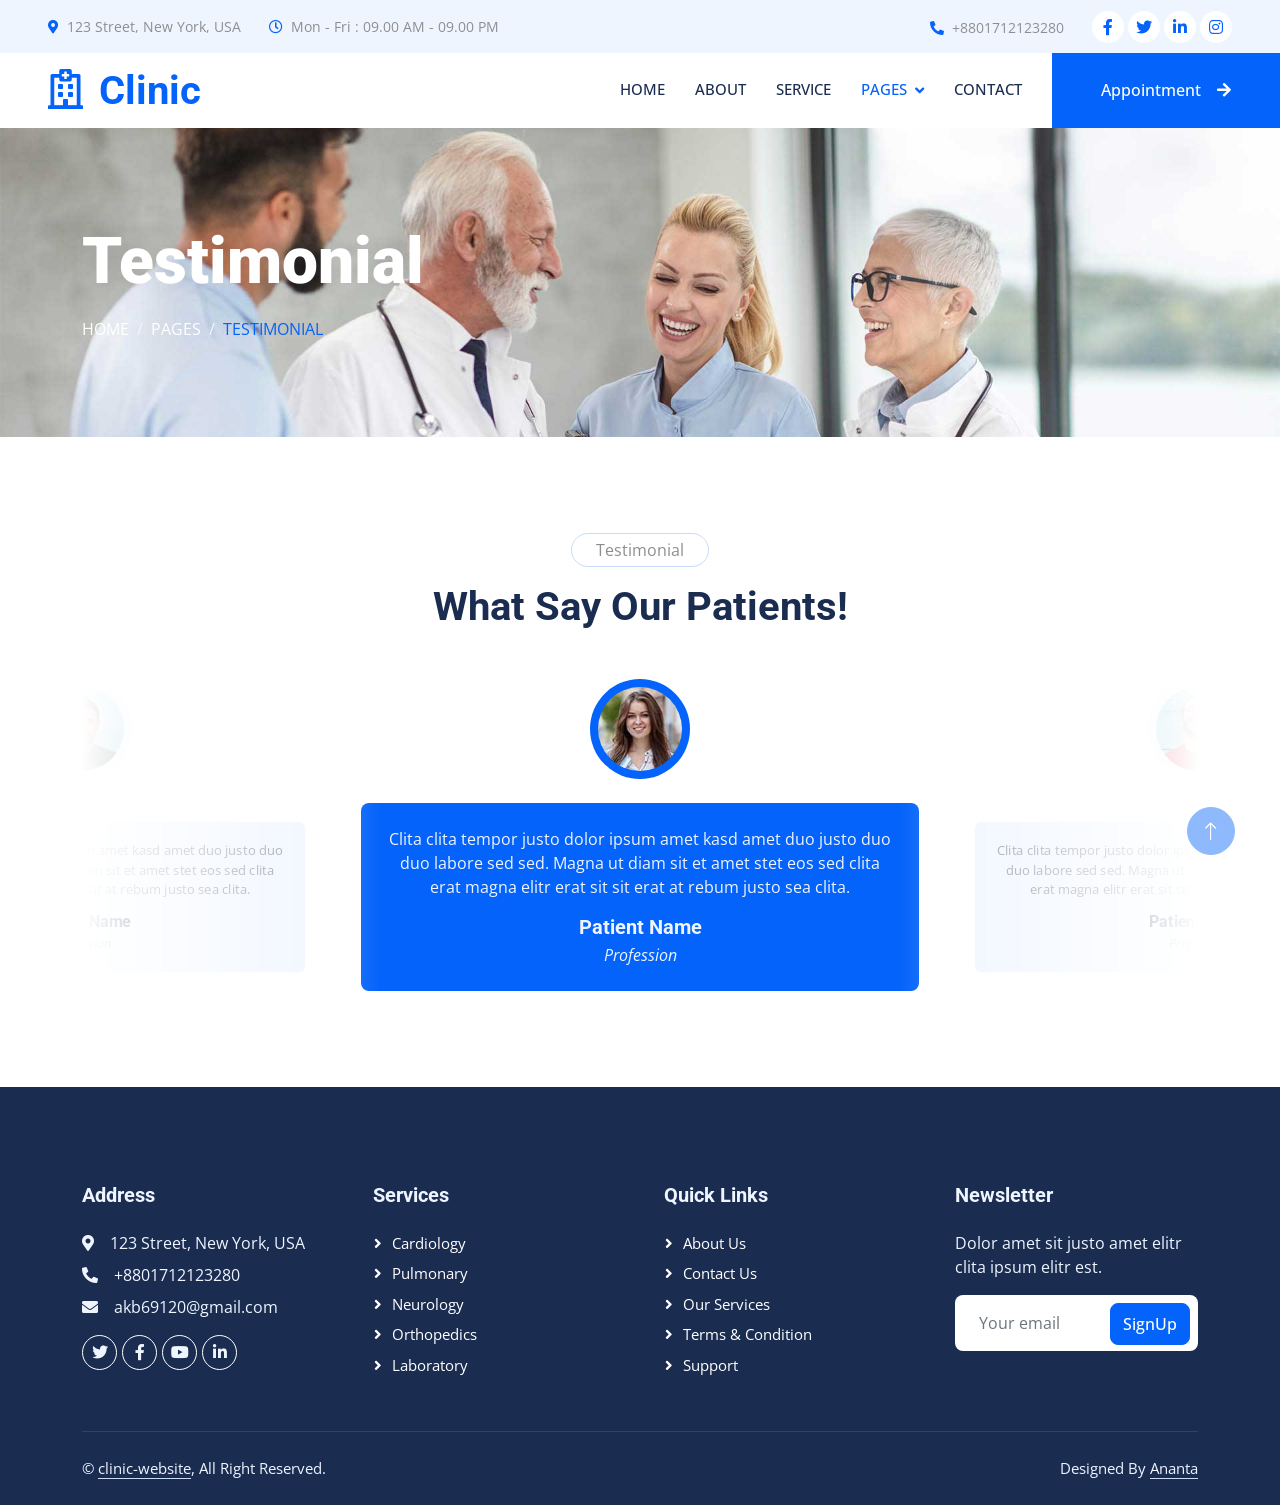
<file: testimonial.html>
<!DOCTYPE html>
<html lang="en">

<head>
    <meta charset="utf-8">
    <title>clinic-website</title>
    <meta content="width=device-width, initial-scale=1.0" name="viewport">
    <meta content="" name="keywords">
    <meta content="" name="description">

    <!-- Favicon -->
    <link href="img/favicon.ico" rel="icon">

    <!-- Google Web Fonts -->
    <link rel="preconnect" href="https://fonts.googleapis.com">
    <link rel="preconnect" href="https://fonts.gstatic.com" crossorigin>
    <link href="https://fonts.googleapis.com/css2?family=Open+Sans:wght@400;500&family=Roboto:wght@500;700;900&display=swap" rel="stylesheet"> 

    <!-- Icon Font Stylesheet -->
    <link href="https://cdnjs.cloudflare.com/ajax/libs/font-awesome/5.10.0/css/all.min.css" rel="stylesheet">
    <link href="https://cdn.jsdelivr.net/npm/bootstrap-icons@1.4.1/font/bootstrap-icons.css" rel="stylesheet">

    <!-- Libraries Stylesheet -->
    <link href="lib/animate/animate.min.css" rel="stylesheet">
    <link href="lib/owlcarousel/assets/owl.carousel.min.css" rel="stylesheet">
    <link href="lib/tempusdominus/css/tempusdominus-bootstrap-4.min.css" rel="stylesheet" />

    <!-- Customized Bootstrap Stylesheet -->
    <link href="css/bootstrap.min.css" rel="stylesheet">

    <!-- Template Stylesheet -->
    <link href="css/style.css" rel="stylesheet">
</head>

<body>
    <!-- Spinner Start -->
    <div id="spinner" class="show bg-white position-fixed translate-middle w-100 vh-100 top-50 start-50 d-flex align-items-center justify-content-center">
        <div class="spinner-grow text-primary" style="width: 3rem; height: 3rem;" role="status">
            <span class="sr-only">Loading...</span>
        </div>
    </div>
    <!-- Spinner End -->


    <!-- Topbar Start -->
    <div class="container-fluid bg-light p-0 wow fadeIn" data-wow-delay="0.1s">
        <div class="row gx-0 d-none d-lg-flex">
            <div class="col-lg-7 px-5 text-start">
                <div class="h-100 d-inline-flex align-items-center py-3 me-4">
                    <small class="fa fa-map-marker-alt text-primary me-2"></small>
                    <small>123 Street, New York, USA</small>
                </div>
                <div class="h-100 d-inline-flex align-items-center py-3">
                    <small class="far fa-clock text-primary me-2"></small>
                    <small>Mon - Fri : 09.00 AM - 09.00 PM</small>
                </div>
            </div>
            <div class="col-lg-5 px-5 text-end">
                <div class="h-100 d-inline-flex align-items-center py-3 me-4">
                    <small class="fa fa-phone-alt text-primary me-2"></small>
                    <small>+8801712123280</small>
                </div>
                <div class="h-100 d-inline-flex align-items-center">
                    <a class="btn btn-sm-square rounded-circle bg-white text-primary me-1" href=""><i class="fab fa-facebook-f"></i></a>
                    <a class="btn btn-sm-square rounded-circle bg-white text-primary me-1" href=""><i class="fab fa-twitter"></i></a>
                    <a class="btn btn-sm-square rounded-circle bg-white text-primary me-1" href=""><i class="fab fa-linkedin-in"></i></a>
                    <a class="btn btn-sm-square rounded-circle bg-white text-primary me-0" href=""><i class="fab fa-instagram"></i></a>
                </div>
            </div>
        </div>
    </div>
    <!-- Topbar End -->


    <!-- Navbar Start -->
    <nav class="navbar navbar-expand-lg bg-white navbar-light sticky-top p-0 wow fadeIn" data-wow-delay="0.1s">
        <a href="index.html" class="navbar-brand d-flex align-items-center px-4 px-lg-5">
            <h1 class="m-0 text-primary"><i class="far fa-hospital me-3"></i>Clinic</h1>
        </a>
        <button type="button" class="navbar-toggler me-4" data-bs-toggle="collapse" data-bs-target="#navbarCollapse">
            <span class="navbar-toggler-icon"></span>
        </button>
        <div class="collapse navbar-collapse" id="navbarCollapse">
            <div class="navbar-nav ms-auto p-4 p-lg-0">
                <a href="index.html" class="nav-item nav-link">Home</a>
                <a href="about.html" class="nav-item nav-link">About</a>
                <a href="service.html" class="nav-item nav-link">Service</a>
                <div class="nav-item dropdown">
                    <a href="#" class="nav-link dropdown-toggle active" data-bs-toggle="dropdown">Pages</a>
                    <div class="dropdown-menu rounded-0 rounded-bottom m-0">
                        <a href="feature.html" class="dropdown-item">Feature</a>
                        <a href="team.html" class="dropdown-item">Our Doctor</a>
                        <a href="appointment.html" class="dropdown-item">Appointment</a>
                        <a href="testimonial.html" class="dropdown-item active">Testimonial</a>
                        <a href="404.html" class="dropdown-item">404 Page</a>
                    </div>
                </div>
                <a href="contact.html" class="nav-item nav-link">Contact</a>
            </div>
            <a href="" class="btn btn-primary rounded-0 py-4 px-lg-5 d-none d-lg-block">Appointment<i class="fa fa-arrow-right ms-3"></i></a>
        </div>
    </nav>
    <!-- Navbar End -->


    <!-- Page Header Start -->
    <div class="container-fluid page-header py-5 mb-5 wow fadeIn" data-wow-delay="0.1s">
        <div class="container py-5">
            <h1 class="display-3 text-white mb-3 animated slideInDown">Testimonial</h1>
            <nav aria-label="breadcrumb animated slideInDown">
                <ol class="breadcrumb text-uppercase mb-0">
                    <li class="breadcrumb-item"><a class="text-white" href="#">Home</a></li>
                    <li class="breadcrumb-item"><a class="text-white" href="#">Pages</a></li>
                    <li class="breadcrumb-item text-primary active" aria-current="page">Testimonial</li>
                </ol>
            </nav>
        </div>
    </div>
    <!-- Page Header End -->


    <!-- Testimonial Start -->
    <div class="container-xxl py-5">
        <div class="container">
            <div class="text-center mx-auto mb-5 wow fadeInUp" data-wow-delay="0.1s" style="max-width: 600px;">
                <p class="d-inline-block border rounded-pill py-1 px-4">Testimonial</p>
                <h1>What Say Our Patients!</h1>
            </div>
            <div class="owl-carousel testimonial-carousel wow fadeInUp" data-wow-delay="0.1s">
                <div class="testimonial-item text-center">
                    <img class="img-fluid bg-light rounded-circle p-2 mx-auto mb-4" src="img/testimonial-1.jpg" style="width: 100px; height: 100px;">
                    <div class="testimonial-text rounded text-center p-4">
                        <p>Clita clita tempor justo dolor ipsum amet kasd amet duo justo duo duo labore sed sed. Magna ut diam sit et amet stet eos sed clita erat magna elitr erat sit sit erat at rebum justo sea clita.</p>
                        <h5 class="mb-1">Patient Name</h5>
                        <span class="fst-italic">Profession</span>
                    </div>
                </div>
                <div class="testimonial-item text-center">
                    <img class="img-fluid bg-light rounded-circle p-2 mx-auto mb-4" src="img/testimonial-2.jpg" style="width: 100px; height: 100px;">
                    <div class="testimonial-text rounded text-center p-4">
                        <p>Clita clita tempor justo dolor ipsum amet kasd amet duo justo duo duo labore sed sed. Magna ut diam sit et amet stet eos sed clita erat magna elitr erat sit sit erat at rebum justo sea clita.</p>
                        <h5 class="mb-1">Patient Name</h5>
                        <span class="fst-italic">Profession</span>
                    </div>
                </div>
                <div class="testimonial-item text-center">
                    <img class="img-fluid bg-light rounded-circle p-2 mx-auto mb-4" src="img/testimonial-3.jpg" style="width: 100px; height: 100px;">
                    <div class="testimonial-text rounded text-center p-4">
                        <p>Clita clita tempor justo dolor ipsum amet kasd amet duo justo duo duo labore sed sed. Magna ut diam sit et amet stet eos sed clita erat magna elitr erat sit sit erat at rebum justo sea clita.</p>
                        <h5 class="mb-1">Patient Name</h5>
                        <span class="fst-italic">Profession</span>
                    </div>
                </div>
            </div>
        </div>
    </div>
    <!-- Testimonial End -->
        

    <!-- Footer Start -->
    <div class="container-fluid bg-dark text-light footer mt-5 pt-5 wow fadeIn" data-wow-delay="0.1s">
        <div class="container py-5">
            <div class="row g-5">
                <div class="col-lg-3 col-md-6">
                    <h5 class="text-light mb-4">Address</h5>
                    <p class="mb-2"><i class="fa fa-map-marker-alt me-3"></i>123 Street, New York, USA</p>
                    <p class="mb-2"><i class="fa fa-phone-alt me-3"></i>+8801712123280</p>
                    <p class="mb-2"><i class="fa fa-envelope me-3"></i>akb69120@gmail.com</p>
                    <div class="d-flex pt-2">
                        <a class="btn btn-outline-light btn-social rounded-circle" href=""><i class="fab fa-twitter"></i></a>
                        <a class="btn btn-outline-light btn-social rounded-circle" href=""><i class="fab fa-facebook-f"></i></a>
                        <a class="btn btn-outline-light btn-social rounded-circle" href=""><i class="fab fa-youtube"></i></a>
                        <a class="btn btn-outline-light btn-social rounded-circle" href=""><i class="fab fa-linkedin-in"></i></a>
                    </div>
                </div>
                <div class="col-lg-3 col-md-6">
                    <h5 class="text-light mb-4">Services</h5>
                    <a class="btn btn-link" href="">Cardiology</a>
                    <a class="btn btn-link" href="">Pulmonary</a>
                    <a class="btn btn-link" href="">Neurology</a>
                    <a class="btn btn-link" href="">Orthopedics</a>
                    <a class="btn btn-link" href="">Laboratory</a>
                </div>
                <div class="col-lg-3 col-md-6">
                    <h5 class="text-light mb-4">Quick Links</h5>
                    <a class="btn btn-link" href="">About Us</a>
                    <a class="btn btn-link" href="">Contact Us</a>
                    <a class="btn btn-link" href="">Our Services</a>
                    <a class="btn btn-link" href="">Terms & Condition</a>
                    <a class="btn btn-link" href="">Support</a>
                </div>
                <div class="col-lg-3 col-md-6">
                    <h5 class="text-light mb-4">Newsletter</h5>
                    <p>Dolor amet sit justo amet elitr clita ipsum elitr est.</p>
                    <div class="position-relative mx-auto" style="max-width: 400px;">
                        <input class="form-control border-0 w-100 py-3 ps-4 pe-5" type="text" placeholder="Your email">
                        <button type="button" class="btn btn-primary py-2 position-absolute top-0 end-0 mt-2 me-2">SignUp</button>
                    </div>
                </div>
            </div>
        </div>
        <div class="container">
            <div class="copyright">
                <div class="row">
                    <div class="col-md-6 text-center text-md-start mb-3 mb-md-0">
                        &copy; <a class="border-bottom" href="#">clinic-website</a>, All Right Reserved.
                    </div>
                    <div class="col-md-6 text-center text-md-end">
                        
                        Designed By <a class="border-bottom" href="https://htmlcodex.com">Ananta</a>
                    </div>
                </div>
            </div>
        </div>
    </div>
    <!-- Footer End -->


    <!-- Back to Top -->
    <a href="#" class="btn btn-lg btn-primary btn-lg-square rounded-circle back-to-top"><i class="bi bi-arrow-up"></i></a>


    <!-- JavaScript Libraries -->
    <script src="https://code.jquery.com/jquery-3.4.1.min.js"></script>
    <script src="https://cdn.jsdelivr.net/npm/bootstrap@5.0.0/dist/js/bootstrap.bundle.min.js"></script>
    <script src="lib/wow/wow.min.js"></script>
    <script src="lib/easing/easing.min.js"></script>
    <script src="lib/waypoints/waypoints.min.js"></script>
    <script src="lib/counterup/counterup.min.js"></script>
    <script src="lib/owlcarousel/owl.carousel.min.js"></script>
    <script src="lib/tempusdominus/js/moment.min.js"></script>
    <script src="lib/tempusdominus/js/moment-timezone.min.js"></script>
    <script src="lib/tempusdominus/js/tempusdominus-bootstrap-4.min.js"></script>

    <!-- Template Javascript -->
    <script src="js/main.js"></script>
</body>

</html>
</file>
<file: css/style.css>
/********** clinic-website **********/
/********* Author : Ananta **********/
:root {
    --primary: #0463FA;
    --light: #EFF5FF;
    --dark: #1B2C51;
}

.fw-medium {
    font-weight: 500 !important;
}

.fw-bold {
    font-weight: 700 !important;
}

.fw-black {
    font-weight: 900 !important;
}

.back-to-top {
    position: fixed;
    display: none;
    right: 45px;
    bottom: 45px;
    z-index: 99;
}


/*** Spinner ***/
#spinner {
    opacity: 0;
    visibility: hidden;
    transition: opacity .5s ease-out, visibility 0s linear .5s;
    z-index: 99999;
}

#spinner.show {
    transition: opacity .5s ease-out, visibility 0s linear 0s;
    visibility: visible;
    opacity: 1;
}


/*** Button ***/
.btn {
    font-weight: 500;
    transition: .5s;
}

.btn.btn-primary,
.btn.btn-secondary {
    color: #FFFFFF;
}

.btn-square {
    width: 38px;
    height: 38px;
}

.btn-sm-square {
    width: 32px;
    height: 32px;
}

.btn-lg-square {
    width: 48px;
    height: 48px;
}

.btn-square,
.btn-sm-square,
.btn-lg-square {
    padding: 0;
    display: flex;
    align-items: center;
    justify-content: center;
    font-weight: normal;
}


/*** Navbar ***/
.navbar .dropdown-toggle::after {
    border: none;
    content: "\f107";
    font-family: "Font Awesome 5 Free";
    font-weight: 900;
    vertical-align: middle;
    margin-left: 8px;
}

.navbar .navbar-nav .nav-link {
    margin-right: 30px;
    padding: 25px 0;
    color: #FFFFFF;
    font-size: 15px;
    font-weight: 500;
    text-transform: uppercase;
    outline: none;
}

.navbar .navbar-nav .nav-link:hover,
.navbar .navbar-nav .nav-link.active {
    color: var(--primary);
}

@media (max-width: 991.98px) {
    .navbar .navbar-nav .nav-link  {
        margin-right: 0;
        padding: 10px 0;
    }

    .navbar .navbar-nav {
        border-top: 1px solid #EEEEEE;
    }
}

.navbar .navbar-brand,
.navbar a.btn {
    height: 75px;
}

.navbar .navbar-nav .nav-link {
    color: var(--dark);
    font-weight: 500;
}

.navbar.sticky-top {
    top: -100px;
    transition: .5s;
}

@media (min-width: 992px) {
    .navbar .nav-item .dropdown-menu {
        display: block;
        border: none;
        margin-top: 0;
        top: 150%;
        opacity: 0;
        visibility: hidden;
        transition: .5s;
    }

    .navbar .nav-item:hover .dropdown-menu {
        top: 100%;
        visibility: visible;
        transition: .5s;
        opacity: 1;
    }
}


/*** Header ***/
.header-carousel .owl-carousel-text {
    position: absolute;
    width: 100%;
    height: 100%;
    padding: 3rem;
    top: 0;
    left: 0;
    display: flex;
    align-items: center;
    justify-content: center;
    text-shadow: 0 0 30px rgba(0, 0, 0, .1);
}

.header-carousel .owl-nav {
    position: absolute;
    width: 200px;
    height: 45px;
    bottom: 30px;
    left: 50%;
    transform: translateX(-50%);
    display: flex;
    justify-content: space-between;
}

.header-carousel .owl-nav .owl-prev,
.header-carousel .owl-nav .owl-next {
    width: 45px;
    height: 45px;
    display: flex;
    align-items: center;
    justify-content: center;
    color: #FFFFFF;
    background: transparent;
    border: 1px solid #FFFFFF;
    border-radius: 45px;
    font-size: 22px;
    transition: .5s;
}

.header-carousel .owl-nav .owl-prev:hover,
.header-carousel .owl-nav .owl-next:hover {
    background: var(--primary);
    border-color: var(--primary);
}

.header-carousel .owl-dots {
    position: absolute;
    height: 45px;
    bottom: 30px;
    left: 50%;
    transform: translateX(-50%);
    display: flex;
    align-items: center;
    justify-content: center;
}

.header-carousel .owl-dot {
    position: relative;
    display: inline-block;
    margin: 0 5px;
    width: 15px;
    height: 15px;
    background: transparent;
    border: 1px solid #FFFFFF;
    border-radius: 15px;
    transition: .5s;
}

.header-carousel .owl-dot::after {
    position: absolute;
    content: "";
    width: 5px;
    height: 5px;
    top: 4px;
    left: 4px;
    background: #FFFFFF;
    border-radius: 5px;
}

.header-carousel .owl-dot.active {
    background: var(--primary);
    border-color: var(--primary);
}

.page-header {
    background: url(../img/header-page.jpg) top center no-repeat;
    background-size: cover;
    text-shadow: 0 0 30px rgba(0, 0, 0, .1);
}

.breadcrumb-item + .breadcrumb-item::before {
    color: var(--light);
}


/*** Service ***/
.service-item {
    transition: .5s;
}

.service-item:hover {
    margin-top: -10px;
    box-shadow: 0 .5rem 1.5rem rgba(0, 0, 0, .08);
}

.service-item .btn {
    width: 40px;
    height: 40px;
    display: inline-flex;
    align-items: center;
    background: #FFFFFF;
    border-radius: 40px;
    white-space: nowrap;
    overflow: hidden;
    transition: .5s;
}

.service-item:hover .btn {
    width: 140px;
}


/*** Feature ***/
@media (min-width: 992px) {
    .container.feature {
        max-width: 100% !important;
    }

    .feature-text  {
        padding-left: calc(((100% - 960px) / 2) + .75rem);
    }
}

@media (min-width: 1200px) {
    .feature-text  {
        padding-left: calc(((100% - 1140px) / 2) + .75rem);
    }
}

@media (min-width: 1400px) {
    .feature-text  {
        padding-left: calc(((100% - 1320px) / 2) + .75rem);
    }
}


/*** Team ***/
.team-item img {
    position: relative;
    top: 0;
    transition: .5s;
}

.team-item:hover img {
    top: -30px;
}

.team-item .team-text {
    position: relative;
    height: 100px;
    transition: .5s;
}

.team-item:hover .team-text {
    margin-top: -60px;
    height: 160px;
}

.team-item .team-text .team-social {
    opacity: 0;
    transition: .5s;
}

.team-item:hover .team-text .team-social {
    opacity: 1;
}

.team-item .team-social .btn {
    display: inline-flex;
    color: var(--primary);
    background: #FFFFFF;
    border-radius: 40px;
}

.team-item .team-social .btn:hover {
    color: #FFFFFF;
    background: var(--primary);
}


/*** Appointment ***/
.bootstrap-datetimepicker-widget.bottom {
    top: auto !important;
}

.bootstrap-datetimepicker-widget .table * {
    border-bottom-width: 0px;
}

.bootstrap-datetimepicker-widget .table th {
    font-weight: 500;
}

.bootstrap-datetimepicker-widget.dropdown-menu {
    padding: 10px;
    border-radius: 2px;
}

.bootstrap-datetimepicker-widget table td.active,
.bootstrap-datetimepicker-widget table td.active:hover {
    background: var(--primary);
}

.bootstrap-datetimepicker-widget table td.today::before {
    border-bottom-color: var(--primary);
}


/*** Testimonial ***/
.testimonial-carousel::before {
    position: absolute;
    content: "";
    top: 0;
    left: 0;
    height: 100%;
    width: 0;
    background: linear-gradient(to right, rgba(255, 255, 255, 1) 0%, rgba(255, 255, 255, 0) 100%);
    z-index: 1;
}

.testimonial-carousel::after {
    position: absolute;
    content: "";
    top: 0;
    right: 0;
    height: 100%;
    width: 0;
    background: linear-gradient(to left, rgba(255, 255, 255, 1) 0%, rgba(255, 255, 255, 0) 100%);
    z-index: 1;
}

@media (min-width: 768px) {
    .testimonial-carousel::before,
    .testimonial-carousel::after {
        width: 200px;
    }
}

@media (min-width: 992px) {
    .testimonial-carousel::before,
    .testimonial-carousel::after {
        width: 300px;
    }
}

.testimonial-carousel .owl-item .testimonial-text {
    background: var(--light);
    transform: scale(.8);
    transition: .5s;
}

.testimonial-carousel .owl-item.center .testimonial-text {
    background: var(--primary);
    transform: scale(1);
}

.testimonial-carousel .owl-item .testimonial-text *,
.testimonial-carousel .owl-item .testimonial-item img {
    transition: .5s;
}

.testimonial-carousel .owl-item.center .testimonial-text * {
    color: var(--light) !important;
}

.testimonial-carousel .owl-item.center .testimonial-item img {
    background: var(--primary) !important;
} 

.testimonial-carousel .owl-nav {
    position: absolute;
    width: 350px;
    top: 15px;
    left: 50%;
    transform: translateX(-50%);
    display: flex;
    justify-content: space-between;
    opacity: 0;
    transition: .5s;
    z-index: 1;
}

.testimonial-carousel:hover .owl-nav {
    width: 300px;
    opacity: 1;
}

.testimonial-carousel .owl-nav .owl-prev,
.testimonial-carousel .owl-nav .owl-next {
    position: relative;
    color: var(--primary);
    font-size: 45px;
    transition: .5s;
}

.testimonial-carousel .owl-nav .owl-prev:hover,
.testimonial-carousel .owl-nav .owl-next:hover {
    color: var(--dark);
}


/*** Footer ***/
.footer .btn.btn-social {
    margin-right: 5px;
    width: 35px;
    height: 35px;
    display: flex;
    align-items: center;
    justify-content: center;
    color: var(--light);
    border: 1px solid #FFFFFF;
    transition: .3s;
}

.footer .btn.btn-social:hover {
    color: var(--primary);
}

.footer .btn.btn-link {
    display: block;
    margin-bottom: 5px;
    padding: 0;
    text-align: left;
    color: #FFFFFF;
    font-size: 15px;
    font-weight: normal;
    text-transform: capitalize;
    transition: .3s;
}

.footer .btn.btn-link::before {
    position: relative;
    content: "\f105";
    font-family: "Font Awesome 5 Free";
    font-weight: 900;
    margin-right: 10px;
}

.footer .btn.btn-link:hover {
    color: var(--primary);
    letter-spacing: 1px;
    box-shadow: none;
}

.footer .copyright {
    padding: 25px 0;
    font-size: 15px;
    border-top: 1px solid rgba(256, 256, 256, .1);
}

.footer .copyright a {
    color: var(--light);
}

.footer .copyright a:hover {
    color: var(--primary);
}
</file>
